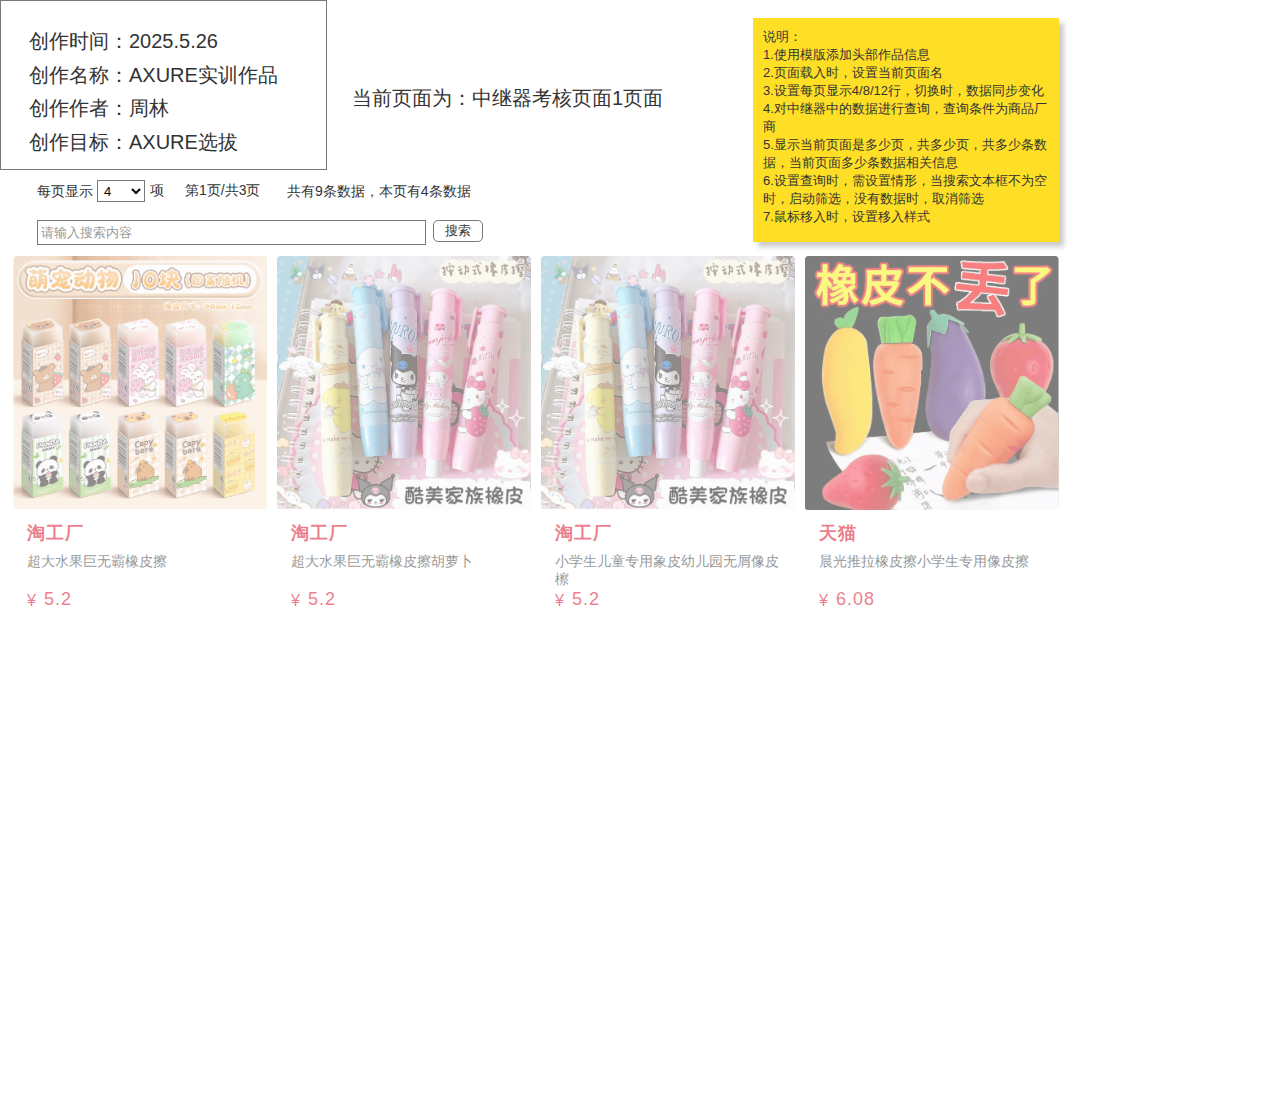
<file: index.html>
﻿<!DOCTYPE html>
<html>
  <head>
    <title>中继器考核页面1</title>
    <meta http-equiv="X-UA-Compatible" content="IE=edge"/>
    <meta http-equiv="content-type" content="text/html; charset=utf-8"/>
    <link href="resources/css/axure_rp_page.css" type="text/css" rel="stylesheet"/>
    <link href="data/styles.css" type="text/css" rel="stylesheet"/>
    <link href="files/中继器考核页面1/styles.css" type="text/css" rel="stylesheet"/>
    <script src="resources/scripts/jquery-3.2.1.min.js"></script>
    <script src="resources/scripts/axure/axQuery.js"></script>
    <script src="resources/scripts/axure/globals.js"></script>
    <script src="resources/scripts/axutils.js"></script>
    <script src="resources/scripts/axure/annotation.js"></script>
    <script src="resources/scripts/axure/axQuery.std.js"></script>
    <script src="resources/scripts/axure/doc.js"></script>
    <script src="resources/scripts/messagecenter.js"></script>
    <script src="resources/scripts/axure/events.js"></script>
    <script src="resources/scripts/axure/recording.js"></script>
    <script src="resources/scripts/axure/action.js"></script>
    <script src="resources/scripts/axure/expr.js"></script>
    <script src="resources/scripts/axure/geometry.js"></script>
    <script src="resources/scripts/axure/flyout.js"></script>
    <script src="resources/scripts/axure/model.js"></script>
    <script src="resources/scripts/axure/repeater.js"></script>
    <script src="resources/scripts/axure/sto.js"></script>
    <script src="resources/scripts/axure/utils.temp.js"></script>
    <script src="resources/scripts/axure/variables.js"></script>
    <script src="resources/scripts/axure/drag.js"></script>
    <script src="resources/scripts/axure/move.js"></script>
    <script src="resources/scripts/axure/visibility.js"></script>
    <script src="resources/scripts/axure/style.js"></script>
    <script src="resources/scripts/axure/adaptive.js"></script>
    <script src="resources/scripts/axure/tree.js"></script>
    <script src="resources/scripts/axure/init.temp.js"></script>
    <script src="resources/scripts/axure/legacy.js"></script>
    <script src="resources/scripts/axure/viewer.js"></script>
    <script src="resources/scripts/axure/math.js"></script>
    <script src="resources/scripts/axure/jquery.nicescroll.min.js"></script>
    <script src="data/document.js"></script>
    <script src="files/中继器考核页面1/data.js"></script>
    <script type="text/javascript">
      $axure.utils.getTransparentGifPath = function() { return 'resources/images/transparent.gif'; };
      $axure.utils.getOtherPath = function() { return 'resources/Other.html'; };
      $axure.utils.getReloadPath = function() { return 'resources/reload.html'; };
    </script>
  </head>
  <body>
    <div id="base" class="">

      <!-- Unnamed (个人log) -->

      <!-- Unnamed (组合) -->
      <div id="u1" class="ax_default" data-left="0" data-top="0" data-width="327" data-height="170">

        <!-- Unnamed (矩形) -->
        <div id="u2" class="ax_default box_1">
          <div id="u2_div" class=""></div>
          <div id="u2_text" class="text " style="display:none; visibility: hidden">
            <p></p>
          </div>
        </div>

        <!-- Unnamed (矩形) -->
        <div id="u3" class="ax_default label">
          <div id="u3_div" class=""></div>
          <div id="u3_text" class="text ">
            <p><span>创作时间：2025.5.26</span></p>
          </div>
        </div>

        <!-- Unnamed (矩形) -->
        <div id="u4" class="ax_default label">
          <div id="u4_div" class=""></div>
          <div id="u4_text" class="text ">
            <p><span>创作名称：AXURE实训作品</span></p>
          </div>
        </div>

        <!-- Unnamed (矩形) -->
        <div id="u5" class="ax_default label">
          <div id="u5_div" class=""></div>
          <div id="u5_text" class="text ">
            <p><span>创作作者：周林</span></p>
          </div>
        </div>

        <!-- Unnamed (矩形) -->
        <div id="u6" class="ax_default label">
          <div id="u6_div" class=""></div>
          <div id="u6_text" class="text ">
            <p><span>创作目标：AXURE选拔</span></p>
          </div>
        </div>
      </div>
      <div id="u0" style="display:none; visibility:hidden;"></div>

      <!-- Unnamed (中继器) -->
      <div id="u7" class="ax_default">
        <script id="u7_script" type="axure-repeater-template">

          <!-- 商品图片 (图片 ) -->
          <div id="u8" class="ax_default image u8" data-label="商品图片">
            <img id="u8_img" class="img u8_img" src="images/中继器考核页面1/商品图片_u8.svg"/>
            <div id="u8_text" class="text u8_text" style="display:none; visibility: hidden">
              <p></p>
            </div>
          </div>

          <!-- 人民币符号 (矩形) -->
          <div id="u9" class="ax_default label u9" data-label="人民币符号">
            <div id="u9_div" class="u9_div"></div>
            <div id="u9_text" class="text u9_text">
              <p><span>¥</span></p>
            </div>
          </div>

          <!-- 商品价格 (矩形) -->
          <div id="u10" class="ax_default label u10" data-label="商品价格">
            <div id="u10_div" class="u10_div"></div>
            <div id="u10_text" class="text u10_text">
              <p><span>2.08</span></p>
            </div>
          </div>

          <!-- 商品厂家 (矩形) -->
          <div id="u11" class="ax_default label u11" data-label="商品厂家">
            <div id="u11_div" class="u11_div"></div>
            <div id="u11_text" class="text u11_text">
              <p><span>淘工厂</span></p>
            </div>
          </div>

          <!-- 商品具体描述 (矩形) -->
          <div id="u12" class="ax_default label u12" data-label="商品具体描述">
            <div id="u12_div" class="u12_div"></div>
            <div id="u12_text" class="text u12_text">
              <p><span>晨光文具</span></p>
            </div>
          </div>

          <!-- 边框矩形 (矩形) -->
          <div id="u13" class="ax_default box_1 u13" data-label="边框矩形">
            <div id="u13_div" class="u13_div"></div>
            <div id="u13_text" class="text u13_text" style="display:none; visibility: hidden">
              <p></p>
            </div>
          </div>
        </script>
        <div id="u7-1" class="preeval" style="width: 244px; height: 351px;">

          <!-- 商品图片 (图片 ) -->
          <div id="u8-1" class="ax_default image u8" data-label="商品图片" style="width: 254px; height: 254px; left: -10px; top: -10px;visibility: inherit">
            <img id="u8-1_img" class="img u8_img" src="images/中继器考核页面1/p0.png"/>
            <div id="u8-1_text" class="text u8_text" style="display:none; visibility: hidden">
              <p></p>
            </div>
          </div>

          <!-- 人民币符号 (矩形) -->
          <div id="u9-1" class="ax_default label u9" data-label="人民币符号" style="width: 9px; height: 18px; left: 4px; top: 326px;visibility: inherit">
            <div id="u9-1_div" class="u9_div" style="width: 9px; height: 18px;visibility: inherit"></div>
            <div id="u9-1_text" class="text u9_text" style="visibility: inherit">
              <p><span>¥</span></p>
            </div>
          </div>

          <!-- 商品价格 (矩形) -->
          <div id="u10-1" class="ax_default label u10" data-label="商品价格" style="width: 40px; height: 21px; left: 21px; top: 323px;visibility: inherit">
            <div id="u10-1_div" class="u10_div" style="width: 40px; height: 21px;visibility: inherit"></div>
            <div id="u10-1_text" class="text u10_text" style="visibility: inherit">
              <p><span>10</span></p>
            </div>
          </div>

          <!-- 商品厂家 (矩形) -->
          <div id="u11-1" class="ax_default label u11" data-label="商品厂家" style="width: 57px; height: 26px; left: 4px; top: 255px;visibility: inherit">
            <div id="u11-1_div" class="u11_div" style="width: 57px; height: 26px;visibility: inherit"></div>
            <div id="u11-1_text" class="text u11_text" style="visibility: inherit">
              <p><span>天猫</span></p>
            </div>
          </div>

          <!-- 商品具体描述 (矩形) -->
          <div id="u12-1" class="ax_default label u12" data-label="商品具体描述" style="width: 233px; height: 30px; left: 4px; top: 287px;visibility: inherit">
            <div id="u12-1_div" class="u12_div" style="width: 233px; height: 30px;visibility: inherit"></div>
            <div id="u12-1_text" class="text u12_text" style="visibility: inherit">
              <p><span>夹心果冻橡皮桶装可切橡皮擦</span></p>
            </div>
          </div>

          <!-- 边框矩形 (矩形) -->
          <div id="u13-1" class="ax_default box_1 u13" data-label="边框矩形" style="width: 254px; height: 372px; left: -10px; top: -21px;visibility: inherit">
            <div id="u13-1_div" class="u13_div" style="width: 254px; height: 372px;visibility: inherit"></div>
            <div id="u13-1_text" class="text u13_text" style="display:none; visibility: hidden">
              <p></p>
            </div>
          </div>
        </div>
        <div id="u7-2" class="preeval" style="width: 244px; height: 351px;">

          <!-- 商品图片 (图片 ) -->
          <div id="u8-2" class="ax_default image u8" data-label="商品图片" style="width: 254px; height: 254px; left: -10px; top: -10px;visibility: inherit">
            <img id="u8-2_img" class="img u8_img" src="images/中继器考核页面1/p1.png"/>
            <div id="u8-2_text" class="text u8_text" style="display:none; visibility: hidden">
              <p></p>
            </div>
          </div>

          <!-- 人民币符号 (矩形) -->
          <div id="u9-2" class="ax_default label u9" data-label="人民币符号" style="width: 9px; height: 18px; left: 4px; top: 326px;visibility: inherit">
            <div id="u9-2_div" class="u9_div" style="width: 9px; height: 18px;visibility: inherit"></div>
            <div id="u9-2_text" class="text u9_text" style="visibility: inherit">
              <p><span>¥</span></p>
            </div>
          </div>

          <!-- 商品价格 (矩形) -->
          <div id="u10-2" class="ax_default label u10" data-label="商品价格" style="width: 40px; height: 21px; left: 21px; top: 323px;visibility: inherit">
            <div id="u10-2_div" class="u10_div" style="width: 40px; height: 21px;visibility: inherit"></div>
            <div id="u10-2_text" class="text u10_text" style="visibility: inherit">
              <p><span>5.2</span></p>
            </div>
          </div>

          <!-- 商品厂家 (矩形) -->
          <div id="u11-2" class="ax_default label u11" data-label="商品厂家" style="width: 57px; height: 26px; left: 4px; top: 255px;visibility: inherit">
            <div id="u11-2_div" class="u11_div" style="width: 57px; height: 26px;visibility: inherit"></div>
            <div id="u11-2_text" class="text u11_text" style="visibility: inherit">
              <p><span>淘工厂</span></p>
            </div>
          </div>

          <!-- 商品具体描述 (矩形) -->
          <div id="u12-2" class="ax_default label u12" data-label="商品具体描述" style="width: 233px; height: 30px; left: 4px; top: 287px;visibility: inherit">
            <div id="u12-2_div" class="u12_div" style="width: 233px; height: 30px;visibility: inherit"></div>
            <div id="u12-2_text" class="text u12_text" style="visibility: inherit">
              <p><span>超大水果巨无霸橡皮擦</span></p>
            </div>
          </div>

          <!-- 边框矩形 (矩形) -->
          <div id="u13-2" class="ax_default box_1 u13" data-label="边框矩形" style="width: 254px; height: 372px; left: -10px; top: -21px;visibility: inherit">
            <div id="u13-2_div" class="u13_div" style="width: 254px; height: 372px;visibility: inherit"></div>
            <div id="u13-2_text" class="text u13_text" style="display:none; visibility: hidden">
              <p></p>
            </div>
          </div>
        </div>
        <div id="u7-3" class="preeval" style="width: 244px; height: 351px;">

          <!-- 商品图片 (图片 ) -->
          <div id="u8-3" class="ax_default image u8" data-label="商品图片" style="width: 254px; height: 254px; left: -10px; top: -10px;visibility: inherit">
            <img id="u8-3_img" class="img u8_img" src="images/中继器考核页面1/p2.png"/>
            <div id="u8-3_text" class="text u8_text" style="display:none; visibility: hidden">
              <p></p>
            </div>
          </div>

          <!-- 人民币符号 (矩形) -->
          <div id="u9-3" class="ax_default label u9" data-label="人民币符号" style="width: 9px; height: 18px; left: 4px; top: 326px;visibility: inherit">
            <div id="u9-3_div" class="u9_div" style="width: 9px; height: 18px;visibility: inherit"></div>
            <div id="u9-3_text" class="text u9_text" style="visibility: inherit">
              <p><span>¥</span></p>
            </div>
          </div>

          <!-- 商品价格 (矩形) -->
          <div id="u10-3" class="ax_default label u10" data-label="商品价格" style="width: 40px; height: 21px; left: 21px; top: 323px;visibility: inherit">
            <div id="u10-3_div" class="u10_div" style="width: 40px; height: 21px;visibility: inherit"></div>
            <div id="u10-3_text" class="text u10_text" style="visibility: inherit">
              <p><span>6.08</span></p>
            </div>
          </div>

          <!-- 商品厂家 (矩形) -->
          <div id="u11-3" class="ax_default label u11" data-label="商品厂家" style="width: 57px; height: 26px; left: 4px; top: 255px;visibility: inherit">
            <div id="u11-3_div" class="u11_div" style="width: 57px; height: 26px;visibility: inherit"></div>
            <div id="u11-3_text" class="text u11_text" style="visibility: inherit">
              <p><span>天猫</span></p>
            </div>
          </div>

          <!-- 商品具体描述 (矩形) -->
          <div id="u12-3" class="ax_default label u12" data-label="商品具体描述" style="width: 233px; height: 30px; left: 4px; top: 287px;visibility: inherit">
            <div id="u12-3_div" class="u12_div" style="width: 233px; height: 30px;visibility: inherit"></div>
            <div id="u12-3_text" class="text u12_text" style="visibility: inherit">
              <p><span>晨光推拉橡皮擦小学生专用像皮擦</span></p>
            </div>
          </div>

          <!-- 边框矩形 (矩形) -->
          <div id="u13-3" class="ax_default box_1 u13" data-label="边框矩形" style="width: 254px; height: 372px; left: -10px; top: -21px;visibility: inherit">
            <div id="u13-3_div" class="u13_div" style="width: 254px; height: 372px;visibility: inherit"></div>
            <div id="u13-3_text" class="text u13_text" style="display:none; visibility: hidden">
              <p></p>
            </div>
          </div>
        </div>
        <div id="u7-4" class="preeval" style="width: 244px; height: 351px;">

          <!-- 商品图片 (图片 ) -->
          <div id="u8-4" class="ax_default image u8" data-label="商品图片" style="width: 254px; height: 254px; left: -10px; top: -10px;visibility: inherit">
            <img id="u8-4_img" class="img u8_img" src="images/中继器考核页面1/p3.png"/>
            <div id="u8-4_text" class="text u8_text" style="display:none; visibility: hidden">
              <p></p>
            </div>
          </div>

          <!-- 人民币符号 (矩形) -->
          <div id="u9-4" class="ax_default label u9" data-label="人民币符号" style="width: 9px; height: 18px; left: 4px; top: 326px;visibility: inherit">
            <div id="u9-4_div" class="u9_div" style="width: 9px; height: 18px;visibility: inherit"></div>
            <div id="u9-4_text" class="text u9_text" style="visibility: inherit">
              <p><span>¥</span></p>
            </div>
          </div>

          <!-- 商品价格 (矩形) -->
          <div id="u10-4" class="ax_default label u10" data-label="商品价格" style="width: 40px; height: 21px; left: 21px; top: 323px;visibility: inherit">
            <div id="u10-4_div" class="u10_div" style="width: 40px; height: 21px;visibility: inherit"></div>
            <div id="u10-4_text" class="text u10_text" style="visibility: inherit">
              <p><span>10</span></p>
            </div>
          </div>

          <!-- 商品厂家 (矩形) -->
          <div id="u11-4" class="ax_default label u11" data-label="商品厂家" style="width: 57px; height: 26px; left: 4px; top: 255px;visibility: inherit">
            <div id="u11-4_div" class="u11_div" style="width: 57px; height: 26px;visibility: inherit"></div>
            <div id="u11-4_text" class="text u11_text" style="visibility: inherit">
              <p><span>天猫</span></p>
            </div>
          </div>

          <!-- 商品具体描述 (矩形) -->
          <div id="u12-4" class="ax_default label u12" data-label="商品具体描述" style="width: 233px; height: 30px; left: 4px; top: 287px;visibility: inherit">
            <div id="u12-4_div" class="u12_div" style="width: 233px; height: 30px;visibility: inherit"></div>
            <div id="u12-4_text" class="text u12_text" style="visibility: inherit">
              <p><span>儿童可爱小学生用干净无碎屑</span></p>
            </div>
          </div>

          <!-- 边框矩形 (矩形) -->
          <div id="u13-4" class="ax_default box_1 u13" data-label="边框矩形" style="width: 254px; height: 372px; left: -10px; top: -21px;visibility: inherit">
            <div id="u13-4_div" class="u13_div" style="width: 254px; height: 372px;visibility: inherit"></div>
            <div id="u13-4_text" class="text u13_text" style="display:none; visibility: hidden">
              <p></p>
            </div>
          </div>
        </div>
      </div>

      <!-- Unnamed (热区) -->
      <div id="u14" class="ax_default">
      </div>

      <!-- Unnamed (矩形) -->
      <div id="u15" class="ax_default label">
        <div id="u15_div" class=""></div>
        <div id="u15_text" class="text ">
          <p><span>每页显示</span></p>
        </div>
      </div>

      <!-- 页码 (下拉列表) -->
      <div id="u16" class="ax_default droplist" data-label="页码">
        <div id="u16_div" class=""></div>
        <select id="u16_input" class="u16_input">
          <option class="u16_input_option" selected value="4">4</option>
          <option class="u16_input_option" value="8">8</option>
          <option class="u16_input_option" value="12">12</option>
        </select>
      </div>

      <!-- Unnamed (矩形) -->
      <div id="u17" class="ax_default label">
        <div id="u17_div" class=""></div>
        <div id="u17_text" class="text ">
          <p><span>项</span></p>
        </div>
      </div>

      <!-- Unnamed (矩形) -->
      <div id="u18" class="ax_default label">
        <div id="u18_div" class=""></div>
        <div id="u18_text" class="text ">
          <p><span>第xx页/共xx页</span></p>
        </div>
      </div>

      <!-- Unnamed (矩形) -->
      <div id="u19" class="ax_default label">
        <div id="u19_div" class=""></div>
        <div id="u19_text" class="text ">
          <p><span>共有xx条数据，本页有xx条数据</span></p>
        </div>
      </div>

      <!-- search (文本框) -->
      <div id="u20" class="ax_default text_field" data-label="search">
        <div id="u20_div" class=""></div>
        <input id="u20_input" type="search" value="" class="u20_input"/>
      </div>

      <!-- Unnamed (矩形) -->
      <div id="u21" class="ax_default button">
        <div id="u21_div" class=""></div>
        <div id="u21_text" class="text ">
          <p><span>搜索</span></p>
        </div>
      </div>

      <!-- Unnamed (矩形) -->
      <div id="u22" class="ax_default label">
        <div id="u22_div" class=""></div>
        <div id="u22_text" class="text ">
          <p><span>当前页面为：xx页面</span></p>
        </div>
      </div>

      <!-- Unnamed (矩形) -->
      <div id="u23" class="ax_default sticky_1">
        <div id="u23_div" class=""></div>
        <div id="u23_text" class="text ">
          <p><span>说明：</span></p><p><span>1.使用模版添加头部作品信息</span></p><p><span>2.页面载入时，设置当前页面名</span></p><p><span>3.设置每页显示4/8/12行，切换时，数据同步变化</span></p><p><span>4.对中继器中的数据进行查询，查询条件为商品厂商</span></p><p><span>5.显示当前页面是多少页，共多少页，共多少条数据，当前页面多少条数据相关信息</span></p><p><span>6.设置查询时，需设置情形，当搜索文本框不为空时，启动筛选，没有数据时，取消筛选</span></p><p><span>7.鼠标移入时，设置移入样式</span></p>
        </div>
      </div>
    </div>
    <script src="resources/scripts/axure/ios.js"></script>
  </body>
</html>
</file>
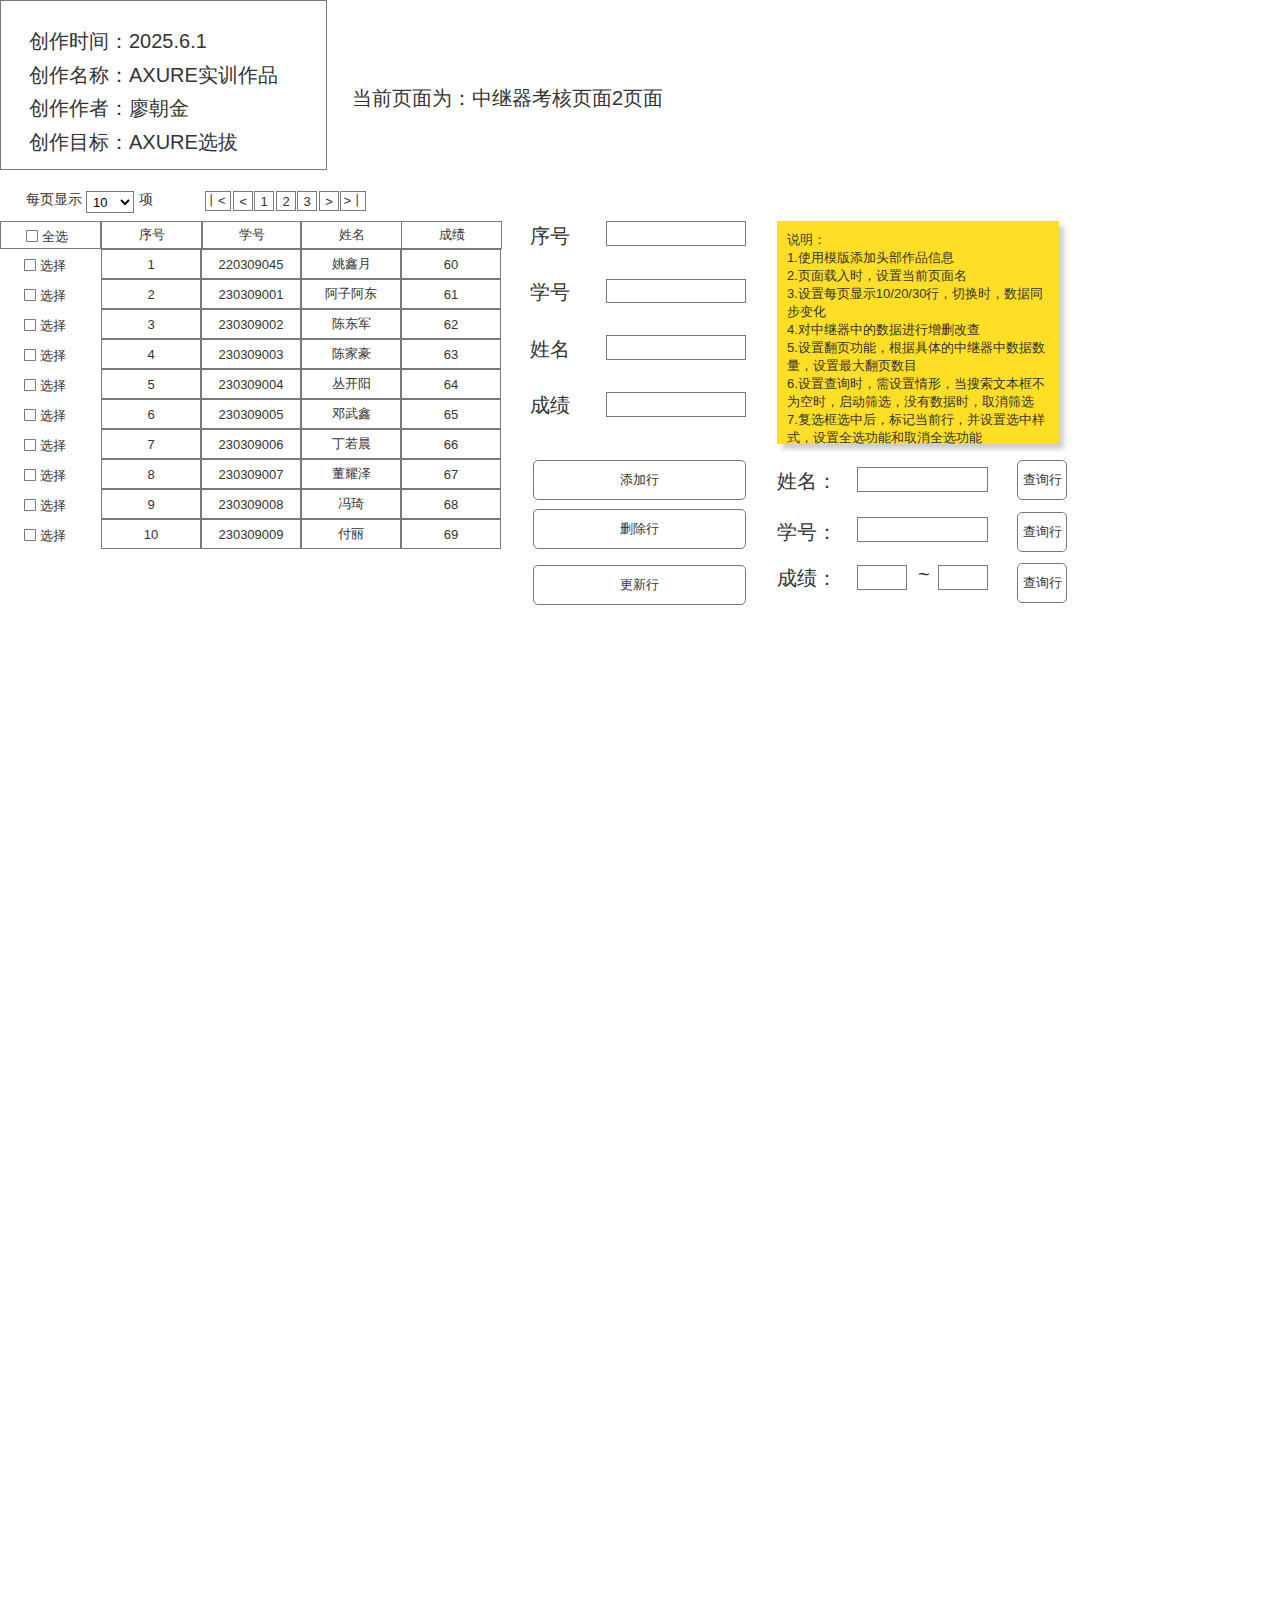
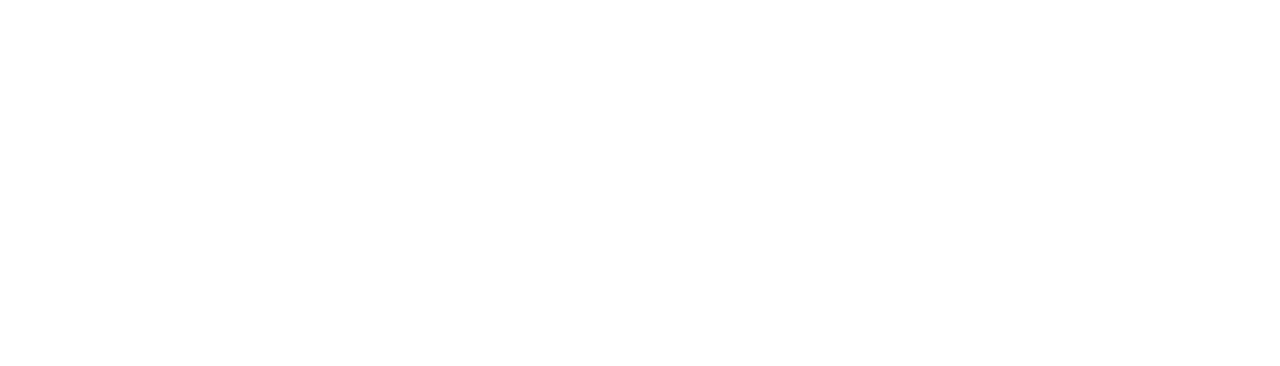
<file: 中继器考核页面2.html>
﻿<!DOCTYPE html>
<html>
  <head>
    <title>中继器考核页面2</title>
    <meta http-equiv="X-UA-Compatible" content="IE=edge"/>
    <meta http-equiv="content-type" content="text/html; charset=utf-8"/>
    <link href="resources/css/axure_rp_page.css" type="text/css" rel="stylesheet"/>
    <link href="data/styles.css" type="text/css" rel="stylesheet"/>
    <link href="files/中继器考核页面2/styles.css" type="text/css" rel="stylesheet"/>
    <script src="resources/scripts/jquery-3.2.1.min.js"></script>
    <script src="resources/scripts/axure/axQuery.js"></script>
    <script src="resources/scripts/axure/globals.js"></script>
    <script src="resources/scripts/axutils.js"></script>
    <script src="resources/scripts/axure/annotation.js"></script>
    <script src="resources/scripts/axure/axQuery.std.js"></script>
    <script src="resources/scripts/axure/doc.js"></script>
    <script src="resources/scripts/messagecenter.js"></script>
    <script src="resources/scripts/axure/events.js"></script>
    <script src="resources/scripts/axure/recording.js"></script>
    <script src="resources/scripts/axure/action.js"></script>
    <script src="resources/scripts/axure/expr.js"></script>
    <script src="resources/scripts/axure/geometry.js"></script>
    <script src="resources/scripts/axure/flyout.js"></script>
    <script src="resources/scripts/axure/model.js"></script>
    <script src="resources/scripts/axure/repeater.js"></script>
    <script src="resources/scripts/axure/sto.js"></script>
    <script src="resources/scripts/axure/utils.temp.js"></script>
    <script src="resources/scripts/axure/variables.js"></script>
    <script src="resources/scripts/axure/drag.js"></script>
    <script src="resources/scripts/axure/move.js"></script>
    <script src="resources/scripts/axure/visibility.js"></script>
    <script src="resources/scripts/axure/style.js"></script>
    <script src="resources/scripts/axure/adaptive.js"></script>
    <script src="resources/scripts/axure/tree.js"></script>
    <script src="resources/scripts/axure/init.temp.js"></script>
    <script src="resources/scripts/axure/legacy.js"></script>
    <script src="resources/scripts/axure/viewer.js"></script>
    <script src="resources/scripts/axure/math.js"></script>
    <script src="resources/scripts/axure/jquery.nicescroll.min.js"></script>
    <script src="data/document.js"></script>
    <script src="files/中继器考核页面2/data.js"></script>
    <script type="text/javascript">
      $axure.utils.getTransparentGifPath = function() { return 'resources/images/transparent.gif'; };
      $axure.utils.getOtherPath = function() { return 'resources/Other.html'; };
      $axure.utils.getReloadPath = function() { return 'resources/reload.html'; };
    </script>
  </head>
  <body>
    <div id="base" class="">

      <!-- Unnamed (组合) -->
      <div id="u24" class="ax_default" data-left="0" data-top="0" data-width="366" data-height="213">

        <!-- Unnamed (个人log) -->

        <!-- Unnamed (组合) -->
        <div id="u26" class="ax_default" data-left="0" data-top="0" data-width="327" data-height="170">

          <!-- Unnamed (矩形) -->
          <div id="u27" class="ax_default box_1">
            <div id="u27_div" class=""></div>
            <div id="u27_text" class="text " style="display:none; visibility: hidden">
              <p></p>
            </div>
          </div>

          <!-- Unnamed (矩形) -->
          <div id="u28" class="ax_default label">
            <div id="u28_div" class=""></div>
            <div id="u28_text" class="text ">
              <p><span>创作时间：2025.6.1</span></p>
            </div>
          </div>

          <!-- Unnamed (矩形) -->
          <div id="u29" class="ax_default label">
            <div id="u29_div" class=""></div>
            <div id="u29_text" class="text ">
              <p><span>创作名称：AXURE实训作品</span></p>
            </div>
          </div>

          <!-- Unnamed (矩形) -->
          <div id="u30" class="ax_default label">
            <div id="u30_div" class=""></div>
            <div id="u30_text" class="text ">
              <p><span>创作作者：廖朝金</span></p>
            </div>
          </div>

          <!-- Unnamed (矩形) -->
          <div id="u31" class="ax_default label">
            <div id="u31_div" class=""></div>
            <div id="u31_text" class="text ">
              <p><span>创作目标：AXURE选拔</span></p>
            </div>
          </div>
        </div>
        <div id="u25" style="display:none; visibility:hidden;"></div>

        <!-- Unnamed (矩形) -->
        <div id="u32" class="ax_default label">
          <div id="u32_div" class=""></div>
          <div id="u32_text" class="text ">
            <p><span>每页显示</span></p>
          </div>
        </div>

        <!-- 页码 (下拉列表) -->
        <div id="u33" class="ax_default droplist" data-label="页码">
          <div id="u33_div" class=""></div>
          <select id="u33_input" class="u33_input">
            <option class="u33_input_option" selected value="10">10</option>
            <option class="u33_input_option" value="20">20</option>
            <option class="u33_input_option" value="30">30</option>
          </select>
        </div>

        <!-- Unnamed (矩形) -->
        <div id="u34" class="ax_default label">
          <div id="u34_div" class=""></div>
          <div id="u34_text" class="text ">
            <p><span>项</span></p>
          </div>
        </div>

        <!-- Unnamed (矩形) -->
        <div id="u35" class="ax_default box_1">
          <div id="u35_div" class=""></div>
          <div id="u35_text" class="text ">
            <p><span>丨&lt;</span></p>
          </div>
        </div>

        <!-- Unnamed (矩形) -->
        <div id="u36" class="ax_default box_1">
          <div id="u36_div" class=""></div>
          <div id="u36_text" class="text ">
            <p><span>&lt;</span></p>
          </div>
        </div>

        <!-- Unnamed (矩形) -->
        <div id="u37" class="ax_default box_1">
          <div id="u37_div" class=""></div>
          <div id="u37_text" class="text ">
            <p><span>1</span></p>
          </div>
        </div>

        <!-- Unnamed (矩形) -->
        <div id="u38" class="ax_default box_1">
          <div id="u38_div" class=""></div>
          <div id="u38_text" class="text ">
            <p><span>2</span></p>
          </div>
        </div>

        <!-- Unnamed (矩形) -->
        <div id="u39" class="ax_default box_1">
          <div id="u39_div" class=""></div>
          <div id="u39_text" class="text ">
            <p><span>3</span></p>
          </div>
        </div>

        <!-- Unnamed (矩形) -->
        <div id="u40" class="ax_default box_1">
          <div id="u40_div" class=""></div>
          <div id="u40_text" class="text ">
            <p><span>&gt;</span></p>
          </div>
        </div>

        <!-- Unnamed (矩形) -->
        <div id="u41" class="ax_default box_1">
          <div id="u41_div" class=""></div>
          <div id="u41_text" class="text ">
            <p><span>&gt;丨</span></p>
          </div>
        </div>
      </div>

      <!-- Unnamed (中继器) -->
      <div id="u42" class="ax_default">
        <script id="u42_script" type="axure-repeater-template">

          <!-- index (矩形) -->
          <div id="u43" class="ax_default box_1 u43" data-label="index">
            <div id="u43_div" class="u43_div"></div>
            <div id="u43_text" class="text u43_text" style="display:none; visibility: hidden">
              <p></p>
            </div>
          </div>

          <!-- number (矩形) -->
          <div id="u44" class="ax_default box_1 u44" data-label="number">
            <div id="u44_div" class="u44_div"></div>
            <div id="u44_text" class="text u44_text" style="display:none; visibility: hidden">
              <p></p>
            </div>
          </div>

          <!-- name (矩形) -->
          <div id="u45" class="ax_default box_1 u45" data-label="name">
            <div id="u45_div" class="u45_div"></div>
            <div id="u45_text" class="text u45_text" style="display:none; visibility: hidden">
              <p></p>
            </div>
          </div>

          <!-- score (矩形) -->
          <div id="u46" class="ax_default box_1 u46" data-label="score">
            <div id="u46_div" class="u46_div"></div>
            <div id="u46_text" class="text u46_text" style="display:none; visibility: hidden">
              <p></p>
            </div>
          </div>

          <!-- Unnamed (复选框) -->
          <div id="u47" class="ax_default checkbox u47">
            <label id="u47_input_label" for="u47_input" style="position: absolute; left: 0px;">
              <img id="u47_img" class="img u47_img" src="images/中继器考核页面2/u47.svg"/>
              <div id="u47_text" class="text u47_text">
                <p><span>选择</span></p>
              </div>
            </label>
            <input id="u47_input" type="checkbox" value="checkbox" class="u47_input"/>
          </div>
        </script>
        <div id="u42-1" class="preeval" style="width: 400px; height: 30px;">

          <!-- index (矩形) -->
          <div id="u43-1" class="ax_default box_1 u43" data-label="index" style="width: 100px; height: 30px; left: 0px; top: 0px;visibility: inherit">
            <div id="u43-1_div" class="u43_div" style="width: 100px; height: 30px;visibility: inherit"></div>
            <div id="u43-1_text" class="text u43_text" style="visibility: inherit">
              <p><span>1</span></p>
            </div>
          </div>

          <!-- number (矩形) -->
          <div id="u44-1" class="ax_default box_1 u44" data-label="number" style="width: 100px; height: 30px; left: 100px; top: 0px;visibility: inherit">
            <div id="u44-1_div" class="u44_div" style="width: 100px; height: 30px;visibility: inherit"></div>
            <div id="u44-1_text" class="text u44_text" style="visibility: inherit">
              <p><span>220309045</span></p>
            </div>
          </div>

          <!-- name (矩形) -->
          <div id="u45-1" class="ax_default box_1 u45" data-label="name" style="width: 100px; height: 30px; left: 200px; top: 0px;visibility: inherit">
            <div id="u45-1_div" class="u45_div" style="width: 100px; height: 30px;visibility: inherit"></div>
            <div id="u45-1_text" class="text u45_text" style="visibility: inherit">
              <p><span>姚鑫月</span></p>
            </div>
          </div>

          <!-- score (矩形) -->
          <div id="u46-1" class="ax_default box_1 u46" data-label="score" style="width: 100px; height: 30px; left: 300px; top: 0px;visibility: inherit">
            <div id="u46-1_div" class="u46_div" style="width: 100px; height: 30px;visibility: inherit"></div>
            <div id="u46-1_text" class="text u46_text" style="visibility: inherit">
              <p><span>60</span></p>
            </div>
          </div>

          <!-- Unnamed (复选框) -->
          <div id="u47-1" class="ax_default checkbox u47" style="width: 77px; height: 15px; left: -77px; top: 8px;visibility: inherit">
            <label id="u47_input_label" for="u47-1_input" style="position: absolute; left: 0px;">
              <img id="u47-1_img" class="img u47_img" src="images/中继器考核页面2/u47.svg"/>
              <div id="u47-1_text" class="text u47_text" style="visibility: inherit">
                <p><span>选择</span></p>
              </div>
            </label>
            <input id="u47-1_input" type="checkbox" value="checkbox" class="u47_input"/>
          </div>
        </div>
        <div id="u42-2" class="preeval" style="width: 400px; height: 30px;">

          <!-- index (矩形) -->
          <div id="u43-2" class="ax_default box_1 u43" data-label="index" style="width: 100px; height: 30px; left: 0px; top: 0px;visibility: inherit">
            <div id="u43-2_div" class="u43_div" style="width: 100px; height: 30px;visibility: inherit"></div>
            <div id="u43-2_text" class="text u43_text" style="visibility: inherit">
              <p><span>2</span></p>
            </div>
          </div>

          <!-- number (矩形) -->
          <div id="u44-2" class="ax_default box_1 u44" data-label="number" style="width: 100px; height: 30px; left: 100px; top: 0px;visibility: inherit">
            <div id="u44-2_div" class="u44_div" style="width: 100px; height: 30px;visibility: inherit"></div>
            <div id="u44-2_text" class="text u44_text" style="visibility: inherit">
              <p><span>230309001</span></p>
            </div>
          </div>

          <!-- name (矩形) -->
          <div id="u45-2" class="ax_default box_1 u45" data-label="name" style="width: 100px; height: 30px; left: 200px; top: 0px;visibility: inherit">
            <div id="u45-2_div" class="u45_div" style="width: 100px; height: 30px;visibility: inherit"></div>
            <div id="u45-2_text" class="text u45_text" style="visibility: inherit">
              <p><span>阿子阿东</span></p>
            </div>
          </div>

          <!-- score (矩形) -->
          <div id="u46-2" class="ax_default box_1 u46" data-label="score" style="width: 100px; height: 30px; left: 300px; top: 0px;visibility: inherit">
            <div id="u46-2_div" class="u46_div" style="width: 100px; height: 30px;visibility: inherit"></div>
            <div id="u46-2_text" class="text u46_text" style="visibility: inherit">
              <p><span>61</span></p>
            </div>
          </div>

          <!-- Unnamed (复选框) -->
          <div id="u47-2" class="ax_default checkbox u47" style="width: 77px; height: 15px; left: -77px; top: 8px;visibility: inherit">
            <label id="u47_input_label" for="u47-2_input" style="position: absolute; left: 0px;">
              <img id="u47-2_img" class="img u47_img" src="images/中继器考核页面2/u47.svg"/>
              <div id="u47-2_text" class="text u47_text" style="visibility: inherit">
                <p><span>选择</span></p>
              </div>
            </label>
            <input id="u47-2_input" type="checkbox" value="checkbox" class="u47_input"/>
          </div>
        </div>
        <div id="u42-3" class="preeval" style="width: 400px; height: 30px;">

          <!-- index (矩形) -->
          <div id="u43-3" class="ax_default box_1 u43" data-label="index" style="width: 100px; height: 30px; left: 0px; top: 0px;visibility: inherit">
            <div id="u43-3_div" class="u43_div" style="width: 100px; height: 30px;visibility: inherit"></div>
            <div id="u43-3_text" class="text u43_text" style="visibility: inherit">
              <p><span>3</span></p>
            </div>
          </div>

          <!-- number (矩形) -->
          <div id="u44-3" class="ax_default box_1 u44" data-label="number" style="width: 100px; height: 30px; left: 100px; top: 0px;visibility: inherit">
            <div id="u44-3_div" class="u44_div" style="width: 100px; height: 30px;visibility: inherit"></div>
            <div id="u44-3_text" class="text u44_text" style="visibility: inherit">
              <p><span>230309002</span></p>
            </div>
          </div>

          <!-- name (矩形) -->
          <div id="u45-3" class="ax_default box_1 u45" data-label="name" style="width: 100px; height: 30px; left: 200px; top: 0px;visibility: inherit">
            <div id="u45-3_div" class="u45_div" style="width: 100px; height: 30px;visibility: inherit"></div>
            <div id="u45-3_text" class="text u45_text" style="visibility: inherit">
              <p><span>陈东军</span></p>
            </div>
          </div>

          <!-- score (矩形) -->
          <div id="u46-3" class="ax_default box_1 u46" data-label="score" style="width: 100px; height: 30px; left: 300px; top: 0px;visibility: inherit">
            <div id="u46-3_div" class="u46_div" style="width: 100px; height: 30px;visibility: inherit"></div>
            <div id="u46-3_text" class="text u46_text" style="visibility: inherit">
              <p><span>62</span></p>
            </div>
          </div>

          <!-- Unnamed (复选框) -->
          <div id="u47-3" class="ax_default checkbox u47" style="width: 77px; height: 15px; left: -77px; top: 8px;visibility: inherit">
            <label id="u47_input_label" for="u47-3_input" style="position: absolute; left: 0px;">
              <img id="u47-3_img" class="img u47_img" src="images/中继器考核页面2/u47.svg"/>
              <div id="u47-3_text" class="text u47_text" style="visibility: inherit">
                <p><span>选择</span></p>
              </div>
            </label>
            <input id="u47-3_input" type="checkbox" value="checkbox" class="u47_input"/>
          </div>
        </div>
        <div id="u42-4" class="preeval" style="width: 400px; height: 30px;">

          <!-- index (矩形) -->
          <div id="u43-4" class="ax_default box_1 u43" data-label="index" style="width: 100px; height: 30px; left: 0px; top: 0px;visibility: inherit">
            <div id="u43-4_div" class="u43_div" style="width: 100px; height: 30px;visibility: inherit"></div>
            <div id="u43-4_text" class="text u43_text" style="visibility: inherit">
              <p><span>4</span></p>
            </div>
          </div>

          <!-- number (矩形) -->
          <div id="u44-4" class="ax_default box_1 u44" data-label="number" style="width: 100px; height: 30px; left: 100px; top: 0px;visibility: inherit">
            <div id="u44-4_div" class="u44_div" style="width: 100px; height: 30px;visibility: inherit"></div>
            <div id="u44-4_text" class="text u44_text" style="visibility: inherit">
              <p><span>230309003</span></p>
            </div>
          </div>

          <!-- name (矩形) -->
          <div id="u45-4" class="ax_default box_1 u45" data-label="name" style="width: 100px; height: 30px; left: 200px; top: 0px;visibility: inherit">
            <div id="u45-4_div" class="u45_div" style="width: 100px; height: 30px;visibility: inherit"></div>
            <div id="u45-4_text" class="text u45_text" style="visibility: inherit">
              <p><span>陈家豪</span></p>
            </div>
          </div>

          <!-- score (矩形) -->
          <div id="u46-4" class="ax_default box_1 u46" data-label="score" style="width: 100px; height: 30px; left: 300px; top: 0px;visibility: inherit">
            <div id="u46-4_div" class="u46_div" style="width: 100px; height: 30px;visibility: inherit"></div>
            <div id="u46-4_text" class="text u46_text" style="visibility: inherit">
              <p><span>63</span></p>
            </div>
          </div>

          <!-- Unnamed (复选框) -->
          <div id="u47-4" class="ax_default checkbox u47" style="width: 77px; height: 15px; left: -77px; top: 8px;visibility: inherit">
            <label id="u47_input_label" for="u47-4_input" style="position: absolute; left: 0px;">
              <img id="u47-4_img" class="img u47_img" src="images/中继器考核页面2/u47.svg"/>
              <div id="u47-4_text" class="text u47_text" style="visibility: inherit">
                <p><span>选择</span></p>
              </div>
            </label>
            <input id="u47-4_input" type="checkbox" value="checkbox" class="u47_input"/>
          </div>
        </div>
        <div id="u42-5" class="preeval" style="width: 400px; height: 30px;">

          <!-- index (矩形) -->
          <div id="u43-5" class="ax_default box_1 u43" data-label="index" style="width: 100px; height: 30px; left: 0px; top: 0px;visibility: inherit">
            <div id="u43-5_div" class="u43_div" style="width: 100px; height: 30px;visibility: inherit"></div>
            <div id="u43-5_text" class="text u43_text" style="visibility: inherit">
              <p><span>5</span></p>
            </div>
          </div>

          <!-- number (矩形) -->
          <div id="u44-5" class="ax_default box_1 u44" data-label="number" style="width: 100px; height: 30px; left: 100px; top: 0px;visibility: inherit">
            <div id="u44-5_div" class="u44_div" style="width: 100px; height: 30px;visibility: inherit"></div>
            <div id="u44-5_text" class="text u44_text" style="visibility: inherit">
              <p><span>230309004</span></p>
            </div>
          </div>

          <!-- name (矩形) -->
          <div id="u45-5" class="ax_default box_1 u45" data-label="name" style="width: 100px; height: 30px; left: 200px; top: 0px;visibility: inherit">
            <div id="u45-5_div" class="u45_div" style="width: 100px; height: 30px;visibility: inherit"></div>
            <div id="u45-5_text" class="text u45_text" style="visibility: inherit">
              <p><span>丛开阳</span></p>
            </div>
          </div>

          <!-- score (矩形) -->
          <div id="u46-5" class="ax_default box_1 u46" data-label="score" style="width: 100px; height: 30px; left: 300px; top: 0px;visibility: inherit">
            <div id="u46-5_div" class="u46_div" style="width: 100px; height: 30px;visibility: inherit"></div>
            <div id="u46-5_text" class="text u46_text" style="visibility: inherit">
              <p><span>64</span></p>
            </div>
          </div>

          <!-- Unnamed (复选框) -->
          <div id="u47-5" class="ax_default checkbox u47" style="width: 77px; height: 15px; left: -77px; top: 8px;visibility: inherit">
            <label id="u47_input_label" for="u47-5_input" style="position: absolute; left: 0px;">
              <img id="u47-5_img" class="img u47_img" src="images/中继器考核页面2/u47.svg"/>
              <div id="u47-5_text" class="text u47_text" style="visibility: inherit">
                <p><span>选择</span></p>
              </div>
            </label>
            <input id="u47-5_input" type="checkbox" value="checkbox" class="u47_input"/>
          </div>
        </div>
        <div id="u42-6" class="preeval" style="width: 400px; height: 30px;">

          <!-- index (矩形) -->
          <div id="u43-6" class="ax_default box_1 u43" data-label="index" style="width: 100px; height: 30px; left: 0px; top: 0px;visibility: inherit">
            <div id="u43-6_div" class="u43_div" style="width: 100px; height: 30px;visibility: inherit"></div>
            <div id="u43-6_text" class="text u43_text" style="visibility: inherit">
              <p><span>6</span></p>
            </div>
          </div>

          <!-- number (矩形) -->
          <div id="u44-6" class="ax_default box_1 u44" data-label="number" style="width: 100px; height: 30px; left: 100px; top: 0px;visibility: inherit">
            <div id="u44-6_div" class="u44_div" style="width: 100px; height: 30px;visibility: inherit"></div>
            <div id="u44-6_text" class="text u44_text" style="visibility: inherit">
              <p><span>230309005</span></p>
            </div>
          </div>

          <!-- name (矩形) -->
          <div id="u45-6" class="ax_default box_1 u45" data-label="name" style="width: 100px; height: 30px; left: 200px; top: 0px;visibility: inherit">
            <div id="u45-6_div" class="u45_div" style="width: 100px; height: 30px;visibility: inherit"></div>
            <div id="u45-6_text" class="text u45_text" style="visibility: inherit">
              <p><span>邓武鑫</span></p>
            </div>
          </div>

          <!-- score (矩形) -->
          <div id="u46-6" class="ax_default box_1 u46" data-label="score" style="width: 100px; height: 30px; left: 300px; top: 0px;visibility: inherit">
            <div id="u46-6_div" class="u46_div" style="width: 100px; height: 30px;visibility: inherit"></div>
            <div id="u46-6_text" class="text u46_text" style="visibility: inherit">
              <p><span>65</span></p>
            </div>
          </div>

          <!-- Unnamed (复选框) -->
          <div id="u47-6" class="ax_default checkbox u47" style="width: 77px; height: 15px; left: -77px; top: 8px;visibility: inherit">
            <label id="u47_input_label" for="u47-6_input" style="position: absolute; left: 0px;">
              <img id="u47-6_img" class="img u47_img" src="images/中继器考核页面2/u47.svg"/>
              <div id="u47-6_text" class="text u47_text" style="visibility: inherit">
                <p><span>选择</span></p>
              </div>
            </label>
            <input id="u47-6_input" type="checkbox" value="checkbox" class="u47_input"/>
          </div>
        </div>
        <div id="u42-7" class="preeval" style="width: 400px; height: 30px;">

          <!-- index (矩形) -->
          <div id="u43-7" class="ax_default box_1 u43" data-label="index" style="width: 100px; height: 30px; left: 0px; top: 0px;visibility: inherit">
            <div id="u43-7_div" class="u43_div" style="width: 100px; height: 30px;visibility: inherit"></div>
            <div id="u43-7_text" class="text u43_text" style="visibility: inherit">
              <p><span>7</span></p>
            </div>
          </div>

          <!-- number (矩形) -->
          <div id="u44-7" class="ax_default box_1 u44" data-label="number" style="width: 100px; height: 30px; left: 100px; top: 0px;visibility: inherit">
            <div id="u44-7_div" class="u44_div" style="width: 100px; height: 30px;visibility: inherit"></div>
            <div id="u44-7_text" class="text u44_text" style="visibility: inherit">
              <p><span>230309006</span></p>
            </div>
          </div>

          <!-- name (矩形) -->
          <div id="u45-7" class="ax_default box_1 u45" data-label="name" style="width: 100px; height: 30px; left: 200px; top: 0px;visibility: inherit">
            <div id="u45-7_div" class="u45_div" style="width: 100px; height: 30px;visibility: inherit"></div>
            <div id="u45-7_text" class="text u45_text" style="visibility: inherit">
              <p><span>丁若晨</span></p>
            </div>
          </div>

          <!-- score (矩形) -->
          <div id="u46-7" class="ax_default box_1 u46" data-label="score" style="width: 100px; height: 30px; left: 300px; top: 0px;visibility: inherit">
            <div id="u46-7_div" class="u46_div" style="width: 100px; height: 30px;visibility: inherit"></div>
            <div id="u46-7_text" class="text u46_text" style="visibility: inherit">
              <p><span>66</span></p>
            </div>
          </div>

          <!-- Unnamed (复选框) -->
          <div id="u47-7" class="ax_default checkbox u47" style="width: 77px; height: 15px; left: -77px; top: 8px;visibility: inherit">
            <label id="u47_input_label" for="u47-7_input" style="position: absolute; left: 0px;">
              <img id="u47-7_img" class="img u47_img" src="images/中继器考核页面2/u47.svg"/>
              <div id="u47-7_text" class="text u47_text" style="visibility: inherit">
                <p><span>选择</span></p>
              </div>
            </label>
            <input id="u47-7_input" type="checkbox" value="checkbox" class="u47_input"/>
          </div>
        </div>
        <div id="u42-8" class="preeval" style="width: 400px; height: 30px;">

          <!-- index (矩形) -->
          <div id="u43-8" class="ax_default box_1 u43" data-label="index" style="width: 100px; height: 30px; left: 0px; top: 0px;visibility: inherit">
            <div id="u43-8_div" class="u43_div" style="width: 100px; height: 30px;visibility: inherit"></div>
            <div id="u43-8_text" class="text u43_text" style="visibility: inherit">
              <p><span>8</span></p>
            </div>
          </div>

          <!-- number (矩形) -->
          <div id="u44-8" class="ax_default box_1 u44" data-label="number" style="width: 100px; height: 30px; left: 100px; top: 0px;visibility: inherit">
            <div id="u44-8_div" class="u44_div" style="width: 100px; height: 30px;visibility: inherit"></div>
            <div id="u44-8_text" class="text u44_text" style="visibility: inherit">
              <p><span>230309007</span></p>
            </div>
          </div>

          <!-- name (矩形) -->
          <div id="u45-8" class="ax_default box_1 u45" data-label="name" style="width: 100px; height: 30px; left: 200px; top: 0px;visibility: inherit">
            <div id="u45-8_div" class="u45_div" style="width: 100px; height: 30px;visibility: inherit"></div>
            <div id="u45-8_text" class="text u45_text" style="visibility: inherit">
              <p><span>董耀泽</span></p>
            </div>
          </div>

          <!-- score (矩形) -->
          <div id="u46-8" class="ax_default box_1 u46" data-label="score" style="width: 100px; height: 30px; left: 300px; top: 0px;visibility: inherit">
            <div id="u46-8_div" class="u46_div" style="width: 100px; height: 30px;visibility: inherit"></div>
            <div id="u46-8_text" class="text u46_text" style="visibility: inherit">
              <p><span>67</span></p>
            </div>
          </div>

          <!-- Unnamed (复选框) -->
          <div id="u47-8" class="ax_default checkbox u47" style="width: 77px; height: 15px; left: -77px; top: 8px;visibility: inherit">
            <label id="u47_input_label" for="u47-8_input" style="position: absolute; left: 0px;">
              <img id="u47-8_img" class="img u47_img" src="images/中继器考核页面2/u47.svg"/>
              <div id="u47-8_text" class="text u47_text" style="visibility: inherit">
                <p><span>选择</span></p>
              </div>
            </label>
            <input id="u47-8_input" type="checkbox" value="checkbox" class="u47_input"/>
          </div>
        </div>
        <div id="u42-9" class="preeval" style="width: 400px; height: 30px;">

          <!-- index (矩形) -->
          <div id="u43-9" class="ax_default box_1 u43" data-label="index" style="width: 100px; height: 30px; left: 0px; top: 0px;visibility: inherit">
            <div id="u43-9_div" class="u43_div" style="width: 100px; height: 30px;visibility: inherit"></div>
            <div id="u43-9_text" class="text u43_text" style="visibility: inherit">
              <p><span>9</span></p>
            </div>
          </div>

          <!-- number (矩形) -->
          <div id="u44-9" class="ax_default box_1 u44" data-label="number" style="width: 100px; height: 30px; left: 100px; top: 0px;visibility: inherit">
            <div id="u44-9_div" class="u44_div" style="width: 100px; height: 30px;visibility: inherit"></div>
            <div id="u44-9_text" class="text u44_text" style="visibility: inherit">
              <p><span>230309008</span></p>
            </div>
          </div>

          <!-- name (矩形) -->
          <div id="u45-9" class="ax_default box_1 u45" data-label="name" style="width: 100px; height: 30px; left: 200px; top: 0px;visibility: inherit">
            <div id="u45-9_div" class="u45_div" style="width: 100px; height: 30px;visibility: inherit"></div>
            <div id="u45-9_text" class="text u45_text" style="visibility: inherit">
              <p><span>冯琦</span></p>
            </div>
          </div>

          <!-- score (矩形) -->
          <div id="u46-9" class="ax_default box_1 u46" data-label="score" style="width: 100px; height: 30px; left: 300px; top: 0px;visibility: inherit">
            <div id="u46-9_div" class="u46_div" style="width: 100px; height: 30px;visibility: inherit"></div>
            <div id="u46-9_text" class="text u46_text" style="visibility: inherit">
              <p><span>68</span></p>
            </div>
          </div>

          <!-- Unnamed (复选框) -->
          <div id="u47-9" class="ax_default checkbox u47" style="width: 77px; height: 15px; left: -77px; top: 8px;visibility: inherit">
            <label id="u47_input_label" for="u47-9_input" style="position: absolute; left: 0px;">
              <img id="u47-9_img" class="img u47_img" src="images/中继器考核页面2/u47.svg"/>
              <div id="u47-9_text" class="text u47_text" style="visibility: inherit">
                <p><span>选择</span></p>
              </div>
            </label>
            <input id="u47-9_input" type="checkbox" value="checkbox" class="u47_input"/>
          </div>
        </div>
        <div id="u42-10" class="preeval" style="width: 400px; height: 30px;">

          <!-- index (矩形) -->
          <div id="u43-10" class="ax_default box_1 u43" data-label="index" style="width: 100px; height: 30px; left: 0px; top: 0px;visibility: inherit">
            <div id="u43-10_div" class="u43_div" style="width: 100px; height: 30px;visibility: inherit"></div>
            <div id="u43-10_text" class="text u43_text" style="visibility: inherit">
              <p><span>10</span></p>
            </div>
          </div>

          <!-- number (矩形) -->
          <div id="u44-10" class="ax_default box_1 u44" data-label="number" style="width: 100px; height: 30px; left: 100px; top: 0px;visibility: inherit">
            <div id="u44-10_div" class="u44_div" style="width: 100px; height: 30px;visibility: inherit"></div>
            <div id="u44-10_text" class="text u44_text" style="visibility: inherit">
              <p><span>230309009</span></p>
            </div>
          </div>

          <!-- name (矩形) -->
          <div id="u45-10" class="ax_default box_1 u45" data-label="name" style="width: 100px; height: 30px; left: 200px; top: 0px;visibility: inherit">
            <div id="u45-10_div" class="u45_div" style="width: 100px; height: 30px;visibility: inherit"></div>
            <div id="u45-10_text" class="text u45_text" style="visibility: inherit">
              <p><span>付丽</span></p>
            </div>
          </div>

          <!-- score (矩形) -->
          <div id="u46-10" class="ax_default box_1 u46" data-label="score" style="width: 100px; height: 30px; left: 300px; top: 0px;visibility: inherit">
            <div id="u46-10_div" class="u46_div" style="width: 100px; height: 30px;visibility: inherit"></div>
            <div id="u46-10_text" class="text u46_text" style="visibility: inherit">
              <p><span>69</span></p>
            </div>
          </div>

          <!-- Unnamed (复选框) -->
          <div id="u47-10" class="ax_default checkbox u47" style="width: 77px; height: 15px; left: -77px; top: 8px;visibility: inherit">
            <label id="u47_input_label" for="u47-10_input" style="position: absolute; left: 0px;">
              <img id="u47-10_img" class="img u47_img" src="images/中继器考核页面2/u47.svg"/>
              <div id="u47-10_text" class="text u47_text" style="visibility: inherit">
                <p><span>选择</span></p>
              </div>
            </label>
            <input id="u47-10_input" type="checkbox" value="checkbox" class="u47_input"/>
          </div>
        </div>
      </div>

      <!-- Unnamed (矩形) -->
      <div id="u48" class="ax_default box_1">
        <div id="u48_div" class=""></div>
        <div id="u48_text" class="text ">
          <p><span>序号</span></p>
        </div>
      </div>

      <!-- Unnamed (矩形) -->
      <div id="u49" class="ax_default box_1">
        <div id="u49_div" class=""></div>
        <div id="u49_text" class="text ">
          <p><span>学号</span></p>
        </div>
      </div>

      <!-- Unnamed (矩形) -->
      <div id="u50" class="ax_default box_1">
        <div id="u50_div" class=""></div>
        <div id="u50_text" class="text ">
          <p><span>姓名</span></p>
        </div>
      </div>

      <!-- Unnamed (矩形) -->
      <div id="u51" class="ax_default box_1">
        <div id="u51_div" class=""></div>
        <div id="u51_text" class="text ">
          <p><span>成绩</span></p>
        </div>
      </div>

      <!-- Unnamed (组合) -->
      <div id="u52" class="ax_default" data-left="533" data-top="460" data-width="213" data-height="145">

        <!-- Unnamed (矩形) -->
        <div id="u53" class="ax_default button">
          <div id="u53_div" class=""></div>
          <div id="u53_text" class="text ">
            <p><span>添加行</span></p>
          </div>
        </div>

        <!-- Unnamed (矩形) -->
        <div id="u54" class="ax_default button">
          <div id="u54_div" class=""></div>
          <div id="u54_text" class="text ">
            <p><span>删除行</span></p>
          </div>
        </div>

        <!-- Unnamed (矩形) -->
        <div id="u55" class="ax_default button">
          <div id="u55_div" class=""></div>
          <div id="u55_text" class="text ">
            <p><span>更新行</span></p>
          </div>
        </div>
      </div>

      <!-- Unnamed (组合) -->
      <div id="u56" class="ax_default" data-left="777" data-top="460" data-width="290" data-height="143">

        <!-- Unnamed (矩形) -->
        <div id="u57" class="ax_default button">
          <div id="u57_div" class=""></div>
          <div id="u57_text" class="text ">
            <p><span>查询行</span></p>
          </div>
        </div>

        <!-- xming (文本框) -->
        <div id="u58" class="ax_default text_field" data-label="xming">
          <div id="u58_div" class=""></div>
          <input id="u58_input" type="text" value="" class="u58_input"/>
        </div>

        <!-- Unnamed (矩形) -->
        <div id="u59" class="ax_default label">
          <div id="u59_div" class=""></div>
          <div id="u59_text" class="text ">
            <p><span>姓名：</span></p>
          </div>
        </div>

        <!-- xhao (文本框) -->
        <div id="u60" class="ax_default text_field" data-label="xhao">
          <div id="u60_div" class=""></div>
          <input id="u60_input" type="text" value="" class="u60_input"/>
        </div>

        <!-- Unnamed (矩形) -->
        <div id="u61" class="ax_default label">
          <div id="u61_div" class=""></div>
          <div id="u61_text" class="text ">
            <p><span>学号：</span></p>
          </div>
        </div>

        <!-- cj1 (文本框) -->
        <div id="u62" class="ax_default text_field" data-label="cj1">
          <div id="u62_div" class=""></div>
          <input id="u62_input" type="text" value="" class="u62_input"/>
        </div>

        <!-- Unnamed (矩形) -->
        <div id="u63" class="ax_default label">
          <div id="u63_div" class=""></div>
          <div id="u63_text" class="text ">
            <p><span>成绩：</span></p>
          </div>
        </div>

        <!-- Unnamed (矩形) -->
        <div id="u64" class="ax_default label">
          <div id="u64_div" class=""></div>
          <div id="u64_text" class="text ">
            <p><span>~</span></p>
          </div>
        </div>

        <!-- cj2 (文本框) -->
        <div id="u65" class="ax_default text_field" data-label="cj2">
          <div id="u65_div" class=""></div>
          <input id="u65_input" type="text" value="" class="u65_input"/>
        </div>

        <!-- Unnamed (矩形) -->
        <div id="u66" class="ax_default button">
          <div id="u66_div" class=""></div>
          <div id="u66_text" class="text ">
            <p><span>查询行</span></p>
          </div>
        </div>

        <!-- Unnamed (矩形) -->
        <div id="u67" class="ax_default button">
          <div id="u67_div" class=""></div>
          <div id="u67_text" class="text ">
            <p><span>查询行</span></p>
          </div>
        </div>
      </div>

      <!-- Unnamed (矩形) -->
      <div id="u68" class="ax_default box_1">
        <div id="u68_div" class=""></div>
        <div id="u68_text" class="text " style="display:none; visibility: hidden">
          <p></p>
        </div>
      </div>

      <!-- Unnamed (热区) -->
      <div id="u69" class="ax_default">
      </div>

      <!-- Unnamed (组合) -->
      <div id="u70" class="ax_default" data-left="530" data-top="221" data-width="216" data-height="196">

        <!-- xuhao (文本框) -->
        <div id="u71" class="ax_default text_field" data-label="xuhao">
          <div id="u71_div" class=""></div>
          <input id="u71_input" type="text" value="" class="u71_input"/>
        </div>

        <!-- Unnamed (矩形) -->
        <div id="u72" class="ax_default label">
          <div id="u72_div" class=""></div>
          <div id="u72_text" class="text ">
            <p><span>序号</span></p>
          </div>
        </div>

        <!-- xuehao (文本框) -->
        <div id="u73" class="ax_default text_field" data-label="xuehao">
          <div id="u73_div" class=""></div>
          <input id="u73_input" type="text" value="" class="u73_input"/>
        </div>

        <!-- Unnamed (矩形) -->
        <div id="u74" class="ax_default label">
          <div id="u74_div" class=""></div>
          <div id="u74_text" class="text ">
            <p><span>学号</span></p>
          </div>
        </div>

        <!-- xingming (文本框) -->
        <div id="u75" class="ax_default text_field" data-label="xingming">
          <div id="u75_div" class=""></div>
          <input id="u75_input" type="text" value="" class="u75_input"/>
        </div>

        <!-- Unnamed (矩形) -->
        <div id="u76" class="ax_default label">
          <div id="u76_div" class=""></div>
          <div id="u76_text" class="text ">
            <p><span>姓名</span></p>
          </div>
        </div>

        <!-- chengji (文本框) -->
        <div id="u77" class="ax_default text_field" data-label="chengji">
          <div id="u77_div" class=""></div>
          <input id="u77_input" type="text" value="" class="u77_input"/>
        </div>

        <!-- Unnamed (矩形) -->
        <div id="u78" class="ax_default label">
          <div id="u78_div" class=""></div>
          <div id="u78_text" class="text ">
            <p><span>成绩</span></p>
          </div>
        </div>
      </div>

      <!-- Unnamed (复选框) -->
      <div id="u79" class="ax_default checkbox">
        <label id="u79_input_label" for="u79_input" style="position: absolute; left: 0px;">
          <img id="u79_img" class="img " src="images/中继器考核页面2/u79.svg"/>
          <div id="u79_text" class="text ">
            <p><span>全选</span></p>
          </div>
        </label>
        <input id="u79_input" type="checkbox" value="checkbox"/>
      </div>

      <!-- Unnamed (矩形) -->
      <div id="u80" class="ax_default label">
        <div id="u80_div" class=""></div>
        <div id="u80_text" class="text ">
          <p><span>当前页面为：xx页面</span></p>
        </div>
      </div>

      <!-- Unnamed (矩形) -->
      <div id="u81" class="ax_default sticky_1">
        <div id="u81_div" class=""></div>
        <div id="u81_text" class="text ">
          <p><span>说明：</span></p><p><span>1.使用模版添加头部作品信息</span></p><p><span>2.页面载入时，设置当前页面名</span></p><p><span>3.设置每页显示10/20/30行，切换时，数据同步变化</span></p><p><span>4.对中继器中的数据进行增删改查</span></p><p><span>5.设置翻页功能，根据具体的中继器中数据数量，设置最大翻页数目</span></p><p><span>6.设置查询时，需设置情形，当搜索文本框不为空时，启动筛选，没有数据时，取消筛选</span></p><p><span>7.复选框选中后，标记当前行，并设置选中样式，设置全选功能和取消全选功能</span></p>
        </div>
      </div>
    </div>
    <script src="resources/scripts/axure/ios.js"></script>
  </body>
</html>
</file>
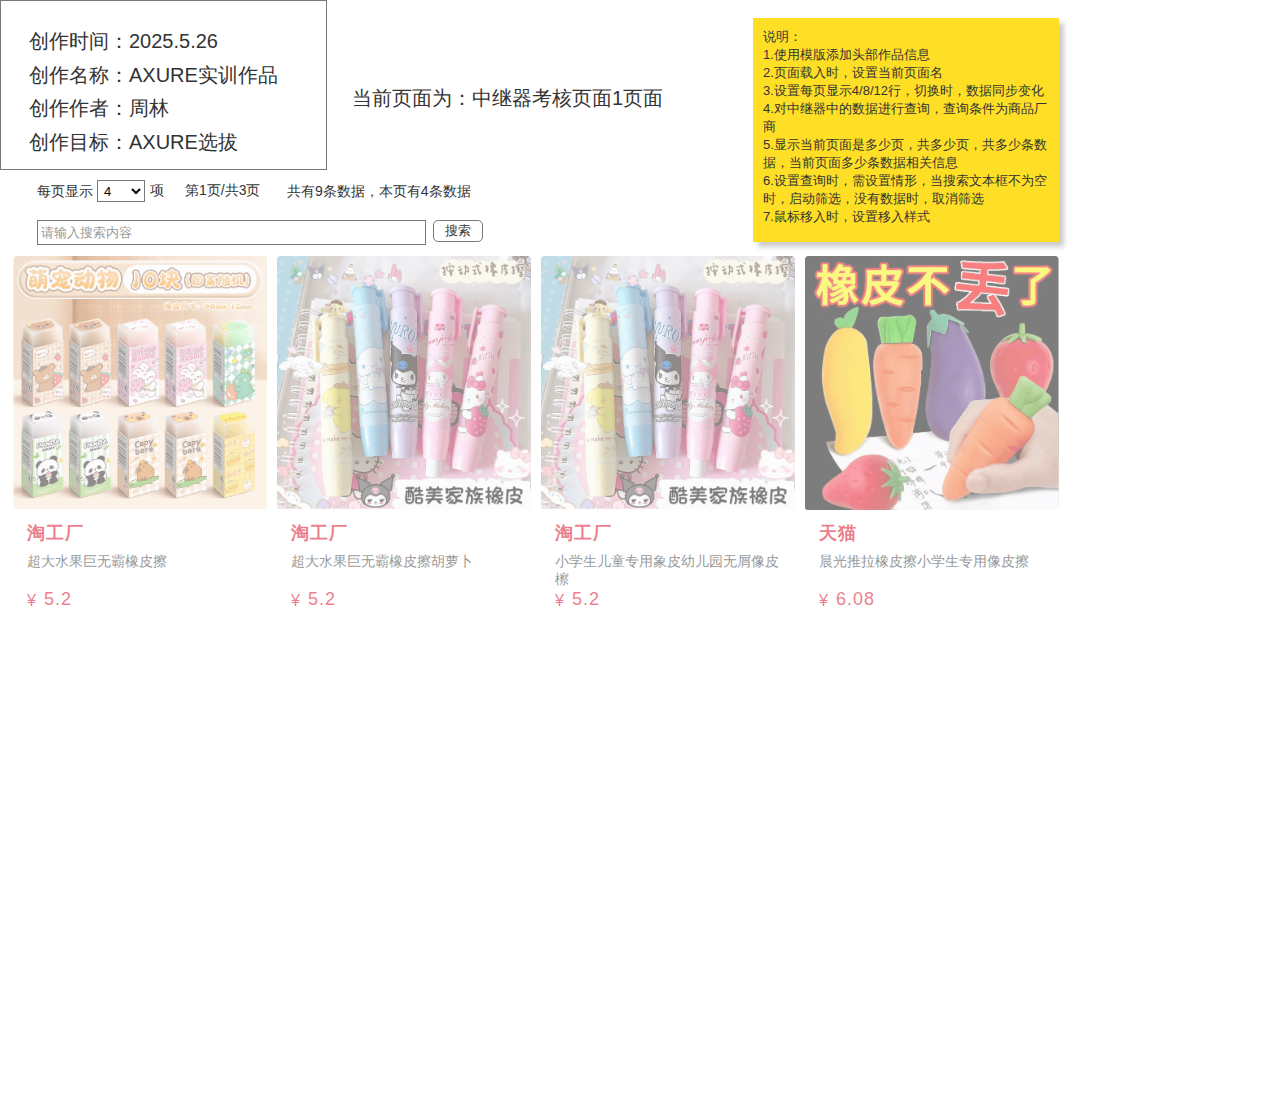
<file: resources/reload.html>
﻿<html>
	<head>
		<title></title>
	</head>
	<body>
	
	<script language="javascript">
	function getUrl() {
      var query = window.location.hash.substring(1);
      var vars = query.split("&&&");
      for (var i=0;i<vars.length;i++) {
        var url = vars[i];
        return decodeURI(url).replace("html%23","html#");
      } 
    }

    var rel = '../';
    var url = getUrl();
    if (url.indexOf(":") > 0 && url.indexOf(":") < 10) rel = '';
	self.location.href = rel + url;
	</script>
	
	</body>
</html>
</file>
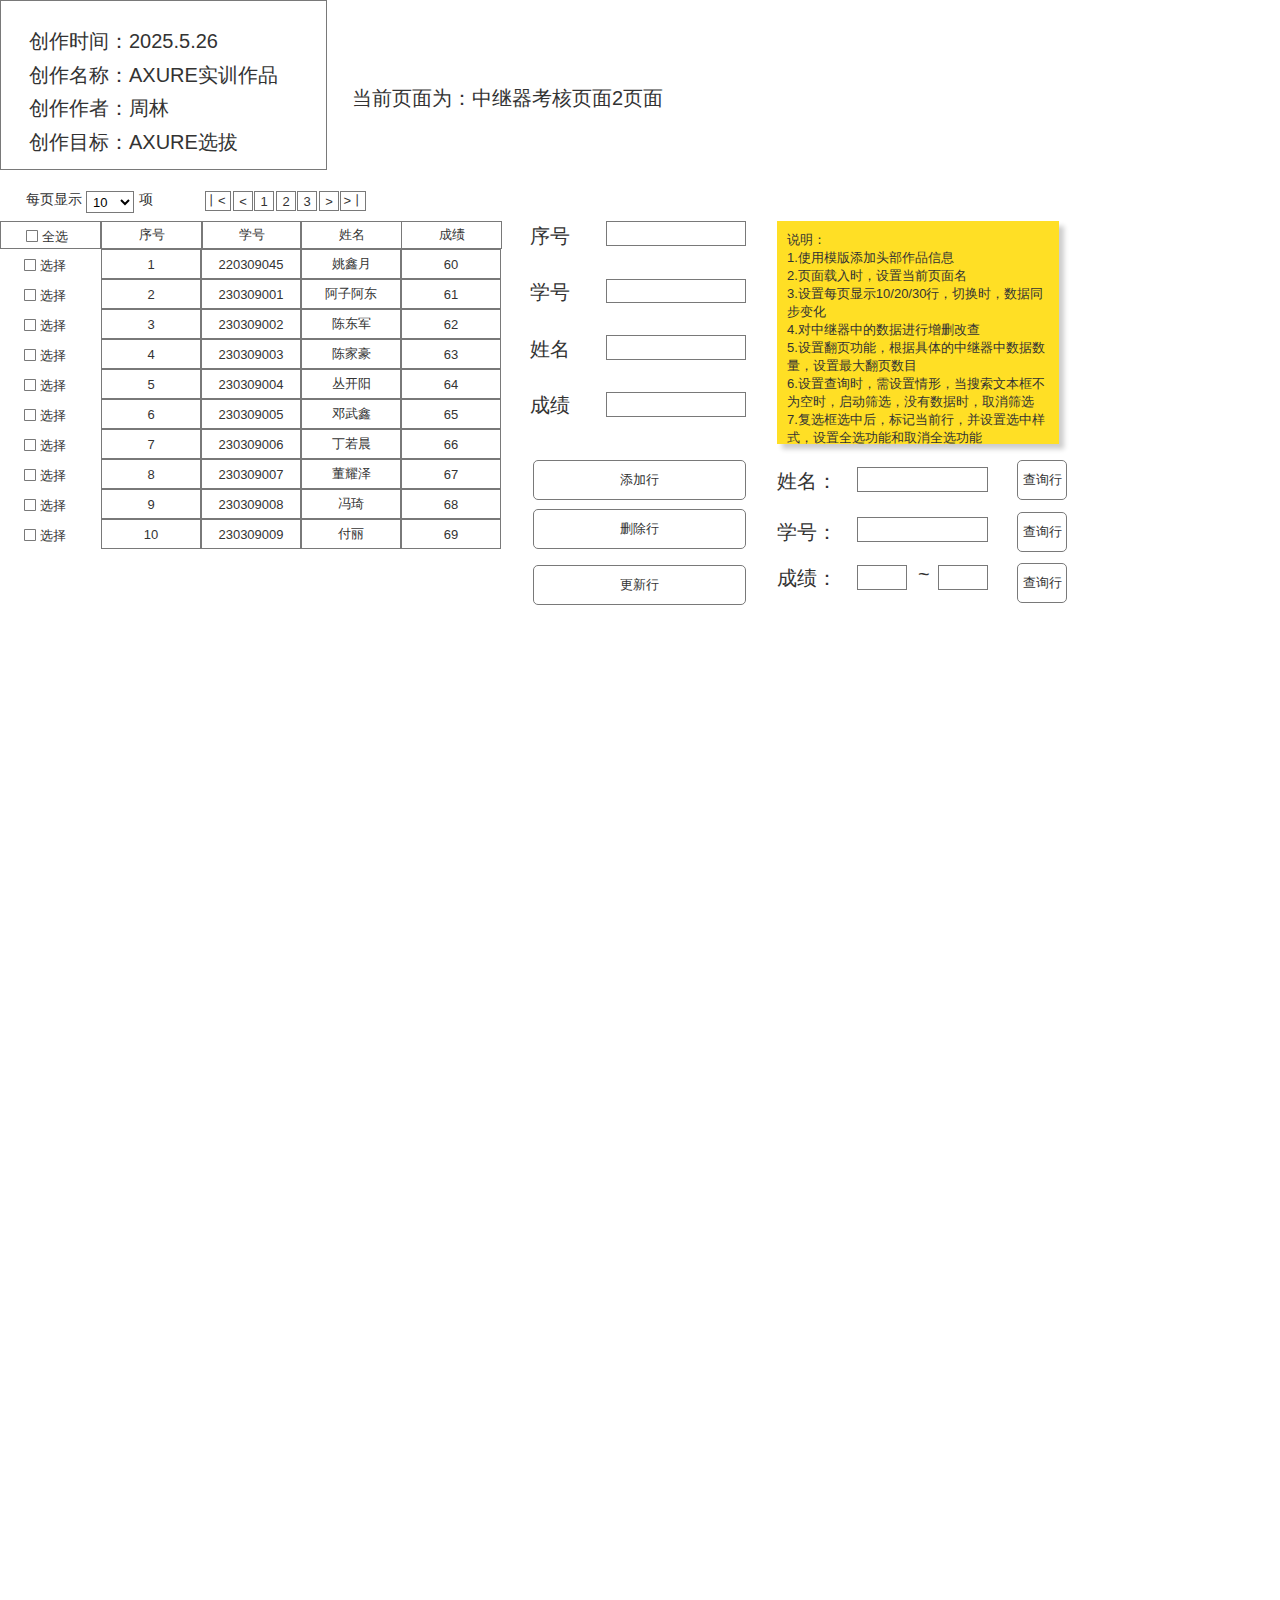
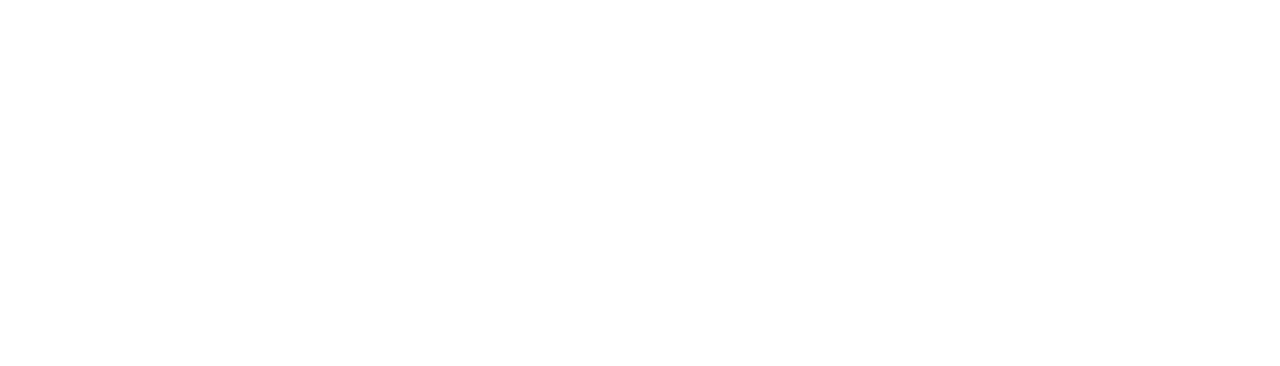
<file: 中继器实战训练/中继器考核页面2.html>
﻿<!DOCTYPE html>
<html>
  <head>
    <title>中继器考核页面2</title>
    <meta http-equiv="X-UA-Compatible" content="IE=edge"/>
    <meta http-equiv="content-type" content="text/html; charset=utf-8"/>
    <link href="resources/css/axure_rp_page.css" type="text/css" rel="stylesheet"/>
    <link href="data/styles.css" type="text/css" rel="stylesheet"/>
    <link href="files/中继器考核页面2/styles.css" type="text/css" rel="stylesheet"/>
    <script src="resources/scripts/jquery-3.2.1.min.js"></script>
    <script src="resources/scripts/axure/axQuery.js"></script>
    <script src="resources/scripts/axure/globals.js"></script>
    <script src="resources/scripts/axutils.js"></script>
    <script src="resources/scripts/axure/annotation.js"></script>
    <script src="resources/scripts/axure/axQuery.std.js"></script>
    <script src="resources/scripts/axure/doc.js"></script>
    <script src="resources/scripts/messagecenter.js"></script>
    <script src="resources/scripts/axure/events.js"></script>
    <script src="resources/scripts/axure/recording.js"></script>
    <script src="resources/scripts/axure/action.js"></script>
    <script src="resources/scripts/axure/expr.js"></script>
    <script src="resources/scripts/axure/geometry.js"></script>
    <script src="resources/scripts/axure/flyout.js"></script>
    <script src="resources/scripts/axure/model.js"></script>
    <script src="resources/scripts/axure/repeater.js"></script>
    <script src="resources/scripts/axure/sto.js"></script>
    <script src="resources/scripts/axure/utils.temp.js"></script>
    <script src="resources/scripts/axure/variables.js"></script>
    <script src="resources/scripts/axure/drag.js"></script>
    <script src="resources/scripts/axure/move.js"></script>
    <script src="resources/scripts/axure/visibility.js"></script>
    <script src="resources/scripts/axure/style.js"></script>
    <script src="resources/scripts/axure/adaptive.js"></script>
    <script src="resources/scripts/axure/tree.js"></script>
    <script src="resources/scripts/axure/init.temp.js"></script>
    <script src="resources/scripts/axure/legacy.js"></script>
    <script src="resources/scripts/axure/viewer.js"></script>
    <script src="resources/scripts/axure/math.js"></script>
    <script src="resources/scripts/axure/jquery.nicescroll.min.js"></script>
    <script src="data/document.js"></script>
    <script src="files/中继器考核页面2/data.js"></script>
    <script type="text/javascript">
      $axure.utils.getTransparentGifPath = function() { return 'resources/images/transparent.gif'; };
      $axure.utils.getOtherPath = function() { return 'resources/Other.html'; };
      $axure.utils.getReloadPath = function() { return 'resources/reload.html'; };
    </script>
  </head>
  <body>
    <div id="base" class="">

      <!-- Unnamed (组合) -->
      <div id="u24" class="ax_default" data-left="0" data-top="0" data-width="366" data-height="213">

        <!-- Unnamed (个人log) -->

        <!-- Unnamed (组合) -->
        <div id="u26" class="ax_default" data-left="0" data-top="0" data-width="327" data-height="170">

          <!-- Unnamed (矩形) -->
          <div id="u27" class="ax_default box_1">
            <div id="u27_div" class=""></div>
            <div id="u27_text" class="text " style="display:none; visibility: hidden">
              <p></p>
            </div>
          </div>

          <!-- Unnamed (矩形) -->
          <div id="u28" class="ax_default label">
            <div id="u28_div" class=""></div>
            <div id="u28_text" class="text ">
              <p><span>创作时间：2025.5.26</span></p>
            </div>
          </div>

          <!-- Unnamed (矩形) -->
          <div id="u29" class="ax_default label">
            <div id="u29_div" class=""></div>
            <div id="u29_text" class="text ">
              <p><span>创作名称：AXURE实训作品</span></p>
            </div>
          </div>

          <!-- Unnamed (矩形) -->
          <div id="u30" class="ax_default label">
            <div id="u30_div" class=""></div>
            <div id="u30_text" class="text ">
              <p><span>创作作者：周林</span></p>
            </div>
          </div>

          <!-- Unnamed (矩形) -->
          <div id="u31" class="ax_default label">
            <div id="u31_div" class=""></div>
            <div id="u31_text" class="text ">
              <p><span>创作目标：AXURE选拔</span></p>
            </div>
          </div>
        </div>
        <div id="u25" style="display:none; visibility:hidden;"></div>

        <!-- Unnamed (矩形) -->
        <div id="u32" class="ax_default label">
          <div id="u32_div" class=""></div>
          <div id="u32_text" class="text ">
            <p><span>每页显示</span></p>
          </div>
        </div>

        <!-- 页码 (下拉列表) -->
        <div id="u33" class="ax_default droplist" data-label="页码">
          <div id="u33_div" class=""></div>
          <select id="u33_input" class="u33_input">
            <option class="u33_input_option" selected value="10">10</option>
            <option class="u33_input_option" value="20">20</option>
            <option class="u33_input_option" value="30">30</option>
          </select>
        </div>

        <!-- Unnamed (矩形) -->
        <div id="u34" class="ax_default label">
          <div id="u34_div" class=""></div>
          <div id="u34_text" class="text ">
            <p><span>项</span></p>
          </div>
        </div>

        <!-- Unnamed (矩形) -->
        <div id="u35" class="ax_default box_1">
          <div id="u35_div" class=""></div>
          <div id="u35_text" class="text ">
            <p><span>丨&lt;</span></p>
          </div>
        </div>

        <!-- Unnamed (矩形) -->
        <div id="u36" class="ax_default box_1">
          <div id="u36_div" class=""></div>
          <div id="u36_text" class="text ">
            <p><span>&lt;</span></p>
          </div>
        </div>

        <!-- Unnamed (矩形) -->
        <div id="u37" class="ax_default box_1">
          <div id="u37_div" class=""></div>
          <div id="u37_text" class="text ">
            <p><span>1</span></p>
          </div>
        </div>

        <!-- Unnamed (矩形) -->
        <div id="u38" class="ax_default box_1">
          <div id="u38_div" class=""></div>
          <div id="u38_text" class="text ">
            <p><span>2</span></p>
          </div>
        </div>

        <!-- Unnamed (矩形) -->
        <div id="u39" class="ax_default box_1">
          <div id="u39_div" class=""></div>
          <div id="u39_text" class="text ">
            <p><span>3</span></p>
          </div>
        </div>

        <!-- Unnamed (矩形) -->
        <div id="u40" class="ax_default box_1">
          <div id="u40_div" class=""></div>
          <div id="u40_text" class="text ">
            <p><span>&gt;</span></p>
          </div>
        </div>

        <!-- Unnamed (矩形) -->
        <div id="u41" class="ax_default box_1">
          <div id="u41_div" class=""></div>
          <div id="u41_text" class="text ">
            <p><span>&gt;丨</span></p>
          </div>
        </div>
      </div>

      <!-- Unnamed (中继器) -->
      <div id="u42" class="ax_default">
        <script id="u42_script" type="axure-repeater-template">

          <!-- index (矩形) -->
          <div id="u43" class="ax_default box_1 u43" data-label="index">
            <div id="u43_div" class="u43_div"></div>
            <div id="u43_text" class="text u43_text" style="display:none; visibility: hidden">
              <p></p>
            </div>
          </div>

          <!-- number (矩形) -->
          <div id="u44" class="ax_default box_1 u44" data-label="number">
            <div id="u44_div" class="u44_div"></div>
            <div id="u44_text" class="text u44_text" style="display:none; visibility: hidden">
              <p></p>
            </div>
          </div>

          <!-- name (矩形) -->
          <div id="u45" class="ax_default box_1 u45" data-label="name">
            <div id="u45_div" class="u45_div"></div>
            <div id="u45_text" class="text u45_text" style="display:none; visibility: hidden">
              <p></p>
            </div>
          </div>

          <!-- score (矩形) -->
          <div id="u46" class="ax_default box_1 u46" data-label="score">
            <div id="u46_div" class="u46_div"></div>
            <div id="u46_text" class="text u46_text" style="display:none; visibility: hidden">
              <p></p>
            </div>
          </div>

          <!-- Unnamed (复选框) -->
          <div id="u47" class="ax_default checkbox u47">
            <label id="u47_input_label" for="u47_input" style="position: absolute; left: 0px;">
              <img id="u47_img" class="img u47_img" src="images/中继器考核页面2/u47.svg"/>
              <div id="u47_text" class="text u47_text">
                <p><span>选择</span></p>
              </div>
            </label>
            <input id="u47_input" type="checkbox" value="checkbox" class="u47_input"/>
          </div>
        </script>
        <div id="u42-1" class="preeval" style="width: 400px; height: 30px;">

          <!-- index (矩形) -->
          <div id="u43-1" class="ax_default box_1 u43" data-label="index" style="width: 100px; height: 30px; left: 0px; top: 0px;visibility: inherit">
            <div id="u43-1_div" class="u43_div" style="width: 100px; height: 30px;visibility: inherit"></div>
            <div id="u43-1_text" class="text u43_text" style="visibility: inherit">
              <p><span>1</span></p>
            </div>
          </div>

          <!-- number (矩形) -->
          <div id="u44-1" class="ax_default box_1 u44" data-label="number" style="width: 100px; height: 30px; left: 100px; top: 0px;visibility: inherit">
            <div id="u44-1_div" class="u44_div" style="width: 100px; height: 30px;visibility: inherit"></div>
            <div id="u44-1_text" class="text u44_text" style="visibility: inherit">
              <p><span>220309045</span></p>
            </div>
          </div>

          <!-- name (矩形) -->
          <div id="u45-1" class="ax_default box_1 u45" data-label="name" style="width: 100px; height: 30px; left: 200px; top: 0px;visibility: inherit">
            <div id="u45-1_div" class="u45_div" style="width: 100px; height: 30px;visibility: inherit"></div>
            <div id="u45-1_text" class="text u45_text" style="visibility: inherit">
              <p><span>姚鑫月</span></p>
            </div>
          </div>

          <!-- score (矩形) -->
          <div id="u46-1" class="ax_default box_1 u46" data-label="score" style="width: 100px; height: 30px; left: 300px; top: 0px;visibility: inherit">
            <div id="u46-1_div" class="u46_div" style="width: 100px; height: 30px;visibility: inherit"></div>
            <div id="u46-1_text" class="text u46_text" style="visibility: inherit">
              <p><span>60</span></p>
            </div>
          </div>

          <!-- Unnamed (复选框) -->
          <div id="u47-1" class="ax_default checkbox u47" style="width: 77px; height: 15px; left: -77px; top: 8px;visibility: inherit">
            <label id="u47_input_label" for="u47-1_input" style="position: absolute; left: 0px;">
              <img id="u47-1_img" class="img u47_img" src="images/中继器考核页面2/u47.svg"/>
              <div id="u47-1_text" class="text u47_text" style="visibility: inherit">
                <p><span>选择</span></p>
              </div>
            </label>
            <input id="u47-1_input" type="checkbox" value="checkbox" class="u47_input"/>
          </div>
        </div>
        <div id="u42-2" class="preeval" style="width: 400px; height: 30px;">

          <!-- index (矩形) -->
          <div id="u43-2" class="ax_default box_1 u43" data-label="index" style="width: 100px; height: 30px; left: 0px; top: 0px;visibility: inherit">
            <div id="u43-2_div" class="u43_div" style="width: 100px; height: 30px;visibility: inherit"></div>
            <div id="u43-2_text" class="text u43_text" style="visibility: inherit">
              <p><span>2</span></p>
            </div>
          </div>

          <!-- number (矩形) -->
          <div id="u44-2" class="ax_default box_1 u44" data-label="number" style="width: 100px; height: 30px; left: 100px; top: 0px;visibility: inherit">
            <div id="u44-2_div" class="u44_div" style="width: 100px; height: 30px;visibility: inherit"></div>
            <div id="u44-2_text" class="text u44_text" style="visibility: inherit">
              <p><span>230309001</span></p>
            </div>
          </div>

          <!-- name (矩形) -->
          <div id="u45-2" class="ax_default box_1 u45" data-label="name" style="width: 100px; height: 30px; left: 200px; top: 0px;visibility: inherit">
            <div id="u45-2_div" class="u45_div" style="width: 100px; height: 30px;visibility: inherit"></div>
            <div id="u45-2_text" class="text u45_text" style="visibility: inherit">
              <p><span>阿子阿东</span></p>
            </div>
          </div>

          <!-- score (矩形) -->
          <div id="u46-2" class="ax_default box_1 u46" data-label="score" style="width: 100px; height: 30px; left: 300px; top: 0px;visibility: inherit">
            <div id="u46-2_div" class="u46_div" style="width: 100px; height: 30px;visibility: inherit"></div>
            <div id="u46-2_text" class="text u46_text" style="visibility: inherit">
              <p><span>61</span></p>
            </div>
          </div>

          <!-- Unnamed (复选框) -->
          <div id="u47-2" class="ax_default checkbox u47" style="width: 77px; height: 15px; left: -77px; top: 8px;visibility: inherit">
            <label id="u47_input_label" for="u47-2_input" style="position: absolute; left: 0px;">
              <img id="u47-2_img" class="img u47_img" src="images/中继器考核页面2/u47.svg"/>
              <div id="u47-2_text" class="text u47_text" style="visibility: inherit">
                <p><span>选择</span></p>
              </div>
            </label>
            <input id="u47-2_input" type="checkbox" value="checkbox" class="u47_input"/>
          </div>
        </div>
        <div id="u42-3" class="preeval" style="width: 400px; height: 30px;">

          <!-- index (矩形) -->
          <div id="u43-3" class="ax_default box_1 u43" data-label="index" style="width: 100px; height: 30px; left: 0px; top: 0px;visibility: inherit">
            <div id="u43-3_div" class="u43_div" style="width: 100px; height: 30px;visibility: inherit"></div>
            <div id="u43-3_text" class="text u43_text" style="visibility: inherit">
              <p><span>3</span></p>
            </div>
          </div>

          <!-- number (矩形) -->
          <div id="u44-3" class="ax_default box_1 u44" data-label="number" style="width: 100px; height: 30px; left: 100px; top: 0px;visibility: inherit">
            <div id="u44-3_div" class="u44_div" style="width: 100px; height: 30px;visibility: inherit"></div>
            <div id="u44-3_text" class="text u44_text" style="visibility: inherit">
              <p><span>230309002</span></p>
            </div>
          </div>

          <!-- name (矩形) -->
          <div id="u45-3" class="ax_default box_1 u45" data-label="name" style="width: 100px; height: 30px; left: 200px; top: 0px;visibility: inherit">
            <div id="u45-3_div" class="u45_div" style="width: 100px; height: 30px;visibility: inherit"></div>
            <div id="u45-3_text" class="text u45_text" style="visibility: inherit">
              <p><span>陈东军</span></p>
            </div>
          </div>

          <!-- score (矩形) -->
          <div id="u46-3" class="ax_default box_1 u46" data-label="score" style="width: 100px; height: 30px; left: 300px; top: 0px;visibility: inherit">
            <div id="u46-3_div" class="u46_div" style="width: 100px; height: 30px;visibility: inherit"></div>
            <div id="u46-3_text" class="text u46_text" style="visibility: inherit">
              <p><span>62</span></p>
            </div>
          </div>

          <!-- Unnamed (复选框) -->
          <div id="u47-3" class="ax_default checkbox u47" style="width: 77px; height: 15px; left: -77px; top: 8px;visibility: inherit">
            <label id="u47_input_label" for="u47-3_input" style="position: absolute; left: 0px;">
              <img id="u47-3_img" class="img u47_img" src="images/中继器考核页面2/u47.svg"/>
              <div id="u47-3_text" class="text u47_text" style="visibility: inherit">
                <p><span>选择</span></p>
              </div>
            </label>
            <input id="u47-3_input" type="checkbox" value="checkbox" class="u47_input"/>
          </div>
        </div>
        <div id="u42-4" class="preeval" style="width: 400px; height: 30px;">

          <!-- index (矩形) -->
          <div id="u43-4" class="ax_default box_1 u43" data-label="index" style="width: 100px; height: 30px; left: 0px; top: 0px;visibility: inherit">
            <div id="u43-4_div" class="u43_div" style="width: 100px; height: 30px;visibility: inherit"></div>
            <div id="u43-4_text" class="text u43_text" style="visibility: inherit">
              <p><span>4</span></p>
            </div>
          </div>

          <!-- number (矩形) -->
          <div id="u44-4" class="ax_default box_1 u44" data-label="number" style="width: 100px; height: 30px; left: 100px; top: 0px;visibility: inherit">
            <div id="u44-4_div" class="u44_div" style="width: 100px; height: 30px;visibility: inherit"></div>
            <div id="u44-4_text" class="text u44_text" style="visibility: inherit">
              <p><span>230309003</span></p>
            </div>
          </div>

          <!-- name (矩形) -->
          <div id="u45-4" class="ax_default box_1 u45" data-label="name" style="width: 100px; height: 30px; left: 200px; top: 0px;visibility: inherit">
            <div id="u45-4_div" class="u45_div" style="width: 100px; height: 30px;visibility: inherit"></div>
            <div id="u45-4_text" class="text u45_text" style="visibility: inherit">
              <p><span>陈家豪</span></p>
            </div>
          </div>

          <!-- score (矩形) -->
          <div id="u46-4" class="ax_default box_1 u46" data-label="score" style="width: 100px; height: 30px; left: 300px; top: 0px;visibility: inherit">
            <div id="u46-4_div" class="u46_div" style="width: 100px; height: 30px;visibility: inherit"></div>
            <div id="u46-4_text" class="text u46_text" style="visibility: inherit">
              <p><span>63</span></p>
            </div>
          </div>

          <!-- Unnamed (复选框) -->
          <div id="u47-4" class="ax_default checkbox u47" style="width: 77px; height: 15px; left: -77px; top: 8px;visibility: inherit">
            <label id="u47_input_label" for="u47-4_input" style="position: absolute; left: 0px;">
              <img id="u47-4_img" class="img u47_img" src="images/中继器考核页面2/u47.svg"/>
              <div id="u47-4_text" class="text u47_text" style="visibility: inherit">
                <p><span>选择</span></p>
              </div>
            </label>
            <input id="u47-4_input" type="checkbox" value="checkbox" class="u47_input"/>
          </div>
        </div>
        <div id="u42-5" class="preeval" style="width: 400px; height: 30px;">

          <!-- index (矩形) -->
          <div id="u43-5" class="ax_default box_1 u43" data-label="index" style="width: 100px; height: 30px; left: 0px; top: 0px;visibility: inherit">
            <div id="u43-5_div" class="u43_div" style="width: 100px; height: 30px;visibility: inherit"></div>
            <div id="u43-5_text" class="text u43_text" style="visibility: inherit">
              <p><span>5</span></p>
            </div>
          </div>

          <!-- number (矩形) -->
          <div id="u44-5" class="ax_default box_1 u44" data-label="number" style="width: 100px; height: 30px; left: 100px; top: 0px;visibility: inherit">
            <div id="u44-5_div" class="u44_div" style="width: 100px; height: 30px;visibility: inherit"></div>
            <div id="u44-5_text" class="text u44_text" style="visibility: inherit">
              <p><span>230309004</span></p>
            </div>
          </div>

          <!-- name (矩形) -->
          <div id="u45-5" class="ax_default box_1 u45" data-label="name" style="width: 100px; height: 30px; left: 200px; top: 0px;visibility: inherit">
            <div id="u45-5_div" class="u45_div" style="width: 100px; height: 30px;visibility: inherit"></div>
            <div id="u45-5_text" class="text u45_text" style="visibility: inherit">
              <p><span>丛开阳</span></p>
            </div>
          </div>

          <!-- score (矩形) -->
          <div id="u46-5" class="ax_default box_1 u46" data-label="score" style="width: 100px; height: 30px; left: 300px; top: 0px;visibility: inherit">
            <div id="u46-5_div" class="u46_div" style="width: 100px; height: 30px;visibility: inherit"></div>
            <div id="u46-5_text" class="text u46_text" style="visibility: inherit">
              <p><span>64</span></p>
            </div>
          </div>

          <!-- Unnamed (复选框) -->
          <div id="u47-5" class="ax_default checkbox u47" style="width: 77px; height: 15px; left: -77px; top: 8px;visibility: inherit">
            <label id="u47_input_label" for="u47-5_input" style="position: absolute; left: 0px;">
              <img id="u47-5_img" class="img u47_img" src="images/中继器考核页面2/u47.svg"/>
              <div id="u47-5_text" class="text u47_text" style="visibility: inherit">
                <p><span>选择</span></p>
              </div>
            </label>
            <input id="u47-5_input" type="checkbox" value="checkbox" class="u47_input"/>
          </div>
        </div>
        <div id="u42-6" class="preeval" style="width: 400px; height: 30px;">

          <!-- index (矩形) -->
          <div id="u43-6" class="ax_default box_1 u43" data-label="index" style="width: 100px; height: 30px; left: 0px; top: 0px;visibility: inherit">
            <div id="u43-6_div" class="u43_div" style="width: 100px; height: 30px;visibility: inherit"></div>
            <div id="u43-6_text" class="text u43_text" style="visibility: inherit">
              <p><span>6</span></p>
            </div>
          </div>

          <!-- number (矩形) -->
          <div id="u44-6" class="ax_default box_1 u44" data-label="number" style="width: 100px; height: 30px; left: 100px; top: 0px;visibility: inherit">
            <div id="u44-6_div" class="u44_div" style="width: 100px; height: 30px;visibility: inherit"></div>
            <div id="u44-6_text" class="text u44_text" style="visibility: inherit">
              <p><span>230309005</span></p>
            </div>
          </div>

          <!-- name (矩形) -->
          <div id="u45-6" class="ax_default box_1 u45" data-label="name" style="width: 100px; height: 30px; left: 200px; top: 0px;visibility: inherit">
            <div id="u45-6_div" class="u45_div" style="width: 100px; height: 30px;visibility: inherit"></div>
            <div id="u45-6_text" class="text u45_text" style="visibility: inherit">
              <p><span>邓武鑫</span></p>
            </div>
          </div>

          <!-- score (矩形) -->
          <div id="u46-6" class="ax_default box_1 u46" data-label="score" style="width: 100px; height: 30px; left: 300px; top: 0px;visibility: inherit">
            <div id="u46-6_div" class="u46_div" style="width: 100px; height: 30px;visibility: inherit"></div>
            <div id="u46-6_text" class="text u46_text" style="visibility: inherit">
              <p><span>65</span></p>
            </div>
          </div>

          <!-- Unnamed (复选框) -->
          <div id="u47-6" class="ax_default checkbox u47" style="width: 77px; height: 15px; left: -77px; top: 8px;visibility: inherit">
            <label id="u47_input_label" for="u47-6_input" style="position: absolute; left: 0px;">
              <img id="u47-6_img" class="img u47_img" src="images/中继器考核页面2/u47.svg"/>
              <div id="u47-6_text" class="text u47_text" style="visibility: inherit">
                <p><span>选择</span></p>
              </div>
            </label>
            <input id="u47-6_input" type="checkbox" value="checkbox" class="u47_input"/>
          </div>
        </div>
        <div id="u42-7" class="preeval" style="width: 400px; height: 30px;">

          <!-- index (矩形) -->
          <div id="u43-7" class="ax_default box_1 u43" data-label="index" style="width: 100px; height: 30px; left: 0px; top: 0px;visibility: inherit">
            <div id="u43-7_div" class="u43_div" style="width: 100px; height: 30px;visibility: inherit"></div>
            <div id="u43-7_text" class="text u43_text" style="visibility: inherit">
              <p><span>7</span></p>
            </div>
          </div>

          <!-- number (矩形) -->
          <div id="u44-7" class="ax_default box_1 u44" data-label="number" style="width: 100px; height: 30px; left: 100px; top: 0px;visibility: inherit">
            <div id="u44-7_div" class="u44_div" style="width: 100px; height: 30px;visibility: inherit"></div>
            <div id="u44-7_text" class="text u44_text" style="visibility: inherit">
              <p><span>230309006</span></p>
            </div>
          </div>

          <!-- name (矩形) -->
          <div id="u45-7" class="ax_default box_1 u45" data-label="name" style="width: 100px; height: 30px; left: 200px; top: 0px;visibility: inherit">
            <div id="u45-7_div" class="u45_div" style="width: 100px; height: 30px;visibility: inherit"></div>
            <div id="u45-7_text" class="text u45_text" style="visibility: inherit">
              <p><span>丁若晨</span></p>
            </div>
          </div>

          <!-- score (矩形) -->
          <div id="u46-7" class="ax_default box_1 u46" data-label="score" style="width: 100px; height: 30px; left: 300px; top: 0px;visibility: inherit">
            <div id="u46-7_div" class="u46_div" style="width: 100px; height: 30px;visibility: inherit"></div>
            <div id="u46-7_text" class="text u46_text" style="visibility: inherit">
              <p><span>66</span></p>
            </div>
          </div>

          <!-- Unnamed (复选框) -->
          <div id="u47-7" class="ax_default checkbox u47" style="width: 77px; height: 15px; left: -77px; top: 8px;visibility: inherit">
            <label id="u47_input_label" for="u47-7_input" style="position: absolute; left: 0px;">
              <img id="u47-7_img" class="img u47_img" src="images/中继器考核页面2/u47.svg"/>
              <div id="u47-7_text" class="text u47_text" style="visibility: inherit">
                <p><span>选择</span></p>
              </div>
            </label>
            <input id="u47-7_input" type="checkbox" value="checkbox" class="u47_input"/>
          </div>
        </div>
        <div id="u42-8" class="preeval" style="width: 400px; height: 30px;">

          <!-- index (矩形) -->
          <div id="u43-8" class="ax_default box_1 u43" data-label="index" style="width: 100px; height: 30px; left: 0px; top: 0px;visibility: inherit">
            <div id="u43-8_div" class="u43_div" style="width: 100px; height: 30px;visibility: inherit"></div>
            <div id="u43-8_text" class="text u43_text" style="visibility: inherit">
              <p><span>8</span></p>
            </div>
          </div>

          <!-- number (矩形) -->
          <div id="u44-8" class="ax_default box_1 u44" data-label="number" style="width: 100px; height: 30px; left: 100px; top: 0px;visibility: inherit">
            <div id="u44-8_div" class="u44_div" style="width: 100px; height: 30px;visibility: inherit"></div>
            <div id="u44-8_text" class="text u44_text" style="visibility: inherit">
              <p><span>230309007</span></p>
            </div>
          </div>

          <!-- name (矩形) -->
          <div id="u45-8" class="ax_default box_1 u45" data-label="name" style="width: 100px; height: 30px; left: 200px; top: 0px;visibility: inherit">
            <div id="u45-8_div" class="u45_div" style="width: 100px; height: 30px;visibility: inherit"></div>
            <div id="u45-8_text" class="text u45_text" style="visibility: inherit">
              <p><span>董耀泽</span></p>
            </div>
          </div>

          <!-- score (矩形) -->
          <div id="u46-8" class="ax_default box_1 u46" data-label="score" style="width: 100px; height: 30px; left: 300px; top: 0px;visibility: inherit">
            <div id="u46-8_div" class="u46_div" style="width: 100px; height: 30px;visibility: inherit"></div>
            <div id="u46-8_text" class="text u46_text" style="visibility: inherit">
              <p><span>67</span></p>
            </div>
          </div>

          <!-- Unnamed (复选框) -->
          <div id="u47-8" class="ax_default checkbox u47" style="width: 77px; height: 15px; left: -77px; top: 8px;visibility: inherit">
            <label id="u47_input_label" for="u47-8_input" style="position: absolute; left: 0px;">
              <img id="u47-8_img" class="img u47_img" src="images/中继器考核页面2/u47.svg"/>
              <div id="u47-8_text" class="text u47_text" style="visibility: inherit">
                <p><span>选择</span></p>
              </div>
            </label>
            <input id="u47-8_input" type="checkbox" value="checkbox" class="u47_input"/>
          </div>
        </div>
        <div id="u42-9" class="preeval" style="width: 400px; height: 30px;">

          <!-- index (矩形) -->
          <div id="u43-9" class="ax_default box_1 u43" data-label="index" style="width: 100px; height: 30px; left: 0px; top: 0px;visibility: inherit">
            <div id="u43-9_div" class="u43_div" style="width: 100px; height: 30px;visibility: inherit"></div>
            <div id="u43-9_text" class="text u43_text" style="visibility: inherit">
              <p><span>9</span></p>
            </div>
          </div>

          <!-- number (矩形) -->
          <div id="u44-9" class="ax_default box_1 u44" data-label="number" style="width: 100px; height: 30px; left: 100px; top: 0px;visibility: inherit">
            <div id="u44-9_div" class="u44_div" style="width: 100px; height: 30px;visibility: inherit"></div>
            <div id="u44-9_text" class="text u44_text" style="visibility: inherit">
              <p><span>230309008</span></p>
            </div>
          </div>

          <!-- name (矩形) -->
          <div id="u45-9" class="ax_default box_1 u45" data-label="name" style="width: 100px; height: 30px; left: 200px; top: 0px;visibility: inherit">
            <div id="u45-9_div" class="u45_div" style="width: 100px; height: 30px;visibility: inherit"></div>
            <div id="u45-9_text" class="text u45_text" style="visibility: inherit">
              <p><span>冯琦</span></p>
            </div>
          </div>

          <!-- score (矩形) -->
          <div id="u46-9" class="ax_default box_1 u46" data-label="score" style="width: 100px; height: 30px; left: 300px; top: 0px;visibility: inherit">
            <div id="u46-9_div" class="u46_div" style="width: 100px; height: 30px;visibility: inherit"></div>
            <div id="u46-9_text" class="text u46_text" style="visibility: inherit">
              <p><span>68</span></p>
            </div>
          </div>

          <!-- Unnamed (复选框) -->
          <div id="u47-9" class="ax_default checkbox u47" style="width: 77px; height: 15px; left: -77px; top: 8px;visibility: inherit">
            <label id="u47_input_label" for="u47-9_input" style="position: absolute; left: 0px;">
              <img id="u47-9_img" class="img u47_img" src="images/中继器考核页面2/u47.svg"/>
              <div id="u47-9_text" class="text u47_text" style="visibility: inherit">
                <p><span>选择</span></p>
              </div>
            </label>
            <input id="u47-9_input" type="checkbox" value="checkbox" class="u47_input"/>
          </div>
        </div>
        <div id="u42-10" class="preeval" style="width: 400px; height: 30px;">

          <!-- index (矩形) -->
          <div id="u43-10" class="ax_default box_1 u43" data-label="index" style="width: 100px; height: 30px; left: 0px; top: 0px;visibility: inherit">
            <div id="u43-10_div" class="u43_div" style="width: 100px; height: 30px;visibility: inherit"></div>
            <div id="u43-10_text" class="text u43_text" style="visibility: inherit">
              <p><span>10</span></p>
            </div>
          </div>

          <!-- number (矩形) -->
          <div id="u44-10" class="ax_default box_1 u44" data-label="number" style="width: 100px; height: 30px; left: 100px; top: 0px;visibility: inherit">
            <div id="u44-10_div" class="u44_div" style="width: 100px; height: 30px;visibility: inherit"></div>
            <div id="u44-10_text" class="text u44_text" style="visibility: inherit">
              <p><span>230309009</span></p>
            </div>
          </div>

          <!-- name (矩形) -->
          <div id="u45-10" class="ax_default box_1 u45" data-label="name" style="width: 100px; height: 30px; left: 200px; top: 0px;visibility: inherit">
            <div id="u45-10_div" class="u45_div" style="width: 100px; height: 30px;visibility: inherit"></div>
            <div id="u45-10_text" class="text u45_text" style="visibility: inherit">
              <p><span>付丽</span></p>
            </div>
          </div>

          <!-- score (矩形) -->
          <div id="u46-10" class="ax_default box_1 u46" data-label="score" style="width: 100px; height: 30px; left: 300px; top: 0px;visibility: inherit">
            <div id="u46-10_div" class="u46_div" style="width: 100px; height: 30px;visibility: inherit"></div>
            <div id="u46-10_text" class="text u46_text" style="visibility: inherit">
              <p><span>69</span></p>
            </div>
          </div>

          <!-- Unnamed (复选框) -->
          <div id="u47-10" class="ax_default checkbox u47" style="width: 77px; height: 15px; left: -77px; top: 8px;visibility: inherit">
            <label id="u47_input_label" for="u47-10_input" style="position: absolute; left: 0px;">
              <img id="u47-10_img" class="img u47_img" src="images/中继器考核页面2/u47.svg"/>
              <div id="u47-10_text" class="text u47_text" style="visibility: inherit">
                <p><span>选择</span></p>
              </div>
            </label>
            <input id="u47-10_input" type="checkbox" value="checkbox" class="u47_input"/>
          </div>
        </div>
      </div>

      <!-- Unnamed (矩形) -->
      <div id="u48" class="ax_default box_1">
        <div id="u48_div" class=""></div>
        <div id="u48_text" class="text ">
          <p><span>序号</span></p>
        </div>
      </div>

      <!-- Unnamed (矩形) -->
      <div id="u49" class="ax_default box_1">
        <div id="u49_div" class=""></div>
        <div id="u49_text" class="text ">
          <p><span>学号</span></p>
        </div>
      </div>

      <!-- Unnamed (矩形) -->
      <div id="u50" class="ax_default box_1">
        <div id="u50_div" class=""></div>
        <div id="u50_text" class="text ">
          <p><span>姓名</span></p>
        </div>
      </div>

      <!-- Unnamed (矩形) -->
      <div id="u51" class="ax_default box_1">
        <div id="u51_div" class=""></div>
        <div id="u51_text" class="text ">
          <p><span>成绩</span></p>
        </div>
      </div>

      <!-- Unnamed (组合) -->
      <div id="u52" class="ax_default" data-left="533" data-top="460" data-width="213" data-height="145">

        <!-- Unnamed (矩形) -->
        <div id="u53" class="ax_default button">
          <div id="u53_div" class=""></div>
          <div id="u53_text" class="text ">
            <p><span>添加行</span></p>
          </div>
        </div>

        <!-- Unnamed (矩形) -->
        <div id="u54" class="ax_default button">
          <div id="u54_div" class=""></div>
          <div id="u54_text" class="text ">
            <p><span>删除行</span></p>
          </div>
        </div>

        <!-- Unnamed (矩形) -->
        <div id="u55" class="ax_default button">
          <div id="u55_div" class=""></div>
          <div id="u55_text" class="text ">
            <p><span>更新行</span></p>
          </div>
        </div>
      </div>

      <!-- Unnamed (组合) -->
      <div id="u56" class="ax_default" data-left="777" data-top="460" data-width="290" data-height="143">

        <!-- Unnamed (矩形) -->
        <div id="u57" class="ax_default button">
          <div id="u57_div" class=""></div>
          <div id="u57_text" class="text ">
            <p><span>查询行</span></p>
          </div>
        </div>

        <!-- xming (文本框) -->
        <div id="u58" class="ax_default text_field" data-label="xming">
          <div id="u58_div" class=""></div>
          <input id="u58_input" type="text" value="" class="u58_input"/>
        </div>

        <!-- Unnamed (矩形) -->
        <div id="u59" class="ax_default label">
          <div id="u59_div" class=""></div>
          <div id="u59_text" class="text ">
            <p><span>姓名：</span></p>
          </div>
        </div>

        <!-- xhao (文本框) -->
        <div id="u60" class="ax_default text_field" data-label="xhao">
          <div id="u60_div" class=""></div>
          <input id="u60_input" type="text" value="" class="u60_input"/>
        </div>

        <!-- Unnamed (矩形) -->
        <div id="u61" class="ax_default label">
          <div id="u61_div" class=""></div>
          <div id="u61_text" class="text ">
            <p><span>学号：</span></p>
          </div>
        </div>

        <!-- cj1 (文本框) -->
        <div id="u62" class="ax_default text_field" data-label="cj1">
          <div id="u62_div" class=""></div>
          <input id="u62_input" type="text" value="" class="u62_input"/>
        </div>

        <!-- Unnamed (矩形) -->
        <div id="u63" class="ax_default label">
          <div id="u63_div" class=""></div>
          <div id="u63_text" class="text ">
            <p><span>成绩：</span></p>
          </div>
        </div>

        <!-- Unnamed (矩形) -->
        <div id="u64" class="ax_default label">
          <div id="u64_div" class=""></div>
          <div id="u64_text" class="text ">
            <p><span>~</span></p>
          </div>
        </div>

        <!-- cj2 (文本框) -->
        <div id="u65" class="ax_default text_field" data-label="cj2">
          <div id="u65_div" class=""></div>
          <input id="u65_input" type="text" value="" class="u65_input"/>
        </div>

        <!-- Unnamed (矩形) -->
        <div id="u66" class="ax_default button">
          <div id="u66_div" class=""></div>
          <div id="u66_text" class="text ">
            <p><span>查询行</span></p>
          </div>
        </div>

        <!-- Unnamed (矩形) -->
        <div id="u67" class="ax_default button">
          <div id="u67_div" class=""></div>
          <div id="u67_text" class="text ">
            <p><span>查询行</span></p>
          </div>
        </div>
      </div>

      <!-- Unnamed (矩形) -->
      <div id="u68" class="ax_default box_1">
        <div id="u68_div" class=""></div>
        <div id="u68_text" class="text " style="display:none; visibility: hidden">
          <p></p>
        </div>
      </div>

      <!-- Unnamed (热区) -->
      <div id="u69" class="ax_default">
      </div>

      <!-- Unnamed (组合) -->
      <div id="u70" class="ax_default" data-left="530" data-top="221" data-width="216" data-height="196">

        <!-- xuhao (文本框) -->
        <div id="u71" class="ax_default text_field" data-label="xuhao">
          <div id="u71_div" class=""></div>
          <input id="u71_input" type="text" value="" class="u71_input"/>
        </div>

        <!-- Unnamed (矩形) -->
        <div id="u72" class="ax_default label">
          <div id="u72_div" class=""></div>
          <div id="u72_text" class="text ">
            <p><span>序号</span></p>
          </div>
        </div>

        <!-- xuehao (文本框) -->
        <div id="u73" class="ax_default text_field" data-label="xuehao">
          <div id="u73_div" class=""></div>
          <input id="u73_input" type="text" value="" class="u73_input"/>
        </div>

        <!-- Unnamed (矩形) -->
        <div id="u74" class="ax_default label">
          <div id="u74_div" class=""></div>
          <div id="u74_text" class="text ">
            <p><span>学号</span></p>
          </div>
        </div>

        <!-- xingming (文本框) -->
        <div id="u75" class="ax_default text_field" data-label="xingming">
          <div id="u75_div" class=""></div>
          <input id="u75_input" type="text" value="" class="u75_input"/>
        </div>

        <!-- Unnamed (矩形) -->
        <div id="u76" class="ax_default label">
          <div id="u76_div" class=""></div>
          <div id="u76_text" class="text ">
            <p><span>姓名</span></p>
          </div>
        </div>

        <!-- chengji (文本框) -->
        <div id="u77" class="ax_default text_field" data-label="chengji">
          <div id="u77_div" class=""></div>
          <input id="u77_input" type="text" value="" class="u77_input"/>
        </div>

        <!-- Unnamed (矩形) -->
        <div id="u78" class="ax_default label">
          <div id="u78_div" class=""></div>
          <div id="u78_text" class="text ">
            <p><span>成绩</span></p>
          </div>
        </div>
      </div>

      <!-- Unnamed (复选框) -->
      <div id="u79" class="ax_default checkbox">
        <label id="u79_input_label" for="u79_input" style="position: absolute; left: 0px;">
          <img id="u79_img" class="img " src="images/中继器考核页面2/u79.svg"/>
          <div id="u79_text" class="text ">
            <p><span>全选</span></p>
          </div>
        </label>
        <input id="u79_input" type="checkbox" value="checkbox"/>
      </div>

      <!-- Unnamed (矩形) -->
      <div id="u80" class="ax_default label">
        <div id="u80_div" class=""></div>
        <div id="u80_text" class="text ">
          <p><span>当前页面为：xx页面</span></p>
        </div>
      </div>

      <!-- Unnamed (矩形) -->
      <div id="u81" class="ax_default sticky_1">
        <div id="u81_div" class=""></div>
        <div id="u81_text" class="text ">
          <p><span>说明：</span></p><p><span>1.使用模版添加头部作品信息</span></p><p><span>2.页面载入时，设置当前页面名</span></p><p><span>3.设置每页显示10/20/30行，切换时，数据同步变化</span></p><p><span>4.对中继器中的数据进行增删改查</span></p><p><span>5.设置翻页功能，根据具体的中继器中数据数量，设置最大翻页数目</span></p><p><span>6.设置查询时，需设置情形，当搜索文本框不为空时，启动筛选，没有数据时，取消筛选</span></p><p><span>7.复选框选中后，标记当前行，并设置选中样式，设置全选功能和取消全选功能</span></p>
        </div>
      </div>
    </div>
    <script src="resources/scripts/axure/ios.js"></script>
  </body>
</html>
</file>
<file: resources/css/axure_rp_page.css>
﻿/* so the window resize fires within a frame in IE7 */
html, body {
    height: 100%;
}

.mobileFrameCursor div * {
    cursor: inherit !important;
}

a {
    color: inherit;
}

p {
    margin: 0px;
    text-rendering: optimizeLegibility;
    font-feature-settings: "kern" 1;
    -webkit-font-feature-settings: "kern";
    -moz-font-feature-settings: "kern";
    -moz-font-feature-settings: "kern=1";
    font-kerning: normal;
}

ul {
    margin:0px;
}

iframe {
    background: #FFFFFF;
}

/* to match IE with C, FF */
input {
    padding: 1px 0px 1px 0px;
    box-sizing: border-box;
    -moz-box-sizing: border-box;
}

input[type=text]::-ms-clear {
    width: 0;
    height: 0;
    display: none;
}

textarea {
    margin: 0px;
    box-sizing: border-box;
    -moz-box-sizing: border-box;
}

.focused:focus, .selectedFocused:focus {
    outline: none;
}

div.intcases {
    font-family: arial; 
    font-size: 12px;
    text-align:left; 
    border:1px solid #AAA; 
    background:#FFF none repeat scroll 0% 0%; 
    z-index:9999; 
    visibility:hidden; 
    position:absolute;
    padding: 0px;
    border-radius: 3px;
    white-space: nowrap;
}

div.intcaselink {
    cursor: pointer;
    padding: 3px 8px 3px 8px;
    margin: 5px;
    background:#EEE none repeat scroll 0% 0%; 
    border:1px solid #AAA;
    border-radius: 3px;
}

div.refpageimage {
    position: absolute;
    left: 0px;
    top: 0px;
    font-size: 0px;
    width: 16px;
    height: 16px;
    cursor: pointer;
    background-image: url(images/newwindow.gif);
    background-repeat: no-repeat;
}

div.annnoteimage {
    position: absolute;
    left: 0px;
    top: 0px;
    font-size: 0px;
    /*width: 16px;
    height: 12px;*/
    cursor: help;
    /*background-image: url(images/note.gif);*/
    /*background-repeat: no-repeat;*/
    width: 13px;
    height: 12px;
    padding-top: 1px;
    text-align: center;
    background-color: #138CDD;
    -moz-box-shadow: 1px 1px 3px #aaa;
    -webkit-box-shadow: 1px 1px 3px #aaa;
    box-shadow: 1px 1px 3px #aaa;
}

div.annnoteline {
    display: inline-block;
    width: 9px;
    height: 1px;
    border-bottom: 1px solid white;
    margin-top: 1px;
}

div.annnotelabel {
    /*position: absolute;
    left: 0px;
    top: 0px;*/
    font-family: Helvetica,Arial;
    white-space: nowrap;
    
    padding-top: 1px;
    background-color: #fff849;
    font-size: 10px;
    font-weight: bold;
    line-height: 14px;
    margin-right: 3px;
    padding: 0px 4px;
    color: #000;

    -moz-box-shadow: 1px 1px 3px #aaa;
    -webkit-box-shadow: 1px 1px 3px #aaa;
    box-shadow: 1px 1px 3px #aaa;
}

div.annnote {
    display: flex;
    position: absolute;
    cursor: help;
    line-height: 14px;
}

.annotation {
    font-size: 12px;
    padding-left: 2px;
    margin-bottom: 5px;
}

.annotationName {
    /*font-size: 13px;
    font-weight: bold;
    margin-bottom: 3px;
    white-space: nowrap;*/

    font-family: 'Trebuchet MS';
    font-size: 14px;
    font-weight: bold;
    margin-bottom: 5px;
    white-space: nowrap;
}

.annotationValue {
    font-family: Arial, Helvetica, Sans-Serif;
    font-size: 12px;
    color: #4a4a4a;
    line-height: 21px;
    margin-bottom: 20px;
}

.noteLink {
    text-decoration: inherit;
    color: inherit;
}

.noteLink:hover {
    background-color: white;
}

/* this is a fix for the issue where dialogs jump around and takes the text-align from the body */
.dialogFix {
    position:absolute;
    text-align:left;
    border: 1px solid #8f949a;
}


@keyframes pulsate {
  from {
    box-shadow: 0 0 10px #15d6ba;
  }
  to {
    box-shadow: 0 0 20px #15d6ba;
  }
}

@-webkit-keyframes pulsate {
  from {
    -webkit-box-shadow: 0 0 10px #15d6ba;
    box-shadow: 0 0 10px #15d6ba;
  }
  to {
    -webkit-box-shadow: 0 0 20px #15d6ba;
    box-shadow: 0 0 20px #15d6ba;
  }
}
 
@-moz-keyframes pulsate {
  from {
    -moz-box-shadow: 0 0 10px #15d6ba;
    box-shadow: 0 0 10px #15d6ba;
  }
  to {
    -moz-box-shadow: 0 0 20px #15d6ba;
    box-shadow: 0 0 20px #15d6ba;
  }
}

.legacyPulsateBorder {
    /*border: 5px solid #15d6ba;
    margin: -5px;*/
    -moz-box-shadow: 0 0 10px 3px #15d6ba;
    box-shadow: 0 0 10px 3px #15d6ba;
}

.pulsateBorder {
  animation-name: pulsate;
  animation-timing-function: ease-in-out;
  animation-duration: 0.9s;
  animation-iteration-count: infinite;
  animation-direction: alternate;
  
  -webkit-animation-name: pulsate;
  -webkit-animation-timing-function: ease-in-out;
  -webkit-animation-duration: 0.9s;
  -webkit-animation-iteration-count: infinite;
  -webkit-animation-direction: alternate;

  -moz-animation-name: pulsate;
  -moz-animation-timing-function: ease-in-out;
  -moz-animation-duration: 0.9s;
  -moz-animation-iteration-count: infinite;
  -moz-animation-direction: alternate;
}

.ax_default_hidden, .ax_default_unplaced{
    display: none;
    visibility: hidden;
}

.widgetNoteSelected {
    -moz-box-shadow: 0 0 10px 3px #138CDD;
    box-shadow: 0 0 10px 3px #138CDD;
    /*-moz-box-shadow: 0 0 20px #3915d6;
    box-shadow: 0 0 20px #3915d6;*/
    /*border: 3px solid #3915d6;*/
    /*margin: -3px;*/
}


.singleImg {
    display: none;
    visibility: hidden;
}

#ios-safari {
    overflow: auto;
    -webkit-overflow-scrolling: touch;
}

#ios-safari-html {
    display: block;
    overflow: auto;
    -webkit-overflow-scrolling: touch;
    position: absolute;
    top: 0;
    left: 0;
    right: 0;
    bottom: 0;
}

#ios-safari-fixed {
    position: absolute;
    pointer-events: none;
    width: initial;
}

#ios-safari-fixed div {
    pointer-events: auto;
}
</file>
<file: data/styles.css>
﻿.ax_default {
  font-family:'Arial Normal', 'Arial', sans-serif;
  font-weight:400;
  font-style:normal;
  font-size:13px;
  letter-spacing:normal;
  color:#333333;
  vertical-align:none;
  text-align:center;
  line-height:normal;
  text-transform:none;
}
.box_1 {
}
.ellipse {
}
._形状 {
}
._一级标题 {
  font-family:'Arial Normal', 'Arial', sans-serif;
  font-weight:bold;
  font-style:normal;
  font-size:32px;
  text-align:left;
}
._二级标题 {
  font-family:'Arial Normal', 'Arial', sans-serif;
  font-weight:bold;
  font-style:normal;
  font-size:24px;
  text-align:left;
}
._三级标题 {
  font-family:'Arial Normal', 'Arial', sans-serif;
  font-weight:bold;
  font-style:normal;
  font-size:18px;
  text-align:left;
}
._四级标题 {
  font-family:'Arial Normal', 'Arial', sans-serif;
  font-weight:bold;
  font-style:normal;
  font-size:14px;
  text-align:left;
}
._五级标题 {
  font-family:'Arial Normal', 'Arial', sans-serif;
  font-weight:bold;
  font-style:normal;
  text-align:left;
}
._六级标题 {
  font-family:'Arial Normal', 'Arial', sans-serif;
  font-weight:bold;
  font-style:normal;
  font-size:10px;
  text-align:left;
}
.label {
  font-size:14px;
  text-align:left;
}
._文本段落 {
  text-align:left;
}
.text_field {
  color:#000000;
  text-align:left;
}
.text_area {
  color:#000000;
  text-align:left;
}
.droplist {
  color:#000000;
  text-align:left;
}
.list_box {
  color:#000000;
  text-align:left;
}
.checkbox {
  text-align:left;
}
.radio_button {
  text-align:left;
}
._流程形状 {
}
.tree_node {
  text-align:left;
}
.table_cell {
}
._连接 {
}
.menu_item {
}
.snapshot {
}
.sticky_1 {
  text-align:left;
}
.marker {
  color:#FFFFFF;
}
.form_hint {
  color:#999999;
}
.form_disabled {
}
._表单提示 {
  color:#999999;
}
._表单禁用 {
}
.image {
}
.button {
}
.icon {
}
textarea, select, input, button { outline: none; }
</file>
<file: files/中继器考核页面1/styles.css>
﻿body {
  margin:0px;
  background-image:none;
  position:static;
  left:auto;
  width:1069px;
  margin-left:0;
  margin-right:0;
  text-align:left;
}
.form_sketch {
  border-color:transparent;
  background-color:transparent;
}
#base {
  position:absolute;
  z-index:0;
}
#u1 {
  border-width:0px;
  position:absolute;
  left:0px;
  top:0px;
  width:0px;
  height:0px;
}
#u2_div {
  border-width:0px;
  position:absolute;
  left:0px;
  top:0px;
  width:327px;
  height:170px;
  background:inherit;
  background-color:rgba(255, 255, 255, 1);
  box-sizing:border-box;
  border-width:1px;
  border-style:solid;
  border-color:rgba(121, 121, 121, 1);
  border-radius:0px;
  -moz-box-shadow:none;
  -webkit-box-shadow:none;
  box-shadow:none;
}
#u2 {
  border-width:0px;
  position:absolute;
  left:0px;
  top:0px;
  width:327px;
  height:170px;
  display:flex;
}
#u2 .text {
  position:absolute;
  align-self:center;
  padding:2px 2px 2px 2px;
  box-sizing:border-box;
  width:100%;
}
#u2_text {
  border-width:0px;
  word-wrap:break-word;
  text-transform:none;
  visibility:hidden;
}
#u3_div {
  border-width:0px;
  position:absolute;
  left:0px;
  top:0px;
  width:189px;
  height:23px;
  background:inherit;
  background-color:rgba(255, 255, 255, 0);
  border:none;
  border-radius:0px;
  -moz-box-shadow:none;
  -webkit-box-shadow:none;
  box-shadow:none;
  font-size:20px;
}
#u3 {
  border-width:0px;
  position:absolute;
  left:29px;
  top:28px;
  width:189px;
  height:23px;
  display:flex;
  font-size:20px;
}
#u3 .text {
  position:absolute;
  align-self:flex-start;
  padding:0px 0px 0px 0px;
  box-sizing:border-box;
  width:100%;
}
#u3_text {
  border-width:0px;
  white-space:nowrap;
  text-transform:none;
}
#u4_div {
  border-width:0px;
  position:absolute;
  left:0px;
  top:0px;
  width:249px;
  height:23px;
  background:inherit;
  background-color:rgba(255, 255, 255, 0);
  border:none;
  border-radius:0px;
  -moz-box-shadow:none;
  -webkit-box-shadow:none;
  box-shadow:none;
  font-size:20px;
}
#u4 {
  border-width:0px;
  position:absolute;
  left:29px;
  top:62px;
  width:249px;
  height:23px;
  display:flex;
  font-size:20px;
}
#u4 .text {
  position:absolute;
  align-self:flex-start;
  padding:0px 0px 0px 0px;
  box-sizing:border-box;
  width:100%;
}
#u4_text {
  border-width:0px;
  white-space:nowrap;
  text-transform:none;
}
#u5_div {
  border-width:0px;
  position:absolute;
  left:0px;
  top:0px;
  width:140px;
  height:23px;
  background:inherit;
  background-color:rgba(255, 255, 255, 0);
  border:none;
  border-radius:0px;
  -moz-box-shadow:none;
  -webkit-box-shadow:none;
  box-shadow:none;
  font-size:20px;
}
#u5 {
  border-width:0px;
  position:absolute;
  left:29px;
  top:95px;
  width:140px;
  height:23px;
  display:flex;
  font-size:20px;
}
#u5 .text {
  position:absolute;
  align-self:flex-start;
  padding:0px 0px 0px 0px;
  box-sizing:border-box;
  width:100%;
}
#u5_text {
  border-width:0px;
  white-space:nowrap;
  text-transform:none;
}
#u6_div {
  border-width:0px;
  position:absolute;
  left:0px;
  top:0px;
  width:209px;
  height:23px;
  background:inherit;
  background-color:rgba(255, 255, 255, 0);
  border:none;
  border-radius:0px;
  -moz-box-shadow:none;
  -webkit-box-shadow:none;
  box-shadow:none;
  font-size:20px;
}
#u6 {
  border-width:0px;
  position:absolute;
  left:29px;
  top:129px;
  width:209px;
  height:23px;
  display:flex;
  font-size:20px;
}
#u6 .text {
  position:absolute;
  align-self:flex-start;
  padding:0px 0px 0px 0px;
  box-sizing:border-box;
  width:100%;
}
#u6_text {
  border-width:0px;
  white-space:nowrap;
  text-transform:none;
}
.u8_img {
  border-width:0px;
  position:absolute;
  left:0px;
  top:0px;
  width:254px;
  height:254px;
}
.u8 {
  border-width:0px;
  position:absolute;
  left:-10px;
  top:-10px;
  width:254px;
  height:254px;
  display:flex;
}
.u8 .text {
  position:absolute;
  align-self:center;
  padding:2px 2px 2px 2px;
  box-sizing:border-box;
  width:100%;
}
.u8_text {
  border-width:0px;
  word-wrap:break-word;
  text-transform:none;
  visibility:hidden;
}
.u9_div {
  border-width:0px;
  position:absolute;
  left:0px;
  top:0px;
  width:9px;
  height:18px;
  background:inherit;
  background-color:rgba(255, 255, 255, 0);
  border:none;
  border-radius:0px;
  -moz-box-shadow:none;
  -webkit-box-shadow:none;
  box-shadow:none;
  font-size:16px;
  color:#D9001B;
}
.u9 {
  border-width:0px;
  position:absolute;
  left:4px;
  top:326px;
  width:9px;
  height:18px;
  display:flex;
  font-size:16px;
  color:#D9001B;
}
.u9 .text {
  position:absolute;
  align-self:flex-start;
  padding:0px 0px 0px 0px;
  box-sizing:border-box;
  width:100%;
}
.u9_text {
  border-width:0px;
  white-space:nowrap;
  text-transform:none;
}
.u10_div {
  border-width:0px;
  position:absolute;
  left:0px;
  top:0px;
  width:40px;
  height:21px;
  background:inherit;
  background-color:rgba(255, 255, 255, 0);
  border:none;
  border-radius:0px;
  -moz-box-shadow:none;
  -webkit-box-shadow:none;
  box-shadow:none;
  font-size:18px;
  letter-spacing:1px;
  color:#D9001B;
}
.u10 {
  border-width:0px;
  position:absolute;
  left:21px;
  top:323px;
  width:40px;
  height:21px;
  display:flex;
  font-size:18px;
  letter-spacing:1px;
  color:#D9001B;
}
.u10 .text {
  position:absolute;
  align-self:flex-start;
  padding:0px 0px 0px 0px;
  box-sizing:border-box;
  width:100%;
}
.u10_text {
  border-width:0px;
  white-space:nowrap;
  text-transform:none;
}
.u11_div {
  border-width:0px;
  position:absolute;
  left:0px;
  top:0px;
  width:57px;
  height:26px;
  background:inherit;
  background-color:rgba(255, 255, 255, 0);
  border:none;
  border-radius:0px;
  -moz-box-shadow:none;
  -webkit-box-shadow:none;
  box-shadow:none;
  font-family:'Arial Black', 'Arial Normal', 'Arial', sans-serif;
  font-weight:900;
  font-style:normal;
  font-size:18px;
  letter-spacing:1px;
  color:#D9001B;
}
.u11 {
  border-width:0px;
  position:absolute;
  left:4px;
  top:255px;
  width:57px;
  height:26px;
  display:flex;
  font-family:'Arial Black', 'Arial Normal', 'Arial', sans-serif;
  font-weight:900;
  font-style:normal;
  font-size:18px;
  letter-spacing:1px;
  color:#D9001B;
}
.u11 .text {
  position:absolute;
  align-self:flex-start;
  padding:0px 0px 0px 0px;
  box-sizing:border-box;
  width:100%;
}
.u11_text {
  border-width:0px;
  white-space:nowrap;
  text-transform:none;
}
.u12_div {
  border-width:0px;
  position:absolute;
  left:0px;
  top:0px;
  width:233px;
  height:30px;
  background:inherit;
  background-color:rgba(255, 255, 255, 0);
  border:none;
  border-radius:0px;
  -moz-box-shadow:none;
  -webkit-box-shadow:none;
  box-shadow:none;
}
.u12 {
  border-width:0px;
  position:absolute;
  left:4px;
  top:287px;
  width:233px;
  height:30px;
  display:flex;
}
.u12 .text {
  position:absolute;
  align-self:flex-start;
  padding:0px 0px 0px 0px;
  box-sizing:border-box;
  width:100%;
}
.u12_text {
  border-width:0px;
  word-wrap:break-word;
  text-transform:none;
}
.u13_div {
  border-width:0px;
  position:absolute;
  left:0px;
  top:0px;
  width:254px;
  height:372px;
  background:inherit;
  background-color:rgba(255, 255, 255, 1);
  border:none;
  border-radius:0px;
  -moz-box-shadow:none;
  -webkit-box-shadow:none;
  box-shadow:none;
}
.u13 {
  border-width:0px;
  position:absolute;
  left:-10px;
  top:-21px;
  width:254px;
  height:372px;
  display:flex;
  opacity:0.49;
}
.u13 .text {
  position:absolute;
  align-self:center;
  padding:2px 2px 2px 2px;
  box-sizing:border-box;
  width:100%;
}
.u13_div.mouseOver {
  border-width:0px;
  position:absolute;
  left:0px;
  top:0px;
  width:254px;
  height:372px;
  background:inherit;
  background-color:rgba(0, 0, 255, 1);
  box-sizing:border-box;
  border-width:10px;
  border-style:solid;
  border-color:rgba(121, 121, 121, 1);
  border-radius:1px;
  -moz-box-shadow:5px 5px 5px rgba(0, 0, 0, 0.349019607843137);
  -webkit-box-shadow:5px 5px 5px rgba(0, 0, 0, 0.349019607843137);
  box-shadow:5px 5px 5px rgba(0, 0, 0, 0.349019607843137);
}
.u13.mouseOver {
}
.u13_text {
  border-width:0px;
  word-wrap:break-word;
  text-transform:none;
  visibility:hidden;
}
#u7-1 {
  border-width:0px;
  position:absolute;
  left:10px;
  top:10px;
  width:244px;
  height:351px;
}
#u7-2 {
  border-width:0px;
  position:absolute;
  left:274px;
  top:10px;
  width:244px;
  height:351px;
}
#u7-3 {
  border-width:0px;
  position:absolute;
  left:538px;
  top:10px;
  width:244px;
  height:351px;
}
#u7-4 {
  border-width:0px;
  position:absolute;
  left:802px;
  top:10px;
  width:244px;
  height:351px;
}
#u7 {
  border-width:0px;
  position:absolute;
  left:13px;
  top:256px;
  width:1056px;
  height:371px;
  background:inherit;
  background-color:rgba(255, 255, 255, 1);
  border:none;
  border-radius:6px;
}
#u14 {
  border-width:0px;
  position:absolute;
  left:13px;
  top:1019px;
  width:899px;
  height:100px;
  overflow:hidden;
  background-image:url('../../resources/images/transparent.gif');
}
#u15_div {
  border-width:0px;
  position:absolute;
  left:0px;
  top:0px;
  width:56px;
  height:16px;
  background:inherit;
  background-color:rgba(255, 255, 255, 0);
  border:none;
  border-radius:0px;
  -moz-box-shadow:none;
  -webkit-box-shadow:none;
  box-shadow:none;
}
#u15 {
  border-width:0px;
  position:absolute;
  left:37px;
  top:183px;
  width:56px;
  height:16px;
  display:flex;
}
#u15 .text {
  position:absolute;
  align-self:flex-start;
  padding:0px 0px 0px 0px;
  box-sizing:border-box;
  width:100%;
}
#u15_text {
  border-width:0px;
  white-space:nowrap;
  text-transform:none;
}
#u16_input {
  position:absolute;
  left:0px;
  top:0px;
  width:48px;
  height:22px;
  padding:2px 2px 2px 2px;
  font-family:'Arial Normal', 'Arial', sans-serif;
  font-weight:400;
  font-style:normal;
  font-size:13px;
  letter-spacing:normal;
  color:#000000;
  vertical-align:none;
  text-align:left;
  text-transform:none;
  background-color:transparent;
  border-color:transparent;
}
#u16_input.disabled {
  position:absolute;
  left:0px;
  top:0px;
  width:48px;
  height:22px;
  padding:2px 2px 2px 2px;
  font-family:'Arial Normal', 'Arial', sans-serif;
  font-weight:400;
  font-style:normal;
  font-size:13px;
  letter-spacing:normal;
  color:#000000;
  vertical-align:none;
  text-align:left;
  text-transform:none;
  background-color:transparent;
  border-color:transparent;
}
#u16_div {
  border-width:0px;
  position:absolute;
  left:0px;
  top:0px;
  width:48px;
  height:22px;
  background:inherit;
  background-color:rgba(255, 255, 255, 1);
  box-sizing:border-box;
  border-width:1px;
  border-style:solid;
  border-color:rgba(121, 121, 121, 1);
  border-radius:0px;
  -moz-box-shadow:none;
  -webkit-box-shadow:none;
  box-shadow:none;
}
#u16 {
  border-width:0px;
  position:absolute;
  left:97px;
  top:180px;
  width:48px;
  height:22px;
  display:flex;
}
#u16 .text {
  position:absolute;
  align-self:flex-start;
  padding:2px 2px 2px 2px;
  box-sizing:border-box;
  width:100%;
}
#u16_div.disabled {
  border-width:0px;
  position:absolute;
  left:0px;
  top:0px;
  width:48px;
  height:22px;
  background:inherit;
  background-color:rgba(240, 240, 240, 1);
  box-sizing:border-box;
  border-width:1px;
  border-style:solid;
  border-color:rgba(121, 121, 121, 1);
  border-radius:0px;
  -moz-box-shadow:none;
  -webkit-box-shadow:none;
  box-shadow:none;
}
#u16.disabled {
}
.u16_input_option {
}
#u17_div {
  border-width:0px;
  position:absolute;
  left:0px;
  top:0px;
  width:14px;
  height:19px;
  background:inherit;
  background-color:rgba(255, 255, 255, 0);
  border:none;
  border-radius:0px;
  -moz-box-shadow:none;
  -webkit-box-shadow:none;
  box-shadow:none;
}
#u17 {
  border-width:0px;
  position:absolute;
  left:150px;
  top:182px;
  width:14px;
  height:19px;
  display:flex;
}
#u17 .text {
  position:absolute;
  align-self:flex-start;
  padding:0px 0px 0px 0px;
  box-sizing:border-box;
  width:100%;
}
#u17_text {
  border-width:0px;
  white-space:nowrap;
  text-transform:none;
}
#u18_div {
  border-width:0px;
  position:absolute;
  left:0px;
  top:0px;
  width:88px;
  height:16px;
  background:inherit;
  background-color:rgba(255, 255, 255, 0);
  border:none;
  border-radius:0px;
  -moz-box-shadow:none;
  -webkit-box-shadow:none;
  box-shadow:none;
}
#u18 {
  border-width:0px;
  position:absolute;
  left:185px;
  top:182px;
  width:88px;
  height:16px;
  display:flex;
}
#u18 .text {
  position:absolute;
  align-self:flex-start;
  padding:0px 0px 0px 0px;
  box-sizing:border-box;
  width:100%;
}
#u18_text {
  border-width:0px;
  white-space:nowrap;
  text-transform:none;
}
#u19_div {
  border-width:0px;
  position:absolute;
  left:0px;
  top:0px;
  width:196px;
  height:16px;
  background:inherit;
  background-color:rgba(255, 255, 255, 0);
  border:none;
  border-radius:0px;
  -moz-box-shadow:none;
  -webkit-box-shadow:none;
  box-shadow:none;
}
#u19 {
  border-width:0px;
  position:absolute;
  left:287px;
  top:183px;
  width:196px;
  height:16px;
  display:flex;
}
#u19 .text {
  position:absolute;
  align-self:flex-start;
  padding:0px 0px 0px 0px;
  box-sizing:border-box;
  width:100%;
}
#u19_text {
  border-width:0px;
  white-space:nowrap;
  text-transform:none;
}
#u20_input {
  position:absolute;
  left:0px;
  top:0px;
  width:389px;
  height:25px;
  padding:2px 2px 2px 2px;
  font-family:'Arial Normal', 'Arial', sans-serif;
  font-weight:400;
  font-style:normal;
  font-size:13px;
  letter-spacing:normal;
  color:#000000;
  vertical-align:none;
  text-align:left;
  text-transform:none;
  background-color:transparent;
  border-color:transparent;
}
#u20_input.disabled {
  position:absolute;
  left:0px;
  top:0px;
  width:389px;
  height:25px;
  padding:2px 2px 2px 2px;
  font-family:'Arial Normal', 'Arial', sans-serif;
  font-weight:400;
  font-style:normal;
  font-size:13px;
  letter-spacing:normal;
  color:#000000;
  vertical-align:none;
  text-align:left;
  text-transform:none;
  background-color:transparent;
  border-color:transparent;
}
#u20_div {
  border-width:0px;
  position:absolute;
  left:0px;
  top:0px;
  width:389px;
  height:25px;
  background:inherit;
  background-color:rgba(255, 255, 255, 1);
  box-sizing:border-box;
  border-width:1px;
  border-style:solid;
  border-color:rgba(121, 121, 121, 1);
  border-radius:0px;
  -moz-box-shadow:none;
  -webkit-box-shadow:none;
  box-shadow:none;
}
#u20 {
  border-width:0px;
  position:absolute;
  left:37px;
  top:220px;
  width:389px;
  height:25px;
  display:flex;
}
#u20 .text {
  position:absolute;
  align-self:center;
  padding:2px 2px 2px 2px;
  box-sizing:border-box;
  width:100%;
}
#u20_div.disabled {
  border-width:0px;
  position:absolute;
  left:0px;
  top:0px;
  width:389px;
  height:25px;
  background:inherit;
  background-color:rgba(240, 240, 240, 1);
  box-sizing:border-box;
  border-width:1px;
  border-style:solid;
  border-color:rgba(121, 121, 121, 1);
  border-radius:0px;
  -moz-box-shadow:none;
  -webkit-box-shadow:none;
  box-shadow:none;
}
#u20.disabled {
}
#u21_div {
  border-width:0px;
  position:absolute;
  left:0px;
  top:0px;
  width:50px;
  height:22px;
  background:inherit;
  background-color:rgba(255, 255, 255, 1);
  box-sizing:border-box;
  border-width:1px;
  border-style:solid;
  border-color:rgba(121, 121, 121, 1);
  border-radius:5px;
  -moz-box-shadow:none;
  -webkit-box-shadow:none;
  box-shadow:none;
}
#u21 {
  border-width:0px;
  position:absolute;
  left:433px;
  top:220px;
  width:50px;
  height:22px;
  display:flex;
}
#u21 .text {
  position:absolute;
  align-self:center;
  padding:2px 2px 2px 2px;
  box-sizing:border-box;
  width:100%;
}
#u21_text {
  border-width:0px;
  word-wrap:break-word;
  text-transform:none;
}
#u22_div {
  border-width:0px;
  position:absolute;
  left:0px;
  top:0px;
  width:180px;
  height:23px;
  background:inherit;
  background-color:rgba(255, 255, 255, 0);
  border:none;
  border-radius:0px;
  -moz-box-shadow:none;
  -webkit-box-shadow:none;
  box-shadow:none;
  font-size:20px;
}
#u22 {
  border-width:0px;
  position:absolute;
  left:352px;
  top:85px;
  width:180px;
  height:23px;
  display:flex;
  font-size:20px;
}
#u22 .text {
  position:absolute;
  align-self:flex-start;
  padding:0px 0px 0px 0px;
  box-sizing:border-box;
  width:100%;
}
#u22_text {
  border-width:0px;
  white-space:nowrap;
  text-transform:none;
}
#u23_div {
  border-width:0px;
  position:absolute;
  left:0px;
  top:0px;
  width:306px;
  height:224px;
  background:inherit;
  background-color:rgba(255, 223, 37, 1);
  border:none;
  border-radius:0px;
  -moz-box-shadow:5px 5px 5px rgba(0, 0, 0, 0.2);
  -webkit-box-shadow:5px 5px 5px rgba(0, 0, 0, 0.2);
  box-shadow:5px 5px 5px rgba(0, 0, 0, 0.2);
}
#u23 {
  border-width:0px;
  position:absolute;
  left:753px;
  top:18px;
  width:306px;
  height:224px;
  display:flex;
}
#u23 .text {
  position:absolute;
  align-self:flex-start;
  padding:10px 10px 10px 10px;
  box-sizing:border-box;
  width:100%;
}
#u23_text {
  border-width:0px;
  word-wrap:break-word;
  text-transform:none;
}
</file>
<file: files/中继器考核页面2/styles.css>
﻿body {
  margin:0px;
  background-image:none;
  position:static;
  left:auto;
  width:1067px;
  margin-left:0;
  margin-right:0;
  text-align:left;
}
.form_sketch {
  border-color:transparent;
  background-color:transparent;
}
#base {
  position:absolute;
  z-index:0;
}
#u24 {
  border-width:0px;
  position:absolute;
  left:0px;
  top:0px;
  width:0px;
  height:0px;
}
#u26 {
  border-width:0px;
  position:absolute;
  left:0px;
  top:0px;
  width:0px;
  height:0px;
}
#u27_div {
  border-width:0px;
  position:absolute;
  left:0px;
  top:0px;
  width:327px;
  height:170px;
  background:inherit;
  background-color:rgba(255, 255, 255, 1);
  box-sizing:border-box;
  border-width:1px;
  border-style:solid;
  border-color:rgba(121, 121, 121, 1);
  border-radius:0px;
  -moz-box-shadow:none;
  -webkit-box-shadow:none;
  box-shadow:none;
}
#u27 {
  border-width:0px;
  position:absolute;
  left:0px;
  top:0px;
  width:327px;
  height:170px;
  display:flex;
}
#u27 .text {
  position:absolute;
  align-self:center;
  padding:2px 2px 2px 2px;
  box-sizing:border-box;
  width:100%;
}
#u27_text {
  border-width:0px;
  word-wrap:break-word;
  text-transform:none;
  visibility:hidden;
}
#u28_div {
  border-width:0px;
  position:absolute;
  left:0px;
  top:0px;
  width:189px;
  height:23px;
  background:inherit;
  background-color:rgba(255, 255, 255, 0);
  border:none;
  border-radius:0px;
  -moz-box-shadow:none;
  -webkit-box-shadow:none;
  box-shadow:none;
  font-size:20px;
}
#u28 {
  border-width:0px;
  position:absolute;
  left:29px;
  top:28px;
  width:189px;
  height:23px;
  display:flex;
  font-size:20px;
}
#u28 .text {
  position:absolute;
  align-self:flex-start;
  padding:0px 0px 0px 0px;
  box-sizing:border-box;
  width:100%;
}
#u28_text {
  border-width:0px;
  white-space:nowrap;
  text-transform:none;
}
#u29_div {
  border-width:0px;
  position:absolute;
  left:0px;
  top:0px;
  width:249px;
  height:23px;
  background:inherit;
  background-color:rgba(255, 255, 255, 0);
  border:none;
  border-radius:0px;
  -moz-box-shadow:none;
  -webkit-box-shadow:none;
  box-shadow:none;
  font-size:20px;
}
#u29 {
  border-width:0px;
  position:absolute;
  left:29px;
  top:62px;
  width:249px;
  height:23px;
  display:flex;
  font-size:20px;
}
#u29 .text {
  position:absolute;
  align-self:flex-start;
  padding:0px 0px 0px 0px;
  box-sizing:border-box;
  width:100%;
}
#u29_text {
  border-width:0px;
  white-space:nowrap;
  text-transform:none;
}
#u30_div {
  border-width:0px;
  position:absolute;
  left:0px;
  top:0px;
  width:140px;
  height:23px;
  background:inherit;
  background-color:rgba(255, 255, 255, 0);
  border:none;
  border-radius:0px;
  -moz-box-shadow:none;
  -webkit-box-shadow:none;
  box-shadow:none;
  font-size:20px;
}
#u30 {
  border-width:0px;
  position:absolute;
  left:29px;
  top:95px;
  width:140px;
  height:23px;
  display:flex;
  font-size:20px;
}
#u30 .text {
  position:absolute;
  align-self:flex-start;
  padding:0px 0px 0px 0px;
  box-sizing:border-box;
  width:100%;
}
#u30_text {
  border-width:0px;
  white-space:nowrap;
  text-transform:none;
}
#u31_div {
  border-width:0px;
  position:absolute;
  left:0px;
  top:0px;
  width:209px;
  height:23px;
  background:inherit;
  background-color:rgba(255, 255, 255, 0);
  border:none;
  border-radius:0px;
  -moz-box-shadow:none;
  -webkit-box-shadow:none;
  box-shadow:none;
  font-size:20px;
}
#u31 {
  border-width:0px;
  position:absolute;
  left:29px;
  top:129px;
  width:209px;
  height:23px;
  display:flex;
  font-size:20px;
}
#u31 .text {
  position:absolute;
  align-self:flex-start;
  padding:0px 0px 0px 0px;
  box-sizing:border-box;
  width:100%;
}
#u31_text {
  border-width:0px;
  white-space:nowrap;
  text-transform:none;
}
#u32_div {
  border-width:0px;
  position:absolute;
  left:0px;
  top:0px;
  width:56px;
  height:16px;
  background:inherit;
  background-color:rgba(255, 255, 255, 0);
  border:none;
  border-radius:0px;
  -moz-box-shadow:none;
  -webkit-box-shadow:none;
  box-shadow:none;
}
#u32 {
  border-width:0px;
  position:absolute;
  left:26px;
  top:191px;
  width:56px;
  height:16px;
  display:flex;
}
#u32 .text {
  position:absolute;
  align-self:flex-start;
  padding:0px 0px 0px 0px;
  box-sizing:border-box;
  width:100%;
}
#u32_text {
  border-width:0px;
  white-space:nowrap;
  text-transform:none;
}
#u33_input {
  position:absolute;
  left:0px;
  top:0px;
  width:48px;
  height:22px;
  padding:2px 2px 2px 2px;
  font-family:'Arial Normal', 'Arial', sans-serif;
  font-weight:400;
  font-style:normal;
  font-size:13px;
  letter-spacing:normal;
  color:#000000;
  vertical-align:none;
  text-align:left;
  text-transform:none;
  background-color:transparent;
  border-color:transparent;
}
#u33_input.disabled {
  position:absolute;
  left:0px;
  top:0px;
  width:48px;
  height:22px;
  padding:2px 2px 2px 2px;
  font-family:'Arial Normal', 'Arial', sans-serif;
  font-weight:400;
  font-style:normal;
  font-size:13px;
  letter-spacing:normal;
  color:#000000;
  vertical-align:none;
  text-align:left;
  text-transform:none;
  background-color:transparent;
  border-color:transparent;
}
#u33_div {
  border-width:0px;
  position:absolute;
  left:0px;
  top:0px;
  width:48px;
  height:22px;
  background:inherit;
  background-color:rgba(255, 255, 255, 1);
  box-sizing:border-box;
  border-width:1px;
  border-style:solid;
  border-color:rgba(121, 121, 121, 1);
  border-radius:0px;
  -moz-box-shadow:none;
  -webkit-box-shadow:none;
  box-shadow:none;
}
#u33 {
  border-width:0px;
  position:absolute;
  left:86px;
  top:191px;
  width:48px;
  height:22px;
  display:flex;
}
#u33 .text {
  position:absolute;
  align-self:flex-start;
  padding:2px 2px 2px 2px;
  box-sizing:border-box;
  width:100%;
}
#u33_div.disabled {
  border-width:0px;
  position:absolute;
  left:0px;
  top:0px;
  width:48px;
  height:22px;
  background:inherit;
  background-color:rgba(240, 240, 240, 1);
  box-sizing:border-box;
  border-width:1px;
  border-style:solid;
  border-color:rgba(121, 121, 121, 1);
  border-radius:0px;
  -moz-box-shadow:none;
  -webkit-box-shadow:none;
  box-shadow:none;
}
#u33.disabled {
}
.u33_input_option {
}
#u34_div {
  border-width:0px;
  position:absolute;
  left:0px;
  top:0px;
  width:14px;
  height:19px;
  background:inherit;
  background-color:rgba(255, 255, 255, 0);
  border:none;
  border-radius:0px;
  -moz-box-shadow:none;
  -webkit-box-shadow:none;
  box-shadow:none;
}
#u34 {
  border-width:0px;
  position:absolute;
  left:139px;
  top:191px;
  width:14px;
  height:19px;
  display:flex;
}
#u34 .text {
  position:absolute;
  align-self:flex-start;
  padding:0px 0px 0px 0px;
  box-sizing:border-box;
  width:100%;
}
#u34_text {
  border-width:0px;
  white-space:nowrap;
  text-transform:none;
}
#u35_div {
  border-width:0px;
  position:absolute;
  left:0px;
  top:0px;
  width:26px;
  height:20px;
  background:inherit;
  background-color:rgba(255, 255, 255, 1);
  box-sizing:border-box;
  border-width:1px;
  border-style:solid;
  border-color:rgba(121, 121, 121, 1);
  border-radius:0px;
  -moz-box-shadow:none;
  -webkit-box-shadow:none;
  box-shadow:none;
  text-align:left;
}
#u35 {
  border-width:0px;
  position:absolute;
  left:205px;
  top:191px;
  width:26px;
  height:20px;
  display:flex;
  text-align:left;
}
#u35 .text {
  position:absolute;
  align-self:center;
  padding:0px 0px 0px 0px;
  box-sizing:border-box;
  width:100%;
}
#u35_text {
  border-width:0px;
  word-wrap:break-word;
  text-transform:none;
}
#u36_div {
  border-width:0px;
  position:absolute;
  left:0px;
  top:0px;
  width:20px;
  height:20px;
  background:inherit;
  background-color:rgba(255, 255, 255, 1);
  box-sizing:border-box;
  border-width:1px;
  border-style:solid;
  border-color:rgba(121, 121, 121, 1);
  border-radius:0px;
  -moz-box-shadow:none;
  -webkit-box-shadow:none;
  box-shadow:none;
}
#u36 {
  border-width:0px;
  position:absolute;
  left:233px;
  top:191px;
  width:20px;
  height:20px;
  display:flex;
}
#u36 .text {
  position:absolute;
  align-self:center;
  padding:2px 2px 2px 2px;
  box-sizing:border-box;
  width:100%;
}
#u36_text {
  border-width:0px;
  word-wrap:break-word;
  text-transform:none;
}
#u37_div {
  border-width:0px;
  position:absolute;
  left:0px;
  top:0px;
  width:20px;
  height:20px;
  background:inherit;
  background-color:rgba(255, 255, 255, 1);
  box-sizing:border-box;
  border-width:1px;
  border-style:solid;
  border-color:rgba(121, 121, 121, 1);
  border-radius:0px;
  -moz-box-shadow:none;
  -webkit-box-shadow:none;
  box-shadow:none;
}
#u37 {
  border-width:0px;
  position:absolute;
  left:254px;
  top:191px;
  width:20px;
  height:20px;
  display:flex;
}
#u37 .text {
  position:absolute;
  align-self:center;
  padding:2px 2px 2px 2px;
  box-sizing:border-box;
  width:100%;
}
#u37_text {
  border-width:0px;
  word-wrap:break-word;
  text-transform:none;
}
#u38_div {
  border-width:0px;
  position:absolute;
  left:0px;
  top:0px;
  width:20px;
  height:20px;
  background:inherit;
  background-color:rgba(255, 255, 255, 1);
  box-sizing:border-box;
  border-width:1px;
  border-style:solid;
  border-color:rgba(121, 121, 121, 1);
  border-radius:0px;
  -moz-box-shadow:none;
  -webkit-box-shadow:none;
  box-shadow:none;
}
#u38 {
  border-width:0px;
  position:absolute;
  left:276px;
  top:191px;
  width:20px;
  height:20px;
  display:flex;
}
#u38 .text {
  position:absolute;
  align-self:center;
  padding:2px 2px 2px 2px;
  box-sizing:border-box;
  width:100%;
}
#u38_text {
  border-width:0px;
  word-wrap:break-word;
  text-transform:none;
}
#u39_div {
  border-width:0px;
  position:absolute;
  left:0px;
  top:0px;
  width:20px;
  height:20px;
  background:inherit;
  background-color:rgba(255, 255, 255, 1);
  box-sizing:border-box;
  border-width:1px;
  border-style:solid;
  border-color:rgba(121, 121, 121, 1);
  border-radius:0px;
  -moz-box-shadow:none;
  -webkit-box-shadow:none;
  box-shadow:none;
}
#u39 {
  border-width:0px;
  position:absolute;
  left:297px;
  top:191px;
  width:20px;
  height:20px;
  display:flex;
}
#u39 .text {
  position:absolute;
  align-self:center;
  padding:2px 2px 2px 2px;
  box-sizing:border-box;
  width:100%;
}
#u39_text {
  border-width:0px;
  word-wrap:break-word;
  text-transform:none;
}
#u40_div {
  border-width:0px;
  position:absolute;
  left:0px;
  top:0px;
  width:20px;
  height:20px;
  background:inherit;
  background-color:rgba(255, 255, 255, 1);
  box-sizing:border-box;
  border-width:1px;
  border-style:solid;
  border-color:rgba(121, 121, 121, 1);
  border-radius:0px;
  -moz-box-shadow:none;
  -webkit-box-shadow:none;
  box-shadow:none;
}
#u40 {
  border-width:0px;
  position:absolute;
  left:319px;
  top:191px;
  width:20px;
  height:20px;
  display:flex;
}
#u40 .text {
  position:absolute;
  align-self:center;
  padding:2px 2px 2px 2px;
  box-sizing:border-box;
  width:100%;
}
#u40_text {
  border-width:0px;
  word-wrap:break-word;
  text-transform:none;
}
#u41_div {
  border-width:0px;
  position:absolute;
  left:0px;
  top:0px;
  width:26px;
  height:20px;
  background:inherit;
  background-color:rgba(255, 255, 255, 1);
  box-sizing:border-box;
  border-width:1px;
  border-style:solid;
  border-color:rgba(121, 121, 121, 1);
  border-radius:0px;
  -moz-box-shadow:none;
  -webkit-box-shadow:none;
  box-shadow:none;
  text-align:right;
}
#u41 {
  border-width:0px;
  position:absolute;
  left:340px;
  top:191px;
  width:26px;
  height:20px;
  display:flex;
  text-align:right;
}
#u41 .text {
  position:absolute;
  align-self:center;
  padding:2px 2px 2px 2px;
  box-sizing:border-box;
  width:100%;
}
#u41_text {
  border-width:0px;
  word-wrap:break-word;
  text-transform:none;
}
.u43_div {
  border-width:0px;
  position:absolute;
  left:0px;
  top:0px;
  width:100px;
  height:30px;
  background:inherit;
  background-color:rgba(255, 255, 255, 1);
  box-sizing:border-box;
  border-width:1px;
  border-style:solid;
  border-color:rgba(121, 121, 121, 1);
  border-radius:0px;
  -moz-box-shadow:none;
  -webkit-box-shadow:none;
  box-shadow:none;
}
.u43 {
  border-width:0px;
  position:absolute;
  left:0px;
  top:0px;
  width:100px;
  height:30px;
  display:flex;
}
.u43 .text {
  position:absolute;
  align-self:center;
  padding:2px 2px 2px 2px;
  box-sizing:border-box;
  width:100%;
}
.u43_div.selected {
  border-width:0px;
  position:absolute;
  left:0px;
  top:0px;
  width:100px;
  height:30px;
  background:inherit;
  background-color:rgba(149, 242, 4, 1);
  box-sizing:border-box;
  border-width:1px;
  border-style:solid;
  border-color:rgba(121, 121, 121, 1);
  border-radius:0px;
  -moz-box-shadow:none;
  -webkit-box-shadow:none;
  box-shadow:none;
}
.u43.selected {
}
.u43_text {
  border-width:0px;
  word-wrap:break-word;
  text-transform:none;
  visibility:hidden;
}
.u44_div {
  border-width:0px;
  position:absolute;
  left:0px;
  top:0px;
  width:100px;
  height:30px;
  background:inherit;
  background-color:rgba(255, 255, 255, 1);
  box-sizing:border-box;
  border-width:1px;
  border-style:solid;
  border-color:rgba(121, 121, 121, 1);
  border-radius:0px;
  -moz-box-shadow:none;
  -webkit-box-shadow:none;
  box-shadow:none;
}
.u44 {
  border-width:0px;
  position:absolute;
  left:100px;
  top:0px;
  width:100px;
  height:30px;
  display:flex;
}
.u44 .text {
  position:absolute;
  align-self:center;
  padding:2px 2px 2px 2px;
  box-sizing:border-box;
  width:100%;
}
.u44_div.selected {
  border-width:0px;
  position:absolute;
  left:0px;
  top:0px;
  width:100px;
  height:30px;
  background:inherit;
  background-color:rgba(149, 242, 4, 1);
  box-sizing:border-box;
  border-width:1px;
  border-style:solid;
  border-color:rgba(121, 121, 121, 1);
  border-radius:0px;
  -moz-box-shadow:none;
  -webkit-box-shadow:none;
  box-shadow:none;
}
.u44.selected {
}
.u44_text {
  border-width:0px;
  word-wrap:break-word;
  text-transform:none;
  visibility:hidden;
}
.u45_div {
  border-width:0px;
  position:absolute;
  left:0px;
  top:0px;
  width:100px;
  height:30px;
  background:inherit;
  background-color:rgba(255, 255, 255, 1);
  box-sizing:border-box;
  border-width:1px;
  border-style:solid;
  border-color:rgba(121, 121, 121, 1);
  border-radius:0px;
  -moz-box-shadow:none;
  -webkit-box-shadow:none;
  box-shadow:none;
}
.u45 {
  border-width:0px;
  position:absolute;
  left:200px;
  top:0px;
  width:100px;
  height:30px;
  display:flex;
}
.u45 .text {
  position:absolute;
  align-self:center;
  padding:2px 2px 2px 2px;
  box-sizing:border-box;
  width:100%;
}
.u45_div.selected {
  border-width:0px;
  position:absolute;
  left:0px;
  top:0px;
  width:100px;
  height:30px;
  background:inherit;
  background-color:rgba(149, 242, 4, 1);
  box-sizing:border-box;
  border-width:1px;
  border-style:solid;
  border-color:rgba(121, 121, 121, 1);
  border-radius:0px;
  -moz-box-shadow:none;
  -webkit-box-shadow:none;
  box-shadow:none;
}
.u45.selected {
}
.u45_text {
  border-width:0px;
  word-wrap:break-word;
  text-transform:none;
  visibility:hidden;
}
.u46_div {
  border-width:0px;
  position:absolute;
  left:0px;
  top:0px;
  width:100px;
  height:30px;
  background:inherit;
  background-color:rgba(255, 255, 255, 1);
  box-sizing:border-box;
  border-width:1px;
  border-style:solid;
  border-color:rgba(121, 121, 121, 1);
  border-radius:0px;
  -moz-box-shadow:none;
  -webkit-box-shadow:none;
  box-shadow:none;
}
.u46 {
  border-width:0px;
  position:absolute;
  left:300px;
  top:0px;
  width:100px;
  height:30px;
  display:flex;
}
.u46 .text {
  position:absolute;
  align-self:center;
  padding:2px 2px 2px 2px;
  box-sizing:border-box;
  width:100%;
}
.u46_div.selected {
  border-width:0px;
  position:absolute;
  left:0px;
  top:0px;
  width:100px;
  height:30px;
  background:inherit;
  background-color:rgba(149, 242, 4, 1);
  box-sizing:border-box;
  border-width:1px;
  border-style:solid;
  border-color:rgba(121, 121, 121, 1);
  border-radius:0px;
  -moz-box-shadow:none;
  -webkit-box-shadow:none;
  box-shadow:none;
}
.u46.selected {
}
.u46_text {
  border-width:0px;
  word-wrap:break-word;
  text-transform:none;
  visibility:hidden;
}
.u47 label {
  left:0px;
  width:100%;
}
.u47_img {
  border-width:0px;
  position:absolute;
  left:0px;
  top:2px;
  width:12px;
  height:12px;
}
.u47 {
  border-width:0px;
  position:absolute;
  left:-77px;
  top:8px;
  width:77px;
  height:15px;
  display:flex;
}
.u47 .text {
  position:absolute;
  align-self:center;
  padding:0px 2px 0px 2px;
  box-sizing:border-box;
}
.u47_img.selected {
}
.u47.selected {
}
.u47_img.disabled {
}
.u47.disabled {
}
.u47_img.selectedDisabled {
}
.u47.selectedDisabled {
}
.u47_text {
  border-width:0px;
  position:absolute;
  left:14px;
  top:0px;
  width:61px;
  word-wrap:break-word;
  text-transform:none;
}
.u47_input {
  border-width:0px;
  position:absolute;
  left:0px;
  top:0px;
  width:0px;
  height:0px;
  opacity:0;
}
#u42-1 {
  border-width:0px;
  position:absolute;
  left:0px;
  top:0px;
  width:400px;
  height:30px;
}
.u47 label {
  left:0px;
  width:100%;
}
#u42-2 {
  border-width:0px;
  position:absolute;
  left:0px;
  top:30px;
  width:400px;
  height:30px;
}
.u47 label {
  left:0px;
  width:100%;
}
#u42-3 {
  border-width:0px;
  position:absolute;
  left:0px;
  top:60px;
  width:400px;
  height:30px;
}
.u47 label {
  left:0px;
  width:100%;
}
#u42-4 {
  border-width:0px;
  position:absolute;
  left:0px;
  top:90px;
  width:400px;
  height:30px;
}
.u47 label {
  left:0px;
  width:100%;
}
#u42-5 {
  border-width:0px;
  position:absolute;
  left:0px;
  top:120px;
  width:400px;
  height:30px;
}
.u47 label {
  left:0px;
  width:100%;
}
#u42-6 {
  border-width:0px;
  position:absolute;
  left:0px;
  top:150px;
  width:400px;
  height:30px;
}
.u47 label {
  left:0px;
  width:100%;
}
#u42-7 {
  border-width:0px;
  position:absolute;
  left:0px;
  top:180px;
  width:400px;
  height:30px;
}
.u47 label {
  left:0px;
  width:100%;
}
#u42-8 {
  border-width:0px;
  position:absolute;
  left:0px;
  top:210px;
  width:400px;
  height:30px;
}
.u47 label {
  left:0px;
  width:100%;
}
#u42-9 {
  border-width:0px;
  position:absolute;
  left:0px;
  top:240px;
  width:400px;
  height:30px;
}
.u47 label {
  left:0px;
  width:100%;
}
#u42-10 {
  border-width:0px;
  position:absolute;
  left:0px;
  top:270px;
  width:400px;
  height:30px;
}
.u47 label {
  left:0px;
  width:100%;
}
#u42 {
  border-width:0px;
  position:absolute;
  left:101px;
  top:249px;
  width:400px;
  height:300px;
  background:inherit;
  background-color:rgba(255, 255, 255, 0);
  border:none;
  border-radius:0px;
}
#u48_div {
  border-width:0px;
  position:absolute;
  left:0px;
  top:0px;
  width:101px;
  height:28px;
  background:inherit;
  background-color:rgba(255, 255, 255, 1);
  box-sizing:border-box;
  border-width:1px;
  border-style:solid;
  border-color:rgba(121, 121, 121, 1);
  border-radius:0px;
  -moz-box-shadow:none;
  -webkit-box-shadow:none;
  box-shadow:none;
}
#u48 {
  border-width:0px;
  position:absolute;
  left:101px;
  top:221px;
  width:101px;
  height:28px;
  display:flex;
}
#u48 .text {
  position:absolute;
  align-self:center;
  padding:2px 2px 2px 2px;
  box-sizing:border-box;
  width:100%;
}
#u48_text {
  border-width:0px;
  word-wrap:break-word;
  text-transform:none;
}
#u49_div {
  border-width:0px;
  position:absolute;
  left:0px;
  top:0px;
  width:99px;
  height:28px;
  background:inherit;
  background-color:rgba(255, 255, 255, 1);
  box-sizing:border-box;
  border-width:1px;
  border-style:solid;
  border-color:rgba(121, 121, 121, 1);
  border-radius:0px;
  -moz-box-shadow:none;
  -webkit-box-shadow:none;
  box-shadow:none;
}
#u49 {
  border-width:0px;
  position:absolute;
  left:202px;
  top:221px;
  width:99px;
  height:28px;
  display:flex;
}
#u49 .text {
  position:absolute;
  align-self:center;
  padding:2px 2px 2px 2px;
  box-sizing:border-box;
  width:100%;
}
#u49_text {
  border-width:0px;
  word-wrap:break-word;
  text-transform:none;
}
#u50_div {
  border-width:0px;
  position:absolute;
  left:0px;
  top:0px;
  width:101px;
  height:28px;
  background:inherit;
  background-color:rgba(255, 255, 255, 1);
  box-sizing:border-box;
  border-width:1px;
  border-style:solid;
  border-color:rgba(121, 121, 121, 1);
  border-radius:0px;
  -moz-box-shadow:none;
  -webkit-box-shadow:none;
  box-shadow:none;
}
#u50 {
  border-width:0px;
  position:absolute;
  left:301px;
  top:221px;
  width:101px;
  height:28px;
  display:flex;
}
#u50 .text {
  position:absolute;
  align-self:center;
  padding:2px 2px 2px 2px;
  box-sizing:border-box;
  width:100%;
}
#u50_text {
  border-width:0px;
  word-wrap:break-word;
  text-transform:none;
}
#u51_div {
  border-width:0px;
  position:absolute;
  left:0px;
  top:0px;
  width:101px;
  height:28px;
  background:inherit;
  background-color:rgba(255, 255, 255, 1);
  box-sizing:border-box;
  border-width:1px;
  border-style:solid;
  border-color:rgba(121, 121, 121, 1);
  border-radius:0px;
  -moz-box-shadow:none;
  -webkit-box-shadow:none;
  box-shadow:none;
}
#u51 {
  border-width:0px;
  position:absolute;
  left:401px;
  top:221px;
  width:101px;
  height:28px;
  display:flex;
}
#u51 .text {
  position:absolute;
  align-self:center;
  padding:2px 2px 2px 2px;
  box-sizing:border-box;
  width:100%;
}
#u51_text {
  border-width:0px;
  word-wrap:break-word;
  text-transform:none;
}
#u52 {
  border-width:0px;
  position:absolute;
  left:0px;
  top:0px;
  width:0px;
  height:0px;
}
#u53_div {
  border-width:0px;
  position:absolute;
  left:0px;
  top:0px;
  width:213px;
  height:40px;
  background:inherit;
  background-color:rgba(255, 255, 255, 1);
  box-sizing:border-box;
  border-width:1px;
  border-style:solid;
  border-color:rgba(121, 121, 121, 1);
  border-radius:5px;
  -moz-box-shadow:none;
  -webkit-box-shadow:none;
  box-shadow:none;
}
#u53 {
  border-width:0px;
  position:absolute;
  left:533px;
  top:460px;
  width:213px;
  height:40px;
  display:flex;
}
#u53 .text {
  position:absolute;
  align-self:center;
  padding:2px 2px 2px 2px;
  box-sizing:border-box;
  width:100%;
}
#u53_text {
  border-width:0px;
  word-wrap:break-word;
  text-transform:none;
}
#u54_div {
  border-width:0px;
  position:absolute;
  left:0px;
  top:0px;
  width:213px;
  height:40px;
  background:inherit;
  background-color:rgba(255, 255, 255, 1);
  box-sizing:border-box;
  border-width:1px;
  border-style:solid;
  border-color:rgba(121, 121, 121, 1);
  border-radius:5px;
  -moz-box-shadow:none;
  -webkit-box-shadow:none;
  box-shadow:none;
}
#u54 {
  border-width:0px;
  position:absolute;
  left:533px;
  top:509px;
  width:213px;
  height:40px;
  display:flex;
}
#u54 .text {
  position:absolute;
  align-self:center;
  padding:2px 2px 2px 2px;
  box-sizing:border-box;
  width:100%;
}
#u54_text {
  border-width:0px;
  word-wrap:break-word;
  text-transform:none;
}
#u55_div {
  border-width:0px;
  position:absolute;
  left:0px;
  top:0px;
  width:213px;
  height:40px;
  background:inherit;
  background-color:rgba(255, 255, 255, 1);
  box-sizing:border-box;
  border-width:1px;
  border-style:solid;
  border-color:rgba(121, 121, 121, 1);
  border-radius:5px;
  -moz-box-shadow:none;
  -webkit-box-shadow:none;
  box-shadow:none;
}
#u55 {
  border-width:0px;
  position:absolute;
  left:533px;
  top:565px;
  width:213px;
  height:40px;
  display:flex;
}
#u55 .text {
  position:absolute;
  align-self:center;
  padding:2px 2px 2px 2px;
  box-sizing:border-box;
  width:100%;
}
#u55_text {
  border-width:0px;
  word-wrap:break-word;
  text-transform:none;
}
#u56 {
  border-width:0px;
  position:absolute;
  left:0px;
  top:0px;
  width:0px;
  height:0px;
}
#u57_div {
  border-width:0px;
  position:absolute;
  left:0px;
  top:0px;
  width:50px;
  height:40px;
  background:inherit;
  background-color:rgba(255, 255, 255, 1);
  box-sizing:border-box;
  border-width:1px;
  border-style:solid;
  border-color:rgba(121, 121, 121, 1);
  border-radius:5px;
  -moz-box-shadow:none;
  -webkit-box-shadow:none;
  box-shadow:none;
}
#u57 {
  border-width:0px;
  position:absolute;
  left:1017px;
  top:460px;
  width:50px;
  height:40px;
  display:flex;
}
#u57 .text {
  position:absolute;
  align-self:center;
  padding:2px 2px 2px 2px;
  box-sizing:border-box;
  width:100%;
}
#u57_text {
  border-width:0px;
  word-wrap:break-word;
  text-transform:none;
}
#u58_input {
  position:absolute;
  left:0px;
  top:0px;
  width:131px;
  height:25px;
  padding:2px 2px 2px 2px;
  font-family:'Arial Normal', 'Arial', sans-serif;
  font-weight:400;
  font-style:normal;
  font-size:13px;
  letter-spacing:normal;
  color:#000000;
  vertical-align:none;
  text-align:left;
  text-transform:none;
  background-color:transparent;
  border-color:transparent;
}
#u58_input.disabled {
  position:absolute;
  left:0px;
  top:0px;
  width:131px;
  height:25px;
  padding:2px 2px 2px 2px;
  font-family:'Arial Normal', 'Arial', sans-serif;
  font-weight:400;
  font-style:normal;
  font-size:13px;
  letter-spacing:normal;
  color:#000000;
  vertical-align:none;
  text-align:left;
  text-transform:none;
  background-color:transparent;
  border-color:transparent;
}
#u58_div {
  border-width:0px;
  position:absolute;
  left:0px;
  top:0px;
  width:131px;
  height:25px;
  background:inherit;
  background-color:rgba(255, 255, 255, 1);
  box-sizing:border-box;
  border-width:1px;
  border-style:solid;
  border-color:rgba(121, 121, 121, 1);
  border-radius:0px;
  -moz-box-shadow:none;
  -webkit-box-shadow:none;
  box-shadow:none;
}
#u58 {
  border-width:0px;
  position:absolute;
  left:857px;
  top:467px;
  width:131px;
  height:25px;
  display:flex;
}
#u58 .text {
  position:absolute;
  align-self:center;
  padding:2px 2px 2px 2px;
  box-sizing:border-box;
  width:100%;
}
#u58_div.disabled {
  border-width:0px;
  position:absolute;
  left:0px;
  top:0px;
  width:131px;
  height:25px;
  background:inherit;
  background-color:rgba(240, 240, 240, 1);
  box-sizing:border-box;
  border-width:1px;
  border-style:solid;
  border-color:rgba(121, 121, 121, 1);
  border-radius:0px;
  -moz-box-shadow:none;
  -webkit-box-shadow:none;
  box-shadow:none;
}
#u58.disabled {
}
#u59_div {
  border-width:0px;
  position:absolute;
  left:0px;
  top:0px;
  width:72px;
  height:23px;
  background:inherit;
  background-color:rgba(255, 255, 255, 0);
  border:none;
  border-radius:0px;
  -moz-box-shadow:none;
  -webkit-box-shadow:none;
  box-shadow:none;
  font-size:20px;
}
#u59 {
  border-width:0px;
  position:absolute;
  left:777px;
  top:468px;
  width:72px;
  height:23px;
  display:flex;
  font-size:20px;
}
#u59 .text {
  position:absolute;
  align-self:flex-start;
  padding:0px 0px 0px 0px;
  box-sizing:border-box;
  width:100%;
}
#u59_text {
  border-width:0px;
  word-wrap:break-word;
  text-transform:none;
}
#u60_input {
  position:absolute;
  left:0px;
  top:0px;
  width:131px;
  height:25px;
  padding:2px 2px 2px 2px;
  font-family:'Arial Normal', 'Arial', sans-serif;
  font-weight:400;
  font-style:normal;
  font-size:13px;
  letter-spacing:normal;
  color:#000000;
  vertical-align:none;
  text-align:left;
  text-transform:none;
  background-color:transparent;
  border-color:transparent;
}
#u60_input.disabled {
  position:absolute;
  left:0px;
  top:0px;
  width:131px;
  height:25px;
  padding:2px 2px 2px 2px;
  font-family:'Arial Normal', 'Arial', sans-serif;
  font-weight:400;
  font-style:normal;
  font-size:13px;
  letter-spacing:normal;
  color:#000000;
  vertical-align:none;
  text-align:left;
  text-transform:none;
  background-color:transparent;
  border-color:transparent;
}
#u60_div {
  border-width:0px;
  position:absolute;
  left:0px;
  top:0px;
  width:131px;
  height:25px;
  background:inherit;
  background-color:rgba(255, 255, 255, 1);
  box-sizing:border-box;
  border-width:1px;
  border-style:solid;
  border-color:rgba(121, 121, 121, 1);
  border-radius:0px;
  -moz-box-shadow:none;
  -webkit-box-shadow:none;
  box-shadow:none;
}
#u60 {
  border-width:0px;
  position:absolute;
  left:857px;
  top:517px;
  width:131px;
  height:25px;
  display:flex;
}
#u60 .text {
  position:absolute;
  align-self:center;
  padding:2px 2px 2px 2px;
  box-sizing:border-box;
  width:100%;
}
#u60_div.disabled {
  border-width:0px;
  position:absolute;
  left:0px;
  top:0px;
  width:131px;
  height:25px;
  background:inherit;
  background-color:rgba(240, 240, 240, 1);
  box-sizing:border-box;
  border-width:1px;
  border-style:solid;
  border-color:rgba(121, 121, 121, 1);
  border-radius:0px;
  -moz-box-shadow:none;
  -webkit-box-shadow:none;
  box-shadow:none;
}
#u60.disabled {
}
#u61_div {
  border-width:0px;
  position:absolute;
  left:0px;
  top:0px;
  width:72px;
  height:23px;
  background:inherit;
  background-color:rgba(255, 255, 255, 0);
  border:none;
  border-radius:0px;
  -moz-box-shadow:none;
  -webkit-box-shadow:none;
  box-shadow:none;
  font-size:20px;
}
#u61 {
  border-width:0px;
  position:absolute;
  left:777px;
  top:519px;
  width:72px;
  height:23px;
  display:flex;
  font-size:20px;
}
#u61 .text {
  position:absolute;
  align-self:flex-start;
  padding:0px 0px 0px 0px;
  box-sizing:border-box;
  width:100%;
}
#u61_text {
  border-width:0px;
  word-wrap:break-word;
  text-transform:none;
}
#u62_input {
  position:absolute;
  left:0px;
  top:0px;
  width:50px;
  height:25px;
  padding:2px 2px 2px 2px;
  font-family:'Arial Normal', 'Arial', sans-serif;
  font-weight:400;
  font-style:normal;
  font-size:13px;
  letter-spacing:normal;
  color:#000000;
  vertical-align:none;
  text-align:left;
  text-transform:none;
  background-color:transparent;
  border-color:transparent;
}
#u62_input.disabled {
  position:absolute;
  left:0px;
  top:0px;
  width:50px;
  height:25px;
  padding:2px 2px 2px 2px;
  font-family:'Arial Normal', 'Arial', sans-serif;
  font-weight:400;
  font-style:normal;
  font-size:13px;
  letter-spacing:normal;
  color:#000000;
  vertical-align:none;
  text-align:left;
  text-transform:none;
  background-color:transparent;
  border-color:transparent;
}
#u62_div {
  border-width:0px;
  position:absolute;
  left:0px;
  top:0px;
  width:50px;
  height:25px;
  background:inherit;
  background-color:rgba(255, 255, 255, 1);
  box-sizing:border-box;
  border-width:1px;
  border-style:solid;
  border-color:rgba(121, 121, 121, 1);
  border-radius:0px;
  -moz-box-shadow:none;
  -webkit-box-shadow:none;
  box-shadow:none;
}
#u62 {
  border-width:0px;
  position:absolute;
  left:857px;
  top:565px;
  width:50px;
  height:25px;
  display:flex;
}
#u62 .text {
  position:absolute;
  align-self:center;
  padding:2px 2px 2px 2px;
  box-sizing:border-box;
  width:100%;
}
#u62_div.disabled {
  border-width:0px;
  position:absolute;
  left:0px;
  top:0px;
  width:50px;
  height:25px;
  background:inherit;
  background-color:rgba(240, 240, 240, 1);
  box-sizing:border-box;
  border-width:1px;
  border-style:solid;
  border-color:rgba(121, 121, 121, 1);
  border-radius:0px;
  -moz-box-shadow:none;
  -webkit-box-shadow:none;
  box-shadow:none;
}
#u62.disabled {
}
#u63_div {
  border-width:0px;
  position:absolute;
  left:0px;
  top:0px;
  width:72px;
  height:23px;
  background:inherit;
  background-color:rgba(255, 255, 255, 0);
  border:none;
  border-radius:0px;
  -moz-box-shadow:none;
  -webkit-box-shadow:none;
  box-shadow:none;
  font-size:20px;
}
#u63 {
  border-width:0px;
  position:absolute;
  left:777px;
  top:565px;
  width:72px;
  height:23px;
  display:flex;
  font-size:20px;
}
#u63 .text {
  position:absolute;
  align-self:flex-start;
  padding:0px 0px 0px 0px;
  box-sizing:border-box;
  width:100%;
}
#u63_text {
  border-width:0px;
  word-wrap:break-word;
  text-transform:none;
}
#u64_div {
  border-width:0px;
  position:absolute;
  left:0px;
  top:0px;
  width:20px;
  height:23px;
  background:inherit;
  background-color:rgba(255, 255, 255, 0);
  border:none;
  border-radius:0px;
  -moz-box-shadow:none;
  -webkit-box-shadow:none;
  box-shadow:none;
  font-size:20px;
}
#u64 {
  border-width:0px;
  position:absolute;
  left:918px;
  top:563px;
  width:20px;
  height:23px;
  display:flex;
  font-size:20px;
}
#u64 .text {
  position:absolute;
  align-self:flex-start;
  padding:0px 0px 0px 0px;
  box-sizing:border-box;
  width:100%;
}
#u64_text {
  border-width:0px;
  word-wrap:break-word;
  text-transform:none;
}
#u65_input {
  position:absolute;
  left:0px;
  top:0px;
  width:50px;
  height:25px;
  padding:2px 2px 2px 2px;
  font-family:'Arial Normal', 'Arial', sans-serif;
  font-weight:400;
  font-style:normal;
  font-size:13px;
  letter-spacing:normal;
  color:#000000;
  vertical-align:none;
  text-align:left;
  text-transform:none;
  background-color:transparent;
  border-color:transparent;
}
#u65_input.disabled {
  position:absolute;
  left:0px;
  top:0px;
  width:50px;
  height:25px;
  padding:2px 2px 2px 2px;
  font-family:'Arial Normal', 'Arial', sans-serif;
  font-weight:400;
  font-style:normal;
  font-size:13px;
  letter-spacing:normal;
  color:#000000;
  vertical-align:none;
  text-align:left;
  text-transform:none;
  background-color:transparent;
  border-color:transparent;
}
#u65_div {
  border-width:0px;
  position:absolute;
  left:0px;
  top:0px;
  width:50px;
  height:25px;
  background:inherit;
  background-color:rgba(255, 255, 255, 1);
  box-sizing:border-box;
  border-width:1px;
  border-style:solid;
  border-color:rgba(121, 121, 121, 1);
  border-radius:0px;
  -moz-box-shadow:none;
  -webkit-box-shadow:none;
  box-shadow:none;
}
#u65 {
  border-width:0px;
  position:absolute;
  left:938px;
  top:565px;
  width:50px;
  height:25px;
  display:flex;
}
#u65 .text {
  position:absolute;
  align-self:center;
  padding:2px 2px 2px 2px;
  box-sizing:border-box;
  width:100%;
}
#u65_div.disabled {
  border-width:0px;
  position:absolute;
  left:0px;
  top:0px;
  width:50px;
  height:25px;
  background:inherit;
  background-color:rgba(240, 240, 240, 1);
  box-sizing:border-box;
  border-width:1px;
  border-style:solid;
  border-color:rgba(121, 121, 121, 1);
  border-radius:0px;
  -moz-box-shadow:none;
  -webkit-box-shadow:none;
  box-shadow:none;
}
#u65.disabled {
}
#u66_div {
  border-width:0px;
  position:absolute;
  left:0px;
  top:0px;
  width:50px;
  height:40px;
  background:inherit;
  background-color:rgba(255, 255, 255, 1);
  box-sizing:border-box;
  border-width:1px;
  border-style:solid;
  border-color:rgba(121, 121, 121, 1);
  border-radius:5px;
  -moz-box-shadow:none;
  -webkit-box-shadow:none;
  box-shadow:none;
}
#u66 {
  border-width:0px;
  position:absolute;
  left:1017px;
  top:512px;
  width:50px;
  height:40px;
  display:flex;
}
#u66 .text {
  position:absolute;
  align-self:center;
  padding:2px 2px 2px 2px;
  box-sizing:border-box;
  width:100%;
}
#u66_text {
  border-width:0px;
  word-wrap:break-word;
  text-transform:none;
}
#u67_div {
  border-width:0px;
  position:absolute;
  left:0px;
  top:0px;
  width:50px;
  height:40px;
  background:inherit;
  background-color:rgba(255, 255, 255, 1);
  box-sizing:border-box;
  border-width:1px;
  border-style:solid;
  border-color:rgba(121, 121, 121, 1);
  border-radius:5px;
  -moz-box-shadow:none;
  -webkit-box-shadow:none;
  box-shadow:none;
}
#u67 {
  border-width:0px;
  position:absolute;
  left:1017px;
  top:563px;
  width:50px;
  height:40px;
  display:flex;
}
#u67 .text {
  position:absolute;
  align-self:center;
  padding:2px 2px 2px 2px;
  box-sizing:border-box;
  width:100%;
}
#u67_text {
  border-width:0px;
  word-wrap:break-word;
  text-transform:none;
}
#u68_div {
  border-width:0px;
  position:absolute;
  left:0px;
  top:0px;
  width:101px;
  height:28px;
  background:inherit;
  background-color:rgba(255, 255, 255, 1);
  box-sizing:border-box;
  border-width:1px;
  border-style:solid;
  border-color:rgba(121, 121, 121, 1);
  border-radius:0px;
  -moz-box-shadow:none;
  -webkit-box-shadow:none;
  box-shadow:none;
}
#u68 {
  border-width:0px;
  position:absolute;
  left:0px;
  top:221px;
  width:101px;
  height:28px;
  display:flex;
}
#u68 .text {
  position:absolute;
  align-self:center;
  padding:2px 2px 2px 2px;
  box-sizing:border-box;
  width:100%;
}
#u68_text {
  border-width:0px;
  word-wrap:break-word;
  text-transform:none;
  visibility:hidden;
}
#u69 {
  border-width:0px;
  position:absolute;
  left:64px;
  top:1866px;
  width:931px;
  height:100px;
  overflow:hidden;
  background-image:url('../../resources/images/transparent.gif');
}
#u70 {
  border-width:0px;
  position:absolute;
  left:0px;
  top:0px;
  width:0px;
  height:0px;
}
#u71_input {
  position:absolute;
  left:0px;
  top:0px;
  width:140px;
  height:25px;
  padding:2px 2px 2px 2px;
  font-family:'Arial Normal', 'Arial', sans-serif;
  font-weight:400;
  font-style:normal;
  font-size:13px;
  letter-spacing:normal;
  color:#000000;
  vertical-align:none;
  text-align:left;
  text-transform:none;
  background-color:transparent;
  border-color:transparent;
}
#u71_input.disabled {
  position:absolute;
  left:0px;
  top:0px;
  width:140px;
  height:25px;
  padding:2px 2px 2px 2px;
  font-family:'Arial Normal', 'Arial', sans-serif;
  font-weight:400;
  font-style:normal;
  font-size:13px;
  letter-spacing:normal;
  color:#000000;
  vertical-align:none;
  text-align:left;
  text-transform:none;
  background-color:transparent;
  border-color:transparent;
}
#u71_div {
  border-width:0px;
  position:absolute;
  left:0px;
  top:0px;
  width:140px;
  height:25px;
  background:inherit;
  background-color:rgba(255, 255, 255, 1);
  box-sizing:border-box;
  border-width:1px;
  border-style:solid;
  border-color:rgba(121, 121, 121, 1);
  border-radius:0px;
  -moz-box-shadow:none;
  -webkit-box-shadow:none;
  box-shadow:none;
}
#u71 {
  border-width:0px;
  position:absolute;
  left:606px;
  top:221px;
  width:140px;
  height:25px;
  display:flex;
}
#u71 .text {
  position:absolute;
  align-self:center;
  padding:2px 2px 2px 2px;
  box-sizing:border-box;
  width:100%;
}
#u71_div.disabled {
  border-width:0px;
  position:absolute;
  left:0px;
  top:0px;
  width:140px;
  height:25px;
  background:inherit;
  background-color:rgba(240, 240, 240, 1);
  box-sizing:border-box;
  border-width:1px;
  border-style:solid;
  border-color:rgba(121, 121, 121, 1);
  border-radius:0px;
  -moz-box-shadow:none;
  -webkit-box-shadow:none;
  box-shadow:none;
}
#u71.disabled {
}
#u72_div {
  border-width:0px;
  position:absolute;
  left:0px;
  top:0px;
  width:40px;
  height:23px;
  background:inherit;
  background-color:rgba(255, 255, 255, 0);
  border:none;
  border-radius:0px;
  -moz-box-shadow:none;
  -webkit-box-shadow:none;
  box-shadow:none;
  font-size:20px;
}
#u72 {
  border-width:0px;
  position:absolute;
  left:530px;
  top:223px;
  width:40px;
  height:23px;
  display:flex;
  font-size:20px;
}
#u72 .text {
  position:absolute;
  align-self:flex-start;
  padding:0px 0px 0px 0px;
  box-sizing:border-box;
  width:100%;
}
#u72_text {
  border-width:0px;
  word-wrap:break-word;
  text-transform:none;
}
#u73_input {
  position:absolute;
  left:0px;
  top:0px;
  width:140px;
  height:24px;
  padding:2px 2px 2px 2px;
  font-family:'Arial Normal', 'Arial', sans-serif;
  font-weight:400;
  font-style:normal;
  font-size:13px;
  letter-spacing:normal;
  color:#000000;
  vertical-align:none;
  text-align:left;
  text-transform:none;
  background-color:transparent;
  border-color:transparent;
}
#u73_input.disabled {
  position:absolute;
  left:0px;
  top:0px;
  width:140px;
  height:24px;
  padding:2px 2px 2px 2px;
  font-family:'Arial Normal', 'Arial', sans-serif;
  font-weight:400;
  font-style:normal;
  font-size:13px;
  letter-spacing:normal;
  color:#000000;
  vertical-align:none;
  text-align:left;
  text-transform:none;
  background-color:transparent;
  border-color:transparent;
}
#u73_div {
  border-width:0px;
  position:absolute;
  left:0px;
  top:0px;
  width:140px;
  height:24px;
  background:inherit;
  background-color:rgba(255, 255, 255, 1);
  box-sizing:border-box;
  border-width:1px;
  border-style:solid;
  border-color:rgba(121, 121, 121, 1);
  border-radius:0px;
  -moz-box-shadow:none;
  -webkit-box-shadow:none;
  box-shadow:none;
}
#u73 {
  border-width:0px;
  position:absolute;
  left:606px;
  top:279px;
  width:140px;
  height:24px;
  display:flex;
}
#u73 .text {
  position:absolute;
  align-self:center;
  padding:2px 2px 2px 2px;
  box-sizing:border-box;
  width:100%;
}
#u73_div.disabled {
  border-width:0px;
  position:absolute;
  left:0px;
  top:0px;
  width:140px;
  height:24px;
  background:inherit;
  background-color:rgba(240, 240, 240, 1);
  box-sizing:border-box;
  border-width:1px;
  border-style:solid;
  border-color:rgba(121, 121, 121, 1);
  border-radius:0px;
  -moz-box-shadow:none;
  -webkit-box-shadow:none;
  box-shadow:none;
}
#u73.disabled {
}
#u74_div {
  border-width:0px;
  position:absolute;
  left:0px;
  top:0px;
  width:40px;
  height:23px;
  background:inherit;
  background-color:rgba(255, 255, 255, 0);
  border:none;
  border-radius:0px;
  -moz-box-shadow:none;
  -webkit-box-shadow:none;
  box-shadow:none;
  font-size:20px;
}
#u74 {
  border-width:0px;
  position:absolute;
  left:530px;
  top:279px;
  width:40px;
  height:23px;
  display:flex;
  font-size:20px;
}
#u74 .text {
  position:absolute;
  align-self:flex-start;
  padding:0px 0px 0px 0px;
  box-sizing:border-box;
  width:100%;
}
#u74_text {
  border-width:0px;
  white-space:nowrap;
  text-transform:none;
}
#u75_input {
  position:absolute;
  left:0px;
  top:0px;
  width:140px;
  height:25px;
  padding:2px 2px 2px 2px;
  font-family:'Arial Normal', 'Arial', sans-serif;
  font-weight:400;
  font-style:normal;
  font-size:13px;
  letter-spacing:normal;
  color:#000000;
  vertical-align:none;
  text-align:left;
  text-transform:none;
  background-color:transparent;
  border-color:transparent;
}
#u75_input.disabled {
  position:absolute;
  left:0px;
  top:0px;
  width:140px;
  height:25px;
  padding:2px 2px 2px 2px;
  font-family:'Arial Normal', 'Arial', sans-serif;
  font-weight:400;
  font-style:normal;
  font-size:13px;
  letter-spacing:normal;
  color:#000000;
  vertical-align:none;
  text-align:left;
  text-transform:none;
  background-color:transparent;
  border-color:transparent;
}
#u75_div {
  border-width:0px;
  position:absolute;
  left:0px;
  top:0px;
  width:140px;
  height:25px;
  background:inherit;
  background-color:rgba(255, 255, 255, 1);
  box-sizing:border-box;
  border-width:1px;
  border-style:solid;
  border-color:rgba(121, 121, 121, 1);
  border-radius:0px;
  -moz-box-shadow:none;
  -webkit-box-shadow:none;
  box-shadow:none;
}
#u75 {
  border-width:0px;
  position:absolute;
  left:606px;
  top:335px;
  width:140px;
  height:25px;
  display:flex;
}
#u75 .text {
  position:absolute;
  align-self:center;
  padding:2px 2px 2px 2px;
  box-sizing:border-box;
  width:100%;
}
#u75_div.disabled {
  border-width:0px;
  position:absolute;
  left:0px;
  top:0px;
  width:140px;
  height:25px;
  background:inherit;
  background-color:rgba(240, 240, 240, 1);
  box-sizing:border-box;
  border-width:1px;
  border-style:solid;
  border-color:rgba(121, 121, 121, 1);
  border-radius:0px;
  -moz-box-shadow:none;
  -webkit-box-shadow:none;
  box-shadow:none;
}
#u75.disabled {
}
#u76_div {
  border-width:0px;
  position:absolute;
  left:0px;
  top:0px;
  width:40px;
  height:23px;
  background:inherit;
  background-color:rgba(255, 255, 255, 0);
  border:none;
  border-radius:0px;
  -moz-box-shadow:none;
  -webkit-box-shadow:none;
  box-shadow:none;
  font-size:20px;
}
#u76 {
  border-width:0px;
  position:absolute;
  left:530px;
  top:336px;
  width:40px;
  height:23px;
  display:flex;
  font-size:20px;
}
#u76 .text {
  position:absolute;
  align-self:flex-start;
  padding:0px 0px 0px 0px;
  box-sizing:border-box;
  width:100%;
}
#u76_text {
  border-width:0px;
  white-space:nowrap;
  text-transform:none;
}
#u77_input {
  position:absolute;
  left:0px;
  top:0px;
  width:140px;
  height:25px;
  padding:2px 2px 2px 2px;
  font-family:'Arial Normal', 'Arial', sans-serif;
  font-weight:400;
  font-style:normal;
  font-size:13px;
  letter-spacing:normal;
  color:#000000;
  vertical-align:none;
  text-align:left;
  text-transform:none;
  background-color:transparent;
  border-color:transparent;
}
#u77_input.disabled {
  position:absolute;
  left:0px;
  top:0px;
  width:140px;
  height:25px;
  padding:2px 2px 2px 2px;
  font-family:'Arial Normal', 'Arial', sans-serif;
  font-weight:400;
  font-style:normal;
  font-size:13px;
  letter-spacing:normal;
  color:#000000;
  vertical-align:none;
  text-align:left;
  text-transform:none;
  background-color:transparent;
  border-color:transparent;
}
#u77_div {
  border-width:0px;
  position:absolute;
  left:0px;
  top:0px;
  width:140px;
  height:25px;
  background:inherit;
  background-color:rgba(255, 255, 255, 1);
  box-sizing:border-box;
  border-width:1px;
  border-style:solid;
  border-color:rgba(121, 121, 121, 1);
  border-radius:0px;
  -moz-box-shadow:none;
  -webkit-box-shadow:none;
  box-shadow:none;
}
#u77 {
  border-width:0px;
  position:absolute;
  left:606px;
  top:392px;
  width:140px;
  height:25px;
  display:flex;
}
#u77 .text {
  position:absolute;
  align-self:center;
  padding:2px 2px 2px 2px;
  box-sizing:border-box;
  width:100%;
}
#u77_div.disabled {
  border-width:0px;
  position:absolute;
  left:0px;
  top:0px;
  width:140px;
  height:25px;
  background:inherit;
  background-color:rgba(240, 240, 240, 1);
  box-sizing:border-box;
  border-width:1px;
  border-style:solid;
  border-color:rgba(121, 121, 121, 1);
  border-radius:0px;
  -moz-box-shadow:none;
  -webkit-box-shadow:none;
  box-shadow:none;
}
#u77.disabled {
}
#u78_div {
  border-width:0px;
  position:absolute;
  left:0px;
  top:0px;
  width:40px;
  height:23px;
  background:inherit;
  background-color:rgba(255, 255, 255, 0);
  border:none;
  border-radius:0px;
  -moz-box-shadow:none;
  -webkit-box-shadow:none;
  box-shadow:none;
  font-size:20px;
}
#u78 {
  border-width:0px;
  position:absolute;
  left:530px;
  top:392px;
  width:40px;
  height:23px;
  display:flex;
  font-size:20px;
}
#u78 .text {
  position:absolute;
  align-self:flex-start;
  padding:0px 0px 0px 0px;
  box-sizing:border-box;
  width:100%;
}
#u78_text {
  border-width:0px;
  white-space:nowrap;
  text-transform:none;
}
#u79 label {
  left:0px;
  width:100%;
}
#u79_img {
  border-width:0px;
  position:absolute;
  left:0px;
  top:2px;
  width:12px;
  height:12px;
}
#u79 {
  border-width:0px;
  position:absolute;
  left:26px;
  top:228px;
  width:100px;
  height:15px;
  display:flex;
}
#u79 .text {
  position:absolute;
  align-self:center;
  padding:0px 2px 0px 2px;
  box-sizing:border-box;
}
#u79_img.selected {
}
#u79.selected {
}
#u79_img.disabled {
}
#u79.disabled {
}
#u79_img.selectedDisabled {
}
#u79.selectedDisabled {
}
#u79_text {
  border-width:0px;
  position:absolute;
  left:14px;
  top:0px;
  width:84px;
  word-wrap:break-word;
  text-transform:none;
}
#u79_input {
  border-width:0px;
  position:absolute;
  left:0px;
  top:0px;
  width:0px;
  height:0px;
  opacity:0;
}
#u80_div {
  border-width:0px;
  position:absolute;
  left:0px;
  top:0px;
  width:180px;
  height:23px;
  background:inherit;
  background-color:rgba(255, 255, 255, 0);
  border:none;
  border-radius:0px;
  -moz-box-shadow:none;
  -webkit-box-shadow:none;
  box-shadow:none;
  font-size:20px;
}
#u80 {
  border-width:0px;
  position:absolute;
  left:352px;
  top:85px;
  width:180px;
  height:23px;
  display:flex;
  font-size:20px;
}
#u80 .text {
  position:absolute;
  align-self:flex-start;
  padding:0px 0px 0px 0px;
  box-sizing:border-box;
  width:100%;
}
#u80_text {
  border-width:0px;
  white-space:nowrap;
  text-transform:none;
}
#u81_div {
  border-width:0px;
  position:absolute;
  left:0px;
  top:0px;
  width:282px;
  height:223px;
  background:inherit;
  background-color:rgba(255, 223, 37, 1);
  border:none;
  border-radius:0px;
  -moz-box-shadow:5px 5px 5px rgba(0, 0, 0, 0.2);
  -webkit-box-shadow:5px 5px 5px rgba(0, 0, 0, 0.2);
  box-shadow:5px 5px 5px rgba(0, 0, 0, 0.2);
}
#u81 {
  border-width:0px;
  position:absolute;
  left:777px;
  top:221px;
  width:282px;
  height:223px;
  display:flex;
}
#u81 .text {
  position:absolute;
  align-self:flex-start;
  padding:10px 10px 10px 10px;
  box-sizing:border-box;
  width:100%;
}
#u81_text {
  border-width:0px;
  word-wrap:break-word;
  text-transform:none;
}
</file>
<file: 中继器实战训练/resources/css/axure_rp_page.css>
﻿/* so the window resize fires within a frame in IE7 */
html, body {
    height: 100%;
}

.mobileFrameCursor div * {
    cursor: inherit !important;
}

a {
    color: inherit;
}

p {
    margin: 0px;
    text-rendering: optimizeLegibility;
    font-feature-settings: "kern" 1;
    -webkit-font-feature-settings: "kern";
    -moz-font-feature-settings: "kern";
    -moz-font-feature-settings: "kern=1";
    font-kerning: normal;
}

ul {
    margin:0px;
}

iframe {
    background: #FFFFFF;
}

/* to match IE with C, FF */
input {
    padding: 1px 0px 1px 0px;
    box-sizing: border-box;
    -moz-box-sizing: border-box;
}

input[type=text]::-ms-clear {
    width: 0;
    height: 0;
    display: none;
}

textarea {
    margin: 0px;
    box-sizing: border-box;
    -moz-box-sizing: border-box;
}

.focused:focus, .selectedFocused:focus {
    outline: none;
}

div.intcases {
    font-family: arial; 
    font-size: 12px;
    text-align:left; 
    border:1px solid #AAA; 
    background:#FFF none repeat scroll 0% 0%; 
    z-index:9999; 
    visibility:hidden; 
    position:absolute;
    padding: 0px;
    border-radius: 3px;
    white-space: nowrap;
}

div.intcaselink {
    cursor: pointer;
    padding: 3px 8px 3px 8px;
    margin: 5px;
    background:#EEE none repeat scroll 0% 0%; 
    border:1px solid #AAA;
    border-radius: 3px;
}

div.refpageimage {
    position: absolute;
    left: 0px;
    top: 0px;
    font-size: 0px;
    width: 16px;
    height: 16px;
    cursor: pointer;
    background-image: url(images/newwindow.gif);
    background-repeat: no-repeat;
}

div.annnoteimage {
    position: absolute;
    left: 0px;
    top: 0px;
    font-size: 0px;
    /*width: 16px;
    height: 12px;*/
    cursor: help;
    /*background-image: url(images/note.gif);*/
    /*background-repeat: no-repeat;*/
    width: 13px;
    height: 12px;
    padding-top: 1px;
    text-align: center;
    background-color: #138CDD;
    -moz-box-shadow: 1px 1px 3px #aaa;
    -webkit-box-shadow: 1px 1px 3px #aaa;
    box-shadow: 1px 1px 3px #aaa;
}

div.annnoteline {
    display: inline-block;
    width: 9px;
    height: 1px;
    border-bottom: 1px solid white;
    margin-top: 1px;
}

div.annnotelabel {
    /*position: absolute;
    left: 0px;
    top: 0px;*/
    font-family: Helvetica,Arial;
    white-space: nowrap;
    
    padding-top: 1px;
    background-color: #fff849;
    font-size: 10px;
    font-weight: bold;
    line-height: 14px;
    margin-right: 3px;
    padding: 0px 4px;
    color: #000;

    -moz-box-shadow: 1px 1px 3px #aaa;
    -webkit-box-shadow: 1px 1px 3px #aaa;
    box-shadow: 1px 1px 3px #aaa;
}

div.annnote {
    display: flex;
    position: absolute;
    cursor: help;
    line-height: 14px;
}

.annotation {
    font-size: 12px;
    padding-left: 2px;
    margin-bottom: 5px;
}

.annotationName {
    /*font-size: 13px;
    font-weight: bold;
    margin-bottom: 3px;
    white-space: nowrap;*/

    font-family: 'Trebuchet MS';
    font-size: 14px;
    font-weight: bold;
    margin-bottom: 5px;
    white-space: nowrap;
}

.annotationValue {
    font-family: Arial, Helvetica, Sans-Serif;
    font-size: 12px;
    color: #4a4a4a;
    line-height: 21px;
    margin-bottom: 20px;
}

.noteLink {
    text-decoration: inherit;
    color: inherit;
}

.noteLink:hover {
    background-color: white;
}

/* this is a fix for the issue where dialogs jump around and takes the text-align from the body */
.dialogFix {
    position:absolute;
    text-align:left;
    border: 1px solid #8f949a;
}


@keyframes pulsate {
  from {
    box-shadow: 0 0 10px #15d6ba;
  }
  to {
    box-shadow: 0 0 20px #15d6ba;
  }
}

@-webkit-keyframes pulsate {
  from {
    -webkit-box-shadow: 0 0 10px #15d6ba;
    box-shadow: 0 0 10px #15d6ba;
  }
  to {
    -webkit-box-shadow: 0 0 20px #15d6ba;
    box-shadow: 0 0 20px #15d6ba;
  }
}
 
@-moz-keyframes pulsate {
  from {
    -moz-box-shadow: 0 0 10px #15d6ba;
    box-shadow: 0 0 10px #15d6ba;
  }
  to {
    -moz-box-shadow: 0 0 20px #15d6ba;
    box-shadow: 0 0 20px #15d6ba;
  }
}

.legacyPulsateBorder {
    /*border: 5px solid #15d6ba;
    margin: -5px;*/
    -moz-box-shadow: 0 0 10px 3px #15d6ba;
    box-shadow: 0 0 10px 3px #15d6ba;
}

.pulsateBorder {
  animation-name: pulsate;
  animation-timing-function: ease-in-out;
  animation-duration: 0.9s;
  animation-iteration-count: infinite;
  animation-direction: alternate;
  
  -webkit-animation-name: pulsate;
  -webkit-animation-timing-function: ease-in-out;
  -webkit-animation-duration: 0.9s;
  -webkit-animation-iteration-count: infinite;
  -webkit-animation-direction: alternate;

  -moz-animation-name: pulsate;
  -moz-animation-timing-function: ease-in-out;
  -moz-animation-duration: 0.9s;
  -moz-animation-iteration-count: infinite;
  -moz-animation-direction: alternate;
}

.ax_default_hidden, .ax_default_unplaced{
    display: none;
    visibility: hidden;
}

.widgetNoteSelected {
    -moz-box-shadow: 0 0 10px 3px #138CDD;
    box-shadow: 0 0 10px 3px #138CDD;
    /*-moz-box-shadow: 0 0 20px #3915d6;
    box-shadow: 0 0 20px #3915d6;*/
    /*border: 3px solid #3915d6;*/
    /*margin: -3px;*/
}


.singleImg {
    display: none;
    visibility: hidden;
}

#ios-safari {
    overflow: auto;
    -webkit-overflow-scrolling: touch;
}

#ios-safari-html {
    display: block;
    overflow: auto;
    -webkit-overflow-scrolling: touch;
    position: absolute;
    top: 0;
    left: 0;
    right: 0;
    bottom: 0;
}

#ios-safari-fixed {
    position: absolute;
    pointer-events: none;
    width: initial;
}

#ios-safari-fixed div {
    pointer-events: auto;
}
</file>
<file: 中继器实战训练/data/styles.css>
﻿.ax_default {
  font-family:'Arial Normal', 'Arial', sans-serif;
  font-weight:400;
  font-style:normal;
  font-size:13px;
  letter-spacing:normal;
  color:#333333;
  vertical-align:none;
  text-align:center;
  line-height:normal;
  text-transform:none;
}
.box_1 {
}
.ellipse {
}
._形状 {
}
._一级标题 {
  font-family:'Arial Normal', 'Arial', sans-serif;
  font-weight:bold;
  font-style:normal;
  font-size:32px;
  text-align:left;
}
._二级标题 {
  font-family:'Arial Normal', 'Arial', sans-serif;
  font-weight:bold;
  font-style:normal;
  font-size:24px;
  text-align:left;
}
._三级标题 {
  font-family:'Arial Normal', 'Arial', sans-serif;
  font-weight:bold;
  font-style:normal;
  font-size:18px;
  text-align:left;
}
._四级标题 {
  font-family:'Arial Normal', 'Arial', sans-serif;
  font-weight:bold;
  font-style:normal;
  font-size:14px;
  text-align:left;
}
._五级标题 {
  font-family:'Arial Normal', 'Arial', sans-serif;
  font-weight:bold;
  font-style:normal;
  text-align:left;
}
._六级标题 {
  font-family:'Arial Normal', 'Arial', sans-serif;
  font-weight:bold;
  font-style:normal;
  font-size:10px;
  text-align:left;
}
.label {
  font-size:14px;
  text-align:left;
}
._文本段落 {
  text-align:left;
}
.text_field {
  color:#000000;
  text-align:left;
}
.text_area {
  color:#000000;
  text-align:left;
}
.droplist {
  color:#000000;
  text-align:left;
}
.list_box {
  color:#000000;
  text-align:left;
}
.checkbox {
  text-align:left;
}
.radio_button {
  text-align:left;
}
._流程形状 {
}
.tree_node {
  text-align:left;
}
.table_cell {
}
._连接 {
}
.menu_item {
}
.snapshot {
}
.sticky_1 {
  text-align:left;
}
.marker {
  color:#FFFFFF;
}
.form_hint {
  color:#999999;
}
.form_disabled {
}
._表单提示 {
  color:#999999;
}
._表单禁用 {
}
.image {
}
.button {
}
.icon {
}
textarea, select, input, button { outline: none; }
</file>
<file: 中继器实战训练/files/中继器考核页面2/styles.css>
﻿body {
  margin:0px;
  background-image:none;
  position:static;
  left:auto;
  width:1067px;
  margin-left:0;
  margin-right:0;
  text-align:left;
}
.form_sketch {
  border-color:transparent;
  background-color:transparent;
}
#base {
  position:absolute;
  z-index:0;
}
#u24 {
  border-width:0px;
  position:absolute;
  left:0px;
  top:0px;
  width:0px;
  height:0px;
}
#u26 {
  border-width:0px;
  position:absolute;
  left:0px;
  top:0px;
  width:0px;
  height:0px;
}
#u27_div {
  border-width:0px;
  position:absolute;
  left:0px;
  top:0px;
  width:327px;
  height:170px;
  background:inherit;
  background-color:rgba(255, 255, 255, 1);
  box-sizing:border-box;
  border-width:1px;
  border-style:solid;
  border-color:rgba(121, 121, 121, 1);
  border-radius:0px;
  -moz-box-shadow:none;
  -webkit-box-shadow:none;
  box-shadow:none;
}
#u27 {
  border-width:0px;
  position:absolute;
  left:0px;
  top:0px;
  width:327px;
  height:170px;
  display:flex;
}
#u27 .text {
  position:absolute;
  align-self:center;
  padding:2px 2px 2px 2px;
  box-sizing:border-box;
  width:100%;
}
#u27_text {
  border-width:0px;
  word-wrap:break-word;
  text-transform:none;
  visibility:hidden;
}
#u28_div {
  border-width:0px;
  position:absolute;
  left:0px;
  top:0px;
  width:189px;
  height:23px;
  background:inherit;
  background-color:rgba(255, 255, 255, 0);
  border:none;
  border-radius:0px;
  -moz-box-shadow:none;
  -webkit-box-shadow:none;
  box-shadow:none;
  font-size:20px;
}
#u28 {
  border-width:0px;
  position:absolute;
  left:29px;
  top:28px;
  width:189px;
  height:23px;
  display:flex;
  font-size:20px;
}
#u28 .text {
  position:absolute;
  align-self:flex-start;
  padding:0px 0px 0px 0px;
  box-sizing:border-box;
  width:100%;
}
#u28_text {
  border-width:0px;
  white-space:nowrap;
  text-transform:none;
}
#u29_div {
  border-width:0px;
  position:absolute;
  left:0px;
  top:0px;
  width:249px;
  height:23px;
  background:inherit;
  background-color:rgba(255, 255, 255, 0);
  border:none;
  border-radius:0px;
  -moz-box-shadow:none;
  -webkit-box-shadow:none;
  box-shadow:none;
  font-size:20px;
}
#u29 {
  border-width:0px;
  position:absolute;
  left:29px;
  top:62px;
  width:249px;
  height:23px;
  display:flex;
  font-size:20px;
}
#u29 .text {
  position:absolute;
  align-self:flex-start;
  padding:0px 0px 0px 0px;
  box-sizing:border-box;
  width:100%;
}
#u29_text {
  border-width:0px;
  white-space:nowrap;
  text-transform:none;
}
#u30_div {
  border-width:0px;
  position:absolute;
  left:0px;
  top:0px;
  width:140px;
  height:23px;
  background:inherit;
  background-color:rgba(255, 255, 255, 0);
  border:none;
  border-radius:0px;
  -moz-box-shadow:none;
  -webkit-box-shadow:none;
  box-shadow:none;
  font-size:20px;
}
#u30 {
  border-width:0px;
  position:absolute;
  left:29px;
  top:95px;
  width:140px;
  height:23px;
  display:flex;
  font-size:20px;
}
#u30 .text {
  position:absolute;
  align-self:flex-start;
  padding:0px 0px 0px 0px;
  box-sizing:border-box;
  width:100%;
}
#u30_text {
  border-width:0px;
  white-space:nowrap;
  text-transform:none;
}
#u31_div {
  border-width:0px;
  position:absolute;
  left:0px;
  top:0px;
  width:209px;
  height:23px;
  background:inherit;
  background-color:rgba(255, 255, 255, 0);
  border:none;
  border-radius:0px;
  -moz-box-shadow:none;
  -webkit-box-shadow:none;
  box-shadow:none;
  font-size:20px;
}
#u31 {
  border-width:0px;
  position:absolute;
  left:29px;
  top:129px;
  width:209px;
  height:23px;
  display:flex;
  font-size:20px;
}
#u31 .text {
  position:absolute;
  align-self:flex-start;
  padding:0px 0px 0px 0px;
  box-sizing:border-box;
  width:100%;
}
#u31_text {
  border-width:0px;
  white-space:nowrap;
  text-transform:none;
}
#u32_div {
  border-width:0px;
  position:absolute;
  left:0px;
  top:0px;
  width:56px;
  height:16px;
  background:inherit;
  background-color:rgba(255, 255, 255, 0);
  border:none;
  border-radius:0px;
  -moz-box-shadow:none;
  -webkit-box-shadow:none;
  box-shadow:none;
}
#u32 {
  border-width:0px;
  position:absolute;
  left:26px;
  top:191px;
  width:56px;
  height:16px;
  display:flex;
}
#u32 .text {
  position:absolute;
  align-self:flex-start;
  padding:0px 0px 0px 0px;
  box-sizing:border-box;
  width:100%;
}
#u32_text {
  border-width:0px;
  white-space:nowrap;
  text-transform:none;
}
#u33_input {
  position:absolute;
  left:0px;
  top:0px;
  width:48px;
  height:22px;
  padding:2px 2px 2px 2px;
  font-family:'Arial Normal', 'Arial', sans-serif;
  font-weight:400;
  font-style:normal;
  font-size:13px;
  letter-spacing:normal;
  color:#000000;
  vertical-align:none;
  text-align:left;
  text-transform:none;
  background-color:transparent;
  border-color:transparent;
}
#u33_input.disabled {
  position:absolute;
  left:0px;
  top:0px;
  width:48px;
  height:22px;
  padding:2px 2px 2px 2px;
  font-family:'Arial Normal', 'Arial', sans-serif;
  font-weight:400;
  font-style:normal;
  font-size:13px;
  letter-spacing:normal;
  color:#000000;
  vertical-align:none;
  text-align:left;
  text-transform:none;
  background-color:transparent;
  border-color:transparent;
}
#u33_div {
  border-width:0px;
  position:absolute;
  left:0px;
  top:0px;
  width:48px;
  height:22px;
  background:inherit;
  background-color:rgba(255, 255, 255, 1);
  box-sizing:border-box;
  border-width:1px;
  border-style:solid;
  border-color:rgba(121, 121, 121, 1);
  border-radius:0px;
  -moz-box-shadow:none;
  -webkit-box-shadow:none;
  box-shadow:none;
}
#u33 {
  border-width:0px;
  position:absolute;
  left:86px;
  top:191px;
  width:48px;
  height:22px;
  display:flex;
}
#u33 .text {
  position:absolute;
  align-self:flex-start;
  padding:2px 2px 2px 2px;
  box-sizing:border-box;
  width:100%;
}
#u33_div.disabled {
  border-width:0px;
  position:absolute;
  left:0px;
  top:0px;
  width:48px;
  height:22px;
  background:inherit;
  background-color:rgba(240, 240, 240, 1);
  box-sizing:border-box;
  border-width:1px;
  border-style:solid;
  border-color:rgba(121, 121, 121, 1);
  border-radius:0px;
  -moz-box-shadow:none;
  -webkit-box-shadow:none;
  box-shadow:none;
}
#u33.disabled {
}
.u33_input_option {
}
#u34_div {
  border-width:0px;
  position:absolute;
  left:0px;
  top:0px;
  width:14px;
  height:19px;
  background:inherit;
  background-color:rgba(255, 255, 255, 0);
  border:none;
  border-radius:0px;
  -moz-box-shadow:none;
  -webkit-box-shadow:none;
  box-shadow:none;
}
#u34 {
  border-width:0px;
  position:absolute;
  left:139px;
  top:191px;
  width:14px;
  height:19px;
  display:flex;
}
#u34 .text {
  position:absolute;
  align-self:flex-start;
  padding:0px 0px 0px 0px;
  box-sizing:border-box;
  width:100%;
}
#u34_text {
  border-width:0px;
  white-space:nowrap;
  text-transform:none;
}
#u35_div {
  border-width:0px;
  position:absolute;
  left:0px;
  top:0px;
  width:26px;
  height:20px;
  background:inherit;
  background-color:rgba(255, 255, 255, 1);
  box-sizing:border-box;
  border-width:1px;
  border-style:solid;
  border-color:rgba(121, 121, 121, 1);
  border-radius:0px;
  -moz-box-shadow:none;
  -webkit-box-shadow:none;
  box-shadow:none;
  text-align:left;
}
#u35 {
  border-width:0px;
  position:absolute;
  left:205px;
  top:191px;
  width:26px;
  height:20px;
  display:flex;
  text-align:left;
}
#u35 .text {
  position:absolute;
  align-self:center;
  padding:0px 0px 0px 0px;
  box-sizing:border-box;
  width:100%;
}
#u35_text {
  border-width:0px;
  word-wrap:break-word;
  text-transform:none;
}
#u36_div {
  border-width:0px;
  position:absolute;
  left:0px;
  top:0px;
  width:20px;
  height:20px;
  background:inherit;
  background-color:rgba(255, 255, 255, 1);
  box-sizing:border-box;
  border-width:1px;
  border-style:solid;
  border-color:rgba(121, 121, 121, 1);
  border-radius:0px;
  -moz-box-shadow:none;
  -webkit-box-shadow:none;
  box-shadow:none;
}
#u36 {
  border-width:0px;
  position:absolute;
  left:233px;
  top:191px;
  width:20px;
  height:20px;
  display:flex;
}
#u36 .text {
  position:absolute;
  align-self:center;
  padding:2px 2px 2px 2px;
  box-sizing:border-box;
  width:100%;
}
#u36_text {
  border-width:0px;
  word-wrap:break-word;
  text-transform:none;
}
#u37_div {
  border-width:0px;
  position:absolute;
  left:0px;
  top:0px;
  width:20px;
  height:20px;
  background:inherit;
  background-color:rgba(255, 255, 255, 1);
  box-sizing:border-box;
  border-width:1px;
  border-style:solid;
  border-color:rgba(121, 121, 121, 1);
  border-radius:0px;
  -moz-box-shadow:none;
  -webkit-box-shadow:none;
  box-shadow:none;
}
#u37 {
  border-width:0px;
  position:absolute;
  left:254px;
  top:191px;
  width:20px;
  height:20px;
  display:flex;
}
#u37 .text {
  position:absolute;
  align-self:center;
  padding:2px 2px 2px 2px;
  box-sizing:border-box;
  width:100%;
}
#u37_text {
  border-width:0px;
  word-wrap:break-word;
  text-transform:none;
}
#u38_div {
  border-width:0px;
  position:absolute;
  left:0px;
  top:0px;
  width:20px;
  height:20px;
  background:inherit;
  background-color:rgba(255, 255, 255, 1);
  box-sizing:border-box;
  border-width:1px;
  border-style:solid;
  border-color:rgba(121, 121, 121, 1);
  border-radius:0px;
  -moz-box-shadow:none;
  -webkit-box-shadow:none;
  box-shadow:none;
}
#u38 {
  border-width:0px;
  position:absolute;
  left:276px;
  top:191px;
  width:20px;
  height:20px;
  display:flex;
}
#u38 .text {
  position:absolute;
  align-self:center;
  padding:2px 2px 2px 2px;
  box-sizing:border-box;
  width:100%;
}
#u38_text {
  border-width:0px;
  word-wrap:break-word;
  text-transform:none;
}
#u39_div {
  border-width:0px;
  position:absolute;
  left:0px;
  top:0px;
  width:20px;
  height:20px;
  background:inherit;
  background-color:rgba(255, 255, 255, 1);
  box-sizing:border-box;
  border-width:1px;
  border-style:solid;
  border-color:rgba(121, 121, 121, 1);
  border-radius:0px;
  -moz-box-shadow:none;
  -webkit-box-shadow:none;
  box-shadow:none;
}
#u39 {
  border-width:0px;
  position:absolute;
  left:297px;
  top:191px;
  width:20px;
  height:20px;
  display:flex;
}
#u39 .text {
  position:absolute;
  align-self:center;
  padding:2px 2px 2px 2px;
  box-sizing:border-box;
  width:100%;
}
#u39_text {
  border-width:0px;
  word-wrap:break-word;
  text-transform:none;
}
#u40_div {
  border-width:0px;
  position:absolute;
  left:0px;
  top:0px;
  width:20px;
  height:20px;
  background:inherit;
  background-color:rgba(255, 255, 255, 1);
  box-sizing:border-box;
  border-width:1px;
  border-style:solid;
  border-color:rgba(121, 121, 121, 1);
  border-radius:0px;
  -moz-box-shadow:none;
  -webkit-box-shadow:none;
  box-shadow:none;
}
#u40 {
  border-width:0px;
  position:absolute;
  left:319px;
  top:191px;
  width:20px;
  height:20px;
  display:flex;
}
#u40 .text {
  position:absolute;
  align-self:center;
  padding:2px 2px 2px 2px;
  box-sizing:border-box;
  width:100%;
}
#u40_text {
  border-width:0px;
  word-wrap:break-word;
  text-transform:none;
}
#u41_div {
  border-width:0px;
  position:absolute;
  left:0px;
  top:0px;
  width:26px;
  height:20px;
  background:inherit;
  background-color:rgba(255, 255, 255, 1);
  box-sizing:border-box;
  border-width:1px;
  border-style:solid;
  border-color:rgba(121, 121, 121, 1);
  border-radius:0px;
  -moz-box-shadow:none;
  -webkit-box-shadow:none;
  box-shadow:none;
  text-align:right;
}
#u41 {
  border-width:0px;
  position:absolute;
  left:340px;
  top:191px;
  width:26px;
  height:20px;
  display:flex;
  text-align:right;
}
#u41 .text {
  position:absolute;
  align-self:center;
  padding:2px 2px 2px 2px;
  box-sizing:border-box;
  width:100%;
}
#u41_text {
  border-width:0px;
  word-wrap:break-word;
  text-transform:none;
}
.u43_div {
  border-width:0px;
  position:absolute;
  left:0px;
  top:0px;
  width:100px;
  height:30px;
  background:inherit;
  background-color:rgba(255, 255, 255, 1);
  box-sizing:border-box;
  border-width:1px;
  border-style:solid;
  border-color:rgba(121, 121, 121, 1);
  border-radius:0px;
  -moz-box-shadow:none;
  -webkit-box-shadow:none;
  box-shadow:none;
}
.u43 {
  border-width:0px;
  position:absolute;
  left:0px;
  top:0px;
  width:100px;
  height:30px;
  display:flex;
}
.u43 .text {
  position:absolute;
  align-self:center;
  padding:2px 2px 2px 2px;
  box-sizing:border-box;
  width:100%;
}
.u43_div.selected {
  border-width:0px;
  position:absolute;
  left:0px;
  top:0px;
  width:100px;
  height:30px;
  background:inherit;
  background-color:rgba(149, 242, 4, 1);
  box-sizing:border-box;
  border-width:1px;
  border-style:solid;
  border-color:rgba(121, 121, 121, 1);
  border-radius:0px;
  -moz-box-shadow:none;
  -webkit-box-shadow:none;
  box-shadow:none;
}
.u43.selected {
}
.u43_text {
  border-width:0px;
  word-wrap:break-word;
  text-transform:none;
  visibility:hidden;
}
.u44_div {
  border-width:0px;
  position:absolute;
  left:0px;
  top:0px;
  width:100px;
  height:30px;
  background:inherit;
  background-color:rgba(255, 255, 255, 1);
  box-sizing:border-box;
  border-width:1px;
  border-style:solid;
  border-color:rgba(121, 121, 121, 1);
  border-radius:0px;
  -moz-box-shadow:none;
  -webkit-box-shadow:none;
  box-shadow:none;
}
.u44 {
  border-width:0px;
  position:absolute;
  left:100px;
  top:0px;
  width:100px;
  height:30px;
  display:flex;
}
.u44 .text {
  position:absolute;
  align-self:center;
  padding:2px 2px 2px 2px;
  box-sizing:border-box;
  width:100%;
}
.u44_div.selected {
  border-width:0px;
  position:absolute;
  left:0px;
  top:0px;
  width:100px;
  height:30px;
  background:inherit;
  background-color:rgba(149, 242, 4, 1);
  box-sizing:border-box;
  border-width:1px;
  border-style:solid;
  border-color:rgba(121, 121, 121, 1);
  border-radius:0px;
  -moz-box-shadow:none;
  -webkit-box-shadow:none;
  box-shadow:none;
}
.u44.selected {
}
.u44_text {
  border-width:0px;
  word-wrap:break-word;
  text-transform:none;
  visibility:hidden;
}
.u45_div {
  border-width:0px;
  position:absolute;
  left:0px;
  top:0px;
  width:100px;
  height:30px;
  background:inherit;
  background-color:rgba(255, 255, 255, 1);
  box-sizing:border-box;
  border-width:1px;
  border-style:solid;
  border-color:rgba(121, 121, 121, 1);
  border-radius:0px;
  -moz-box-shadow:none;
  -webkit-box-shadow:none;
  box-shadow:none;
}
.u45 {
  border-width:0px;
  position:absolute;
  left:200px;
  top:0px;
  width:100px;
  height:30px;
  display:flex;
}
.u45 .text {
  position:absolute;
  align-self:center;
  padding:2px 2px 2px 2px;
  box-sizing:border-box;
  width:100%;
}
.u45_div.selected {
  border-width:0px;
  position:absolute;
  left:0px;
  top:0px;
  width:100px;
  height:30px;
  background:inherit;
  background-color:rgba(149, 242, 4, 1);
  box-sizing:border-box;
  border-width:1px;
  border-style:solid;
  border-color:rgba(121, 121, 121, 1);
  border-radius:0px;
  -moz-box-shadow:none;
  -webkit-box-shadow:none;
  box-shadow:none;
}
.u45.selected {
}
.u45_text {
  border-width:0px;
  word-wrap:break-word;
  text-transform:none;
  visibility:hidden;
}
.u46_div {
  border-width:0px;
  position:absolute;
  left:0px;
  top:0px;
  width:100px;
  height:30px;
  background:inherit;
  background-color:rgba(255, 255, 255, 1);
  box-sizing:border-box;
  border-width:1px;
  border-style:solid;
  border-color:rgba(121, 121, 121, 1);
  border-radius:0px;
  -moz-box-shadow:none;
  -webkit-box-shadow:none;
  box-shadow:none;
}
.u46 {
  border-width:0px;
  position:absolute;
  left:300px;
  top:0px;
  width:100px;
  height:30px;
  display:flex;
}
.u46 .text {
  position:absolute;
  align-self:center;
  padding:2px 2px 2px 2px;
  box-sizing:border-box;
  width:100%;
}
.u46_div.selected {
  border-width:0px;
  position:absolute;
  left:0px;
  top:0px;
  width:100px;
  height:30px;
  background:inherit;
  background-color:rgba(149, 242, 4, 1);
  box-sizing:border-box;
  border-width:1px;
  border-style:solid;
  border-color:rgba(121, 121, 121, 1);
  border-radius:0px;
  -moz-box-shadow:none;
  -webkit-box-shadow:none;
  box-shadow:none;
}
.u46.selected {
}
.u46_text {
  border-width:0px;
  word-wrap:break-word;
  text-transform:none;
  visibility:hidden;
}
.u47 label {
  left:0px;
  width:100%;
}
.u47_img {
  border-width:0px;
  position:absolute;
  left:0px;
  top:2px;
  width:12px;
  height:12px;
}
.u47 {
  border-width:0px;
  position:absolute;
  left:-77px;
  top:8px;
  width:77px;
  height:15px;
  display:flex;
}
.u47 .text {
  position:absolute;
  align-self:center;
  padding:0px 2px 0px 2px;
  box-sizing:border-box;
}
.u47_img.selected {
}
.u47.selected {
}
.u47_img.disabled {
}
.u47.disabled {
}
.u47_img.selectedDisabled {
}
.u47.selectedDisabled {
}
.u47_text {
  border-width:0px;
  position:absolute;
  left:14px;
  top:0px;
  width:61px;
  word-wrap:break-word;
  text-transform:none;
}
.u47_input {
  border-width:0px;
  position:absolute;
  left:0px;
  top:0px;
  width:0px;
  height:0px;
  opacity:0;
}
#u42-1 {
  border-width:0px;
  position:absolute;
  left:0px;
  top:0px;
  width:400px;
  height:30px;
}
.u47 label {
  left:0px;
  width:100%;
}
#u42-2 {
  border-width:0px;
  position:absolute;
  left:0px;
  top:30px;
  width:400px;
  height:30px;
}
.u47 label {
  left:0px;
  width:100%;
}
#u42-3 {
  border-width:0px;
  position:absolute;
  left:0px;
  top:60px;
  width:400px;
  height:30px;
}
.u47 label {
  left:0px;
  width:100%;
}
#u42-4 {
  border-width:0px;
  position:absolute;
  left:0px;
  top:90px;
  width:400px;
  height:30px;
}
.u47 label {
  left:0px;
  width:100%;
}
#u42-5 {
  border-width:0px;
  position:absolute;
  left:0px;
  top:120px;
  width:400px;
  height:30px;
}
.u47 label {
  left:0px;
  width:100%;
}
#u42-6 {
  border-width:0px;
  position:absolute;
  left:0px;
  top:150px;
  width:400px;
  height:30px;
}
.u47 label {
  left:0px;
  width:100%;
}
#u42-7 {
  border-width:0px;
  position:absolute;
  left:0px;
  top:180px;
  width:400px;
  height:30px;
}
.u47 label {
  left:0px;
  width:100%;
}
#u42-8 {
  border-width:0px;
  position:absolute;
  left:0px;
  top:210px;
  width:400px;
  height:30px;
}
.u47 label {
  left:0px;
  width:100%;
}
#u42-9 {
  border-width:0px;
  position:absolute;
  left:0px;
  top:240px;
  width:400px;
  height:30px;
}
.u47 label {
  left:0px;
  width:100%;
}
#u42-10 {
  border-width:0px;
  position:absolute;
  left:0px;
  top:270px;
  width:400px;
  height:30px;
}
.u47 label {
  left:0px;
  width:100%;
}
#u42 {
  border-width:0px;
  position:absolute;
  left:101px;
  top:249px;
  width:400px;
  height:300px;
  background:inherit;
  background-color:rgba(255, 255, 255, 0);
  border:none;
  border-radius:0px;
}
#u48_div {
  border-width:0px;
  position:absolute;
  left:0px;
  top:0px;
  width:101px;
  height:28px;
  background:inherit;
  background-color:rgba(255, 255, 255, 1);
  box-sizing:border-box;
  border-width:1px;
  border-style:solid;
  border-color:rgba(121, 121, 121, 1);
  border-radius:0px;
  -moz-box-shadow:none;
  -webkit-box-shadow:none;
  box-shadow:none;
}
#u48 {
  border-width:0px;
  position:absolute;
  left:101px;
  top:221px;
  width:101px;
  height:28px;
  display:flex;
}
#u48 .text {
  position:absolute;
  align-self:center;
  padding:2px 2px 2px 2px;
  box-sizing:border-box;
  width:100%;
}
#u48_text {
  border-width:0px;
  word-wrap:break-word;
  text-transform:none;
}
#u49_div {
  border-width:0px;
  position:absolute;
  left:0px;
  top:0px;
  width:99px;
  height:28px;
  background:inherit;
  background-color:rgba(255, 255, 255, 1);
  box-sizing:border-box;
  border-width:1px;
  border-style:solid;
  border-color:rgba(121, 121, 121, 1);
  border-radius:0px;
  -moz-box-shadow:none;
  -webkit-box-shadow:none;
  box-shadow:none;
}
#u49 {
  border-width:0px;
  position:absolute;
  left:202px;
  top:221px;
  width:99px;
  height:28px;
  display:flex;
}
#u49 .text {
  position:absolute;
  align-self:center;
  padding:2px 2px 2px 2px;
  box-sizing:border-box;
  width:100%;
}
#u49_text {
  border-width:0px;
  word-wrap:break-word;
  text-transform:none;
}
#u50_div {
  border-width:0px;
  position:absolute;
  left:0px;
  top:0px;
  width:101px;
  height:28px;
  background:inherit;
  background-color:rgba(255, 255, 255, 1);
  box-sizing:border-box;
  border-width:1px;
  border-style:solid;
  border-color:rgba(121, 121, 121, 1);
  border-radius:0px;
  -moz-box-shadow:none;
  -webkit-box-shadow:none;
  box-shadow:none;
}
#u50 {
  border-width:0px;
  position:absolute;
  left:301px;
  top:221px;
  width:101px;
  height:28px;
  display:flex;
}
#u50 .text {
  position:absolute;
  align-self:center;
  padding:2px 2px 2px 2px;
  box-sizing:border-box;
  width:100%;
}
#u50_text {
  border-width:0px;
  word-wrap:break-word;
  text-transform:none;
}
#u51_div {
  border-width:0px;
  position:absolute;
  left:0px;
  top:0px;
  width:101px;
  height:28px;
  background:inherit;
  background-color:rgba(255, 255, 255, 1);
  box-sizing:border-box;
  border-width:1px;
  border-style:solid;
  border-color:rgba(121, 121, 121, 1);
  border-radius:0px;
  -moz-box-shadow:none;
  -webkit-box-shadow:none;
  box-shadow:none;
}
#u51 {
  border-width:0px;
  position:absolute;
  left:401px;
  top:221px;
  width:101px;
  height:28px;
  display:flex;
}
#u51 .text {
  position:absolute;
  align-self:center;
  padding:2px 2px 2px 2px;
  box-sizing:border-box;
  width:100%;
}
#u51_text {
  border-width:0px;
  word-wrap:break-word;
  text-transform:none;
}
#u52 {
  border-width:0px;
  position:absolute;
  left:0px;
  top:0px;
  width:0px;
  height:0px;
}
#u53_div {
  border-width:0px;
  position:absolute;
  left:0px;
  top:0px;
  width:213px;
  height:40px;
  background:inherit;
  background-color:rgba(255, 255, 255, 1);
  box-sizing:border-box;
  border-width:1px;
  border-style:solid;
  border-color:rgba(121, 121, 121, 1);
  border-radius:5px;
  -moz-box-shadow:none;
  -webkit-box-shadow:none;
  box-shadow:none;
}
#u53 {
  border-width:0px;
  position:absolute;
  left:533px;
  top:460px;
  width:213px;
  height:40px;
  display:flex;
}
#u53 .text {
  position:absolute;
  align-self:center;
  padding:2px 2px 2px 2px;
  box-sizing:border-box;
  width:100%;
}
#u53_text {
  border-width:0px;
  word-wrap:break-word;
  text-transform:none;
}
#u54_div {
  border-width:0px;
  position:absolute;
  left:0px;
  top:0px;
  width:213px;
  height:40px;
  background:inherit;
  background-color:rgba(255, 255, 255, 1);
  box-sizing:border-box;
  border-width:1px;
  border-style:solid;
  border-color:rgba(121, 121, 121, 1);
  border-radius:5px;
  -moz-box-shadow:none;
  -webkit-box-shadow:none;
  box-shadow:none;
}
#u54 {
  border-width:0px;
  position:absolute;
  left:533px;
  top:509px;
  width:213px;
  height:40px;
  display:flex;
}
#u54 .text {
  position:absolute;
  align-self:center;
  padding:2px 2px 2px 2px;
  box-sizing:border-box;
  width:100%;
}
#u54_text {
  border-width:0px;
  word-wrap:break-word;
  text-transform:none;
}
#u55_div {
  border-width:0px;
  position:absolute;
  left:0px;
  top:0px;
  width:213px;
  height:40px;
  background:inherit;
  background-color:rgba(255, 255, 255, 1);
  box-sizing:border-box;
  border-width:1px;
  border-style:solid;
  border-color:rgba(121, 121, 121, 1);
  border-radius:5px;
  -moz-box-shadow:none;
  -webkit-box-shadow:none;
  box-shadow:none;
}
#u55 {
  border-width:0px;
  position:absolute;
  left:533px;
  top:565px;
  width:213px;
  height:40px;
  display:flex;
}
#u55 .text {
  position:absolute;
  align-self:center;
  padding:2px 2px 2px 2px;
  box-sizing:border-box;
  width:100%;
}
#u55_text {
  border-width:0px;
  word-wrap:break-word;
  text-transform:none;
}
#u56 {
  border-width:0px;
  position:absolute;
  left:0px;
  top:0px;
  width:0px;
  height:0px;
}
#u57_div {
  border-width:0px;
  position:absolute;
  left:0px;
  top:0px;
  width:50px;
  height:40px;
  background:inherit;
  background-color:rgba(255, 255, 255, 1);
  box-sizing:border-box;
  border-width:1px;
  border-style:solid;
  border-color:rgba(121, 121, 121, 1);
  border-radius:5px;
  -moz-box-shadow:none;
  -webkit-box-shadow:none;
  box-shadow:none;
}
#u57 {
  border-width:0px;
  position:absolute;
  left:1017px;
  top:460px;
  width:50px;
  height:40px;
  display:flex;
}
#u57 .text {
  position:absolute;
  align-self:center;
  padding:2px 2px 2px 2px;
  box-sizing:border-box;
  width:100%;
}
#u57_text {
  border-width:0px;
  word-wrap:break-word;
  text-transform:none;
}
#u58_input {
  position:absolute;
  left:0px;
  top:0px;
  width:131px;
  height:25px;
  padding:2px 2px 2px 2px;
  font-family:'Arial Normal', 'Arial', sans-serif;
  font-weight:400;
  font-style:normal;
  font-size:13px;
  letter-spacing:normal;
  color:#000000;
  vertical-align:none;
  text-align:left;
  text-transform:none;
  background-color:transparent;
  border-color:transparent;
}
#u58_input.disabled {
  position:absolute;
  left:0px;
  top:0px;
  width:131px;
  height:25px;
  padding:2px 2px 2px 2px;
  font-family:'Arial Normal', 'Arial', sans-serif;
  font-weight:400;
  font-style:normal;
  font-size:13px;
  letter-spacing:normal;
  color:#000000;
  vertical-align:none;
  text-align:left;
  text-transform:none;
  background-color:transparent;
  border-color:transparent;
}
#u58_div {
  border-width:0px;
  position:absolute;
  left:0px;
  top:0px;
  width:131px;
  height:25px;
  background:inherit;
  background-color:rgba(255, 255, 255, 1);
  box-sizing:border-box;
  border-width:1px;
  border-style:solid;
  border-color:rgba(121, 121, 121, 1);
  border-radius:0px;
  -moz-box-shadow:none;
  -webkit-box-shadow:none;
  box-shadow:none;
}
#u58 {
  border-width:0px;
  position:absolute;
  left:857px;
  top:467px;
  width:131px;
  height:25px;
  display:flex;
}
#u58 .text {
  position:absolute;
  align-self:center;
  padding:2px 2px 2px 2px;
  box-sizing:border-box;
  width:100%;
}
#u58_div.disabled {
  border-width:0px;
  position:absolute;
  left:0px;
  top:0px;
  width:131px;
  height:25px;
  background:inherit;
  background-color:rgba(240, 240, 240, 1);
  box-sizing:border-box;
  border-width:1px;
  border-style:solid;
  border-color:rgba(121, 121, 121, 1);
  border-radius:0px;
  -moz-box-shadow:none;
  -webkit-box-shadow:none;
  box-shadow:none;
}
#u58.disabled {
}
#u59_div {
  border-width:0px;
  position:absolute;
  left:0px;
  top:0px;
  width:72px;
  height:23px;
  background:inherit;
  background-color:rgba(255, 255, 255, 0);
  border:none;
  border-radius:0px;
  -moz-box-shadow:none;
  -webkit-box-shadow:none;
  box-shadow:none;
  font-size:20px;
}
#u59 {
  border-width:0px;
  position:absolute;
  left:777px;
  top:468px;
  width:72px;
  height:23px;
  display:flex;
  font-size:20px;
}
#u59 .text {
  position:absolute;
  align-self:flex-start;
  padding:0px 0px 0px 0px;
  box-sizing:border-box;
  width:100%;
}
#u59_text {
  border-width:0px;
  word-wrap:break-word;
  text-transform:none;
}
#u60_input {
  position:absolute;
  left:0px;
  top:0px;
  width:131px;
  height:25px;
  padding:2px 2px 2px 2px;
  font-family:'Arial Normal', 'Arial', sans-serif;
  font-weight:400;
  font-style:normal;
  font-size:13px;
  letter-spacing:normal;
  color:#000000;
  vertical-align:none;
  text-align:left;
  text-transform:none;
  background-color:transparent;
  border-color:transparent;
}
#u60_input.disabled {
  position:absolute;
  left:0px;
  top:0px;
  width:131px;
  height:25px;
  padding:2px 2px 2px 2px;
  font-family:'Arial Normal', 'Arial', sans-serif;
  font-weight:400;
  font-style:normal;
  font-size:13px;
  letter-spacing:normal;
  color:#000000;
  vertical-align:none;
  text-align:left;
  text-transform:none;
  background-color:transparent;
  border-color:transparent;
}
#u60_div {
  border-width:0px;
  position:absolute;
  left:0px;
  top:0px;
  width:131px;
  height:25px;
  background:inherit;
  background-color:rgba(255, 255, 255, 1);
  box-sizing:border-box;
  border-width:1px;
  border-style:solid;
  border-color:rgba(121, 121, 121, 1);
  border-radius:0px;
  -moz-box-shadow:none;
  -webkit-box-shadow:none;
  box-shadow:none;
}
#u60 {
  border-width:0px;
  position:absolute;
  left:857px;
  top:517px;
  width:131px;
  height:25px;
  display:flex;
}
#u60 .text {
  position:absolute;
  align-self:center;
  padding:2px 2px 2px 2px;
  box-sizing:border-box;
  width:100%;
}
#u60_div.disabled {
  border-width:0px;
  position:absolute;
  left:0px;
  top:0px;
  width:131px;
  height:25px;
  background:inherit;
  background-color:rgba(240, 240, 240, 1);
  box-sizing:border-box;
  border-width:1px;
  border-style:solid;
  border-color:rgba(121, 121, 121, 1);
  border-radius:0px;
  -moz-box-shadow:none;
  -webkit-box-shadow:none;
  box-shadow:none;
}
#u60.disabled {
}
#u61_div {
  border-width:0px;
  position:absolute;
  left:0px;
  top:0px;
  width:72px;
  height:23px;
  background:inherit;
  background-color:rgba(255, 255, 255, 0);
  border:none;
  border-radius:0px;
  -moz-box-shadow:none;
  -webkit-box-shadow:none;
  box-shadow:none;
  font-size:20px;
}
#u61 {
  border-width:0px;
  position:absolute;
  left:777px;
  top:519px;
  width:72px;
  height:23px;
  display:flex;
  font-size:20px;
}
#u61 .text {
  position:absolute;
  align-self:flex-start;
  padding:0px 0px 0px 0px;
  box-sizing:border-box;
  width:100%;
}
#u61_text {
  border-width:0px;
  word-wrap:break-word;
  text-transform:none;
}
#u62_input {
  position:absolute;
  left:0px;
  top:0px;
  width:50px;
  height:25px;
  padding:2px 2px 2px 2px;
  font-family:'Arial Normal', 'Arial', sans-serif;
  font-weight:400;
  font-style:normal;
  font-size:13px;
  letter-spacing:normal;
  color:#000000;
  vertical-align:none;
  text-align:left;
  text-transform:none;
  background-color:transparent;
  border-color:transparent;
}
#u62_input.disabled {
  position:absolute;
  left:0px;
  top:0px;
  width:50px;
  height:25px;
  padding:2px 2px 2px 2px;
  font-family:'Arial Normal', 'Arial', sans-serif;
  font-weight:400;
  font-style:normal;
  font-size:13px;
  letter-spacing:normal;
  color:#000000;
  vertical-align:none;
  text-align:left;
  text-transform:none;
  background-color:transparent;
  border-color:transparent;
}
#u62_div {
  border-width:0px;
  position:absolute;
  left:0px;
  top:0px;
  width:50px;
  height:25px;
  background:inherit;
  background-color:rgba(255, 255, 255, 1);
  box-sizing:border-box;
  border-width:1px;
  border-style:solid;
  border-color:rgba(121, 121, 121, 1);
  border-radius:0px;
  -moz-box-shadow:none;
  -webkit-box-shadow:none;
  box-shadow:none;
}
#u62 {
  border-width:0px;
  position:absolute;
  left:857px;
  top:565px;
  width:50px;
  height:25px;
  display:flex;
}
#u62 .text {
  position:absolute;
  align-self:center;
  padding:2px 2px 2px 2px;
  box-sizing:border-box;
  width:100%;
}
#u62_div.disabled {
  border-width:0px;
  position:absolute;
  left:0px;
  top:0px;
  width:50px;
  height:25px;
  background:inherit;
  background-color:rgba(240, 240, 240, 1);
  box-sizing:border-box;
  border-width:1px;
  border-style:solid;
  border-color:rgba(121, 121, 121, 1);
  border-radius:0px;
  -moz-box-shadow:none;
  -webkit-box-shadow:none;
  box-shadow:none;
}
#u62.disabled {
}
#u63_div {
  border-width:0px;
  position:absolute;
  left:0px;
  top:0px;
  width:72px;
  height:23px;
  background:inherit;
  background-color:rgba(255, 255, 255, 0);
  border:none;
  border-radius:0px;
  -moz-box-shadow:none;
  -webkit-box-shadow:none;
  box-shadow:none;
  font-size:20px;
}
#u63 {
  border-width:0px;
  position:absolute;
  left:777px;
  top:565px;
  width:72px;
  height:23px;
  display:flex;
  font-size:20px;
}
#u63 .text {
  position:absolute;
  align-self:flex-start;
  padding:0px 0px 0px 0px;
  box-sizing:border-box;
  width:100%;
}
#u63_text {
  border-width:0px;
  word-wrap:break-word;
  text-transform:none;
}
#u64_div {
  border-width:0px;
  position:absolute;
  left:0px;
  top:0px;
  width:20px;
  height:23px;
  background:inherit;
  background-color:rgba(255, 255, 255, 0);
  border:none;
  border-radius:0px;
  -moz-box-shadow:none;
  -webkit-box-shadow:none;
  box-shadow:none;
  font-size:20px;
}
#u64 {
  border-width:0px;
  position:absolute;
  left:918px;
  top:563px;
  width:20px;
  height:23px;
  display:flex;
  font-size:20px;
}
#u64 .text {
  position:absolute;
  align-self:flex-start;
  padding:0px 0px 0px 0px;
  box-sizing:border-box;
  width:100%;
}
#u64_text {
  border-width:0px;
  word-wrap:break-word;
  text-transform:none;
}
#u65_input {
  position:absolute;
  left:0px;
  top:0px;
  width:50px;
  height:25px;
  padding:2px 2px 2px 2px;
  font-family:'Arial Normal', 'Arial', sans-serif;
  font-weight:400;
  font-style:normal;
  font-size:13px;
  letter-spacing:normal;
  color:#000000;
  vertical-align:none;
  text-align:left;
  text-transform:none;
  background-color:transparent;
  border-color:transparent;
}
#u65_input.disabled {
  position:absolute;
  left:0px;
  top:0px;
  width:50px;
  height:25px;
  padding:2px 2px 2px 2px;
  font-family:'Arial Normal', 'Arial', sans-serif;
  font-weight:400;
  font-style:normal;
  font-size:13px;
  letter-spacing:normal;
  color:#000000;
  vertical-align:none;
  text-align:left;
  text-transform:none;
  background-color:transparent;
  border-color:transparent;
}
#u65_div {
  border-width:0px;
  position:absolute;
  left:0px;
  top:0px;
  width:50px;
  height:25px;
  background:inherit;
  background-color:rgba(255, 255, 255, 1);
  box-sizing:border-box;
  border-width:1px;
  border-style:solid;
  border-color:rgba(121, 121, 121, 1);
  border-radius:0px;
  -moz-box-shadow:none;
  -webkit-box-shadow:none;
  box-shadow:none;
}
#u65 {
  border-width:0px;
  position:absolute;
  left:938px;
  top:565px;
  width:50px;
  height:25px;
  display:flex;
}
#u65 .text {
  position:absolute;
  align-self:center;
  padding:2px 2px 2px 2px;
  box-sizing:border-box;
  width:100%;
}
#u65_div.disabled {
  border-width:0px;
  position:absolute;
  left:0px;
  top:0px;
  width:50px;
  height:25px;
  background:inherit;
  background-color:rgba(240, 240, 240, 1);
  box-sizing:border-box;
  border-width:1px;
  border-style:solid;
  border-color:rgba(121, 121, 121, 1);
  border-radius:0px;
  -moz-box-shadow:none;
  -webkit-box-shadow:none;
  box-shadow:none;
}
#u65.disabled {
}
#u66_div {
  border-width:0px;
  position:absolute;
  left:0px;
  top:0px;
  width:50px;
  height:40px;
  background:inherit;
  background-color:rgba(255, 255, 255, 1);
  box-sizing:border-box;
  border-width:1px;
  border-style:solid;
  border-color:rgba(121, 121, 121, 1);
  border-radius:5px;
  -moz-box-shadow:none;
  -webkit-box-shadow:none;
  box-shadow:none;
}
#u66 {
  border-width:0px;
  position:absolute;
  left:1017px;
  top:512px;
  width:50px;
  height:40px;
  display:flex;
}
#u66 .text {
  position:absolute;
  align-self:center;
  padding:2px 2px 2px 2px;
  box-sizing:border-box;
  width:100%;
}
#u66_text {
  border-width:0px;
  word-wrap:break-word;
  text-transform:none;
}
#u67_div {
  border-width:0px;
  position:absolute;
  left:0px;
  top:0px;
  width:50px;
  height:40px;
  background:inherit;
  background-color:rgba(255, 255, 255, 1);
  box-sizing:border-box;
  border-width:1px;
  border-style:solid;
  border-color:rgba(121, 121, 121, 1);
  border-radius:5px;
  -moz-box-shadow:none;
  -webkit-box-shadow:none;
  box-shadow:none;
}
#u67 {
  border-width:0px;
  position:absolute;
  left:1017px;
  top:563px;
  width:50px;
  height:40px;
  display:flex;
}
#u67 .text {
  position:absolute;
  align-self:center;
  padding:2px 2px 2px 2px;
  box-sizing:border-box;
  width:100%;
}
#u67_text {
  border-width:0px;
  word-wrap:break-word;
  text-transform:none;
}
#u68_div {
  border-width:0px;
  position:absolute;
  left:0px;
  top:0px;
  width:101px;
  height:28px;
  background:inherit;
  background-color:rgba(255, 255, 255, 1);
  box-sizing:border-box;
  border-width:1px;
  border-style:solid;
  border-color:rgba(121, 121, 121, 1);
  border-radius:0px;
  -moz-box-shadow:none;
  -webkit-box-shadow:none;
  box-shadow:none;
}
#u68 {
  border-width:0px;
  position:absolute;
  left:0px;
  top:221px;
  width:101px;
  height:28px;
  display:flex;
}
#u68 .text {
  position:absolute;
  align-self:center;
  padding:2px 2px 2px 2px;
  box-sizing:border-box;
  width:100%;
}
#u68_text {
  border-width:0px;
  word-wrap:break-word;
  text-transform:none;
  visibility:hidden;
}
#u69 {
  border-width:0px;
  position:absolute;
  left:64px;
  top:1866px;
  width:931px;
  height:100px;
  overflow:hidden;
  background-image:url('../../resources/images/transparent.gif');
}
#u70 {
  border-width:0px;
  position:absolute;
  left:0px;
  top:0px;
  width:0px;
  height:0px;
}
#u71_input {
  position:absolute;
  left:0px;
  top:0px;
  width:140px;
  height:25px;
  padding:2px 2px 2px 2px;
  font-family:'Arial Normal', 'Arial', sans-serif;
  font-weight:400;
  font-style:normal;
  font-size:13px;
  letter-spacing:normal;
  color:#000000;
  vertical-align:none;
  text-align:left;
  text-transform:none;
  background-color:transparent;
  border-color:transparent;
}
#u71_input.disabled {
  position:absolute;
  left:0px;
  top:0px;
  width:140px;
  height:25px;
  padding:2px 2px 2px 2px;
  font-family:'Arial Normal', 'Arial', sans-serif;
  font-weight:400;
  font-style:normal;
  font-size:13px;
  letter-spacing:normal;
  color:#000000;
  vertical-align:none;
  text-align:left;
  text-transform:none;
  background-color:transparent;
  border-color:transparent;
}
#u71_div {
  border-width:0px;
  position:absolute;
  left:0px;
  top:0px;
  width:140px;
  height:25px;
  background:inherit;
  background-color:rgba(255, 255, 255, 1);
  box-sizing:border-box;
  border-width:1px;
  border-style:solid;
  border-color:rgba(121, 121, 121, 1);
  border-radius:0px;
  -moz-box-shadow:none;
  -webkit-box-shadow:none;
  box-shadow:none;
}
#u71 {
  border-width:0px;
  position:absolute;
  left:606px;
  top:221px;
  width:140px;
  height:25px;
  display:flex;
}
#u71 .text {
  position:absolute;
  align-self:center;
  padding:2px 2px 2px 2px;
  box-sizing:border-box;
  width:100%;
}
#u71_div.disabled {
  border-width:0px;
  position:absolute;
  left:0px;
  top:0px;
  width:140px;
  height:25px;
  background:inherit;
  background-color:rgba(240, 240, 240, 1);
  box-sizing:border-box;
  border-width:1px;
  border-style:solid;
  border-color:rgba(121, 121, 121, 1);
  border-radius:0px;
  -moz-box-shadow:none;
  -webkit-box-shadow:none;
  box-shadow:none;
}
#u71.disabled {
}
#u72_div {
  border-width:0px;
  position:absolute;
  left:0px;
  top:0px;
  width:40px;
  height:23px;
  background:inherit;
  background-color:rgba(255, 255, 255, 0);
  border:none;
  border-radius:0px;
  -moz-box-shadow:none;
  -webkit-box-shadow:none;
  box-shadow:none;
  font-size:20px;
}
#u72 {
  border-width:0px;
  position:absolute;
  left:530px;
  top:223px;
  width:40px;
  height:23px;
  display:flex;
  font-size:20px;
}
#u72 .text {
  position:absolute;
  align-self:flex-start;
  padding:0px 0px 0px 0px;
  box-sizing:border-box;
  width:100%;
}
#u72_text {
  border-width:0px;
  word-wrap:break-word;
  text-transform:none;
}
#u73_input {
  position:absolute;
  left:0px;
  top:0px;
  width:140px;
  height:24px;
  padding:2px 2px 2px 2px;
  font-family:'Arial Normal', 'Arial', sans-serif;
  font-weight:400;
  font-style:normal;
  font-size:13px;
  letter-spacing:normal;
  color:#000000;
  vertical-align:none;
  text-align:left;
  text-transform:none;
  background-color:transparent;
  border-color:transparent;
}
#u73_input.disabled {
  position:absolute;
  left:0px;
  top:0px;
  width:140px;
  height:24px;
  padding:2px 2px 2px 2px;
  font-family:'Arial Normal', 'Arial', sans-serif;
  font-weight:400;
  font-style:normal;
  font-size:13px;
  letter-spacing:normal;
  color:#000000;
  vertical-align:none;
  text-align:left;
  text-transform:none;
  background-color:transparent;
  border-color:transparent;
}
#u73_div {
  border-width:0px;
  position:absolute;
  left:0px;
  top:0px;
  width:140px;
  height:24px;
  background:inherit;
  background-color:rgba(255, 255, 255, 1);
  box-sizing:border-box;
  border-width:1px;
  border-style:solid;
  border-color:rgba(121, 121, 121, 1);
  border-radius:0px;
  -moz-box-shadow:none;
  -webkit-box-shadow:none;
  box-shadow:none;
}
#u73 {
  border-width:0px;
  position:absolute;
  left:606px;
  top:279px;
  width:140px;
  height:24px;
  display:flex;
}
#u73 .text {
  position:absolute;
  align-self:center;
  padding:2px 2px 2px 2px;
  box-sizing:border-box;
  width:100%;
}
#u73_div.disabled {
  border-width:0px;
  position:absolute;
  left:0px;
  top:0px;
  width:140px;
  height:24px;
  background:inherit;
  background-color:rgba(240, 240, 240, 1);
  box-sizing:border-box;
  border-width:1px;
  border-style:solid;
  border-color:rgba(121, 121, 121, 1);
  border-radius:0px;
  -moz-box-shadow:none;
  -webkit-box-shadow:none;
  box-shadow:none;
}
#u73.disabled {
}
#u74_div {
  border-width:0px;
  position:absolute;
  left:0px;
  top:0px;
  width:40px;
  height:23px;
  background:inherit;
  background-color:rgba(255, 255, 255, 0);
  border:none;
  border-radius:0px;
  -moz-box-shadow:none;
  -webkit-box-shadow:none;
  box-shadow:none;
  font-size:20px;
}
#u74 {
  border-width:0px;
  position:absolute;
  left:530px;
  top:279px;
  width:40px;
  height:23px;
  display:flex;
  font-size:20px;
}
#u74 .text {
  position:absolute;
  align-self:flex-start;
  padding:0px 0px 0px 0px;
  box-sizing:border-box;
  width:100%;
}
#u74_text {
  border-width:0px;
  white-space:nowrap;
  text-transform:none;
}
#u75_input {
  position:absolute;
  left:0px;
  top:0px;
  width:140px;
  height:25px;
  padding:2px 2px 2px 2px;
  font-family:'Arial Normal', 'Arial', sans-serif;
  font-weight:400;
  font-style:normal;
  font-size:13px;
  letter-spacing:normal;
  color:#000000;
  vertical-align:none;
  text-align:left;
  text-transform:none;
  background-color:transparent;
  border-color:transparent;
}
#u75_input.disabled {
  position:absolute;
  left:0px;
  top:0px;
  width:140px;
  height:25px;
  padding:2px 2px 2px 2px;
  font-family:'Arial Normal', 'Arial', sans-serif;
  font-weight:400;
  font-style:normal;
  font-size:13px;
  letter-spacing:normal;
  color:#000000;
  vertical-align:none;
  text-align:left;
  text-transform:none;
  background-color:transparent;
  border-color:transparent;
}
#u75_div {
  border-width:0px;
  position:absolute;
  left:0px;
  top:0px;
  width:140px;
  height:25px;
  background:inherit;
  background-color:rgba(255, 255, 255, 1);
  box-sizing:border-box;
  border-width:1px;
  border-style:solid;
  border-color:rgba(121, 121, 121, 1);
  border-radius:0px;
  -moz-box-shadow:none;
  -webkit-box-shadow:none;
  box-shadow:none;
}
#u75 {
  border-width:0px;
  position:absolute;
  left:606px;
  top:335px;
  width:140px;
  height:25px;
  display:flex;
}
#u75 .text {
  position:absolute;
  align-self:center;
  padding:2px 2px 2px 2px;
  box-sizing:border-box;
  width:100%;
}
#u75_div.disabled {
  border-width:0px;
  position:absolute;
  left:0px;
  top:0px;
  width:140px;
  height:25px;
  background:inherit;
  background-color:rgba(240, 240, 240, 1);
  box-sizing:border-box;
  border-width:1px;
  border-style:solid;
  border-color:rgba(121, 121, 121, 1);
  border-radius:0px;
  -moz-box-shadow:none;
  -webkit-box-shadow:none;
  box-shadow:none;
}
#u75.disabled {
}
#u76_div {
  border-width:0px;
  position:absolute;
  left:0px;
  top:0px;
  width:40px;
  height:23px;
  background:inherit;
  background-color:rgba(255, 255, 255, 0);
  border:none;
  border-radius:0px;
  -moz-box-shadow:none;
  -webkit-box-shadow:none;
  box-shadow:none;
  font-size:20px;
}
#u76 {
  border-width:0px;
  position:absolute;
  left:530px;
  top:336px;
  width:40px;
  height:23px;
  display:flex;
  font-size:20px;
}
#u76 .text {
  position:absolute;
  align-self:flex-start;
  padding:0px 0px 0px 0px;
  box-sizing:border-box;
  width:100%;
}
#u76_text {
  border-width:0px;
  white-space:nowrap;
  text-transform:none;
}
#u77_input {
  position:absolute;
  left:0px;
  top:0px;
  width:140px;
  height:25px;
  padding:2px 2px 2px 2px;
  font-family:'Arial Normal', 'Arial', sans-serif;
  font-weight:400;
  font-style:normal;
  font-size:13px;
  letter-spacing:normal;
  color:#000000;
  vertical-align:none;
  text-align:left;
  text-transform:none;
  background-color:transparent;
  border-color:transparent;
}
#u77_input.disabled {
  position:absolute;
  left:0px;
  top:0px;
  width:140px;
  height:25px;
  padding:2px 2px 2px 2px;
  font-family:'Arial Normal', 'Arial', sans-serif;
  font-weight:400;
  font-style:normal;
  font-size:13px;
  letter-spacing:normal;
  color:#000000;
  vertical-align:none;
  text-align:left;
  text-transform:none;
  background-color:transparent;
  border-color:transparent;
}
#u77_div {
  border-width:0px;
  position:absolute;
  left:0px;
  top:0px;
  width:140px;
  height:25px;
  background:inherit;
  background-color:rgba(255, 255, 255, 1);
  box-sizing:border-box;
  border-width:1px;
  border-style:solid;
  border-color:rgba(121, 121, 121, 1);
  border-radius:0px;
  -moz-box-shadow:none;
  -webkit-box-shadow:none;
  box-shadow:none;
}
#u77 {
  border-width:0px;
  position:absolute;
  left:606px;
  top:392px;
  width:140px;
  height:25px;
  display:flex;
}
#u77 .text {
  position:absolute;
  align-self:center;
  padding:2px 2px 2px 2px;
  box-sizing:border-box;
  width:100%;
}
#u77_div.disabled {
  border-width:0px;
  position:absolute;
  left:0px;
  top:0px;
  width:140px;
  height:25px;
  background:inherit;
  background-color:rgba(240, 240, 240, 1);
  box-sizing:border-box;
  border-width:1px;
  border-style:solid;
  border-color:rgba(121, 121, 121, 1);
  border-radius:0px;
  -moz-box-shadow:none;
  -webkit-box-shadow:none;
  box-shadow:none;
}
#u77.disabled {
}
#u78_div {
  border-width:0px;
  position:absolute;
  left:0px;
  top:0px;
  width:40px;
  height:23px;
  background:inherit;
  background-color:rgba(255, 255, 255, 0);
  border:none;
  border-radius:0px;
  -moz-box-shadow:none;
  -webkit-box-shadow:none;
  box-shadow:none;
  font-size:20px;
}
#u78 {
  border-width:0px;
  position:absolute;
  left:530px;
  top:392px;
  width:40px;
  height:23px;
  display:flex;
  font-size:20px;
}
#u78 .text {
  position:absolute;
  align-self:flex-start;
  padding:0px 0px 0px 0px;
  box-sizing:border-box;
  width:100%;
}
#u78_text {
  border-width:0px;
  white-space:nowrap;
  text-transform:none;
}
#u79 label {
  left:0px;
  width:100%;
}
#u79_img {
  border-width:0px;
  position:absolute;
  left:0px;
  top:2px;
  width:12px;
  height:12px;
}
#u79 {
  border-width:0px;
  position:absolute;
  left:26px;
  top:228px;
  width:100px;
  height:15px;
  display:flex;
}
#u79 .text {
  position:absolute;
  align-self:center;
  padding:0px 2px 0px 2px;
  box-sizing:border-box;
}
#u79_img.selected {
}
#u79.selected {
}
#u79_img.disabled {
}
#u79.disabled {
}
#u79_img.selectedDisabled {
}
#u79.selectedDisabled {
}
#u79_text {
  border-width:0px;
  position:absolute;
  left:14px;
  top:0px;
  width:84px;
  word-wrap:break-word;
  text-transform:none;
}
#u79_input {
  border-width:0px;
  position:absolute;
  left:0px;
  top:0px;
  width:0px;
  height:0px;
  opacity:0;
}
#u80_div {
  border-width:0px;
  position:absolute;
  left:0px;
  top:0px;
  width:180px;
  height:23px;
  background:inherit;
  background-color:rgba(255, 255, 255, 0);
  border:none;
  border-radius:0px;
  -moz-box-shadow:none;
  -webkit-box-shadow:none;
  box-shadow:none;
  font-size:20px;
}
#u80 {
  border-width:0px;
  position:absolute;
  left:352px;
  top:85px;
  width:180px;
  height:23px;
  display:flex;
  font-size:20px;
}
#u80 .text {
  position:absolute;
  align-self:flex-start;
  padding:0px 0px 0px 0px;
  box-sizing:border-box;
  width:100%;
}
#u80_text {
  border-width:0px;
  white-space:nowrap;
  text-transform:none;
}
#u81_div {
  border-width:0px;
  position:absolute;
  left:0px;
  top:0px;
  width:282px;
  height:223px;
  background:inherit;
  background-color:rgba(255, 223, 37, 1);
  border:none;
  border-radius:0px;
  -moz-box-shadow:5px 5px 5px rgba(0, 0, 0, 0.2);
  -webkit-box-shadow:5px 5px 5px rgba(0, 0, 0, 0.2);
  box-shadow:5px 5px 5px rgba(0, 0, 0, 0.2);
}
#u81 {
  border-width:0px;
  position:absolute;
  left:777px;
  top:221px;
  width:282px;
  height:223px;
  display:flex;
}
#u81 .text {
  position:absolute;
  align-self:flex-start;
  padding:10px 10px 10px 10px;
  box-sizing:border-box;
  width:100%;
}
#u81_text {
  border-width:0px;
  word-wrap:break-word;
  text-transform:none;
}
</file>
